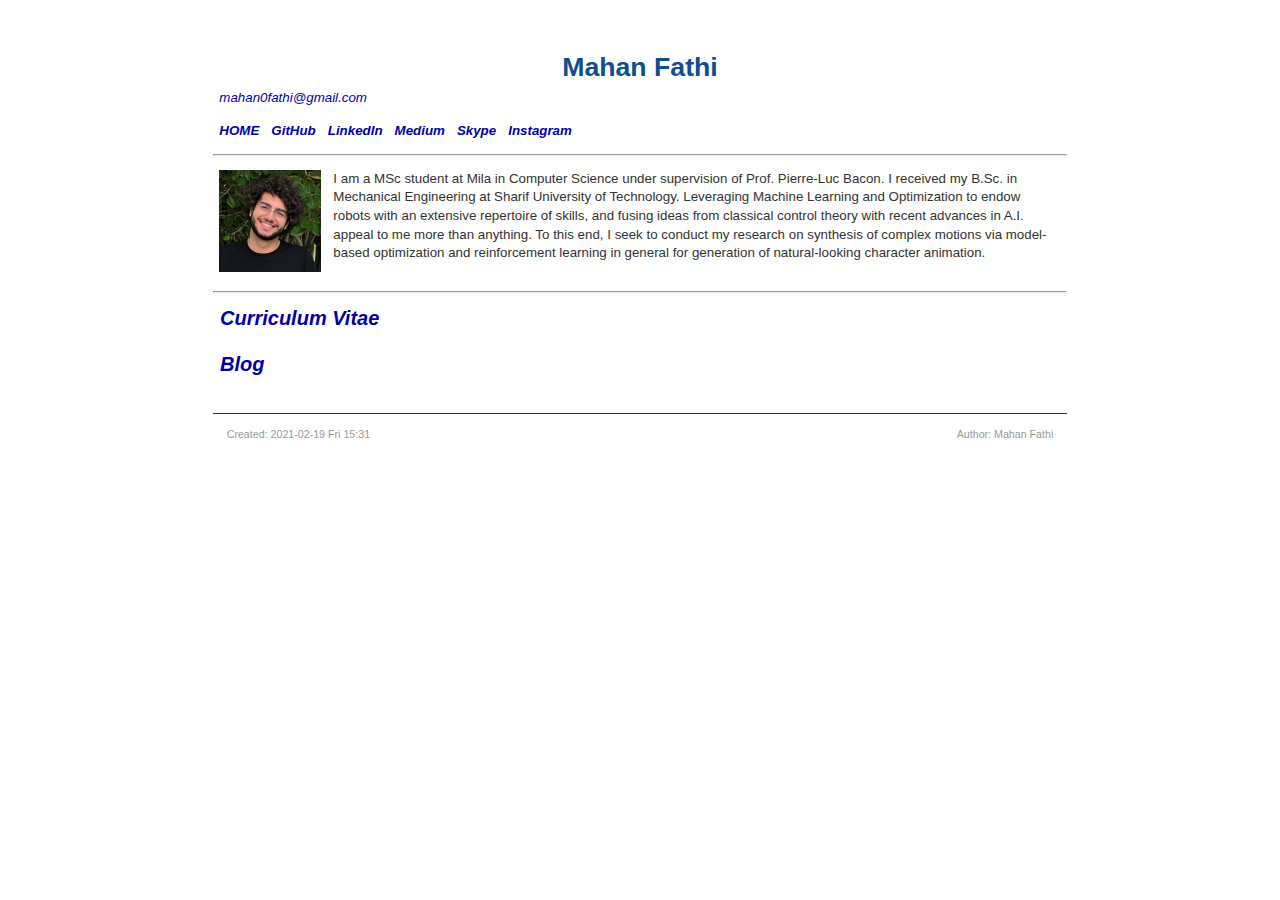
<file: index.html>
<?xml version="1.0" encoding="utf-8"?>
<!DOCTYPE html PUBLIC "-//W3C//DTD XHTML 1.0 Strict//EN"
"http://www.w3.org/TR/xhtml1/DTD/xhtml1-strict.dtd">
<html xmlns="http://www.w3.org/1999/xhtml" lang="en" xml:lang="en">
<head>
<!-- 2021-02-19 Fri 15:31 -->
<meta http-equiv="Content-Type" content="text/html;charset=utf-8" />
<meta name="viewport" content="width=device-width, initial-scale=1" />
<title>Mahan Fathi</title>
<meta name="generator" content="Org mode" />
<meta name="author" content="Mahan Fathi" />
<style type="text/css">
 <!--/*--><![CDATA[/*><!--*/
  .title  { text-align: center;
             margin-bottom: .2em; }
  .subtitle { text-align: center;
              font-size: medium;
              font-weight: bold;
              margin-top:0; }
  .todo   { font-family: monospace; color: red; }
  .done   { font-family: monospace; color: green; }
  .priority { font-family: monospace; color: orange; }
  .tag    { background-color: #eee; font-family: monospace;
            padding: 2px; font-size: 80%; font-weight: normal; }
  .timestamp { color: #bebebe; }
  .timestamp-kwd { color: #5f9ea0; }
  .org-right  { margin-left: auto; margin-right: 0px;  text-align: right; }
  .org-left   { margin-left: 0px;  margin-right: auto; text-align: left; }
  .org-center { margin-left: auto; margin-right: auto; text-align: center; }
  .underline { text-decoration: underline; }
  #postamble p, #preamble p { font-size: 90%; margin: .2em; }
  p.verse { margin-left: 3%; }
  pre {
    border: 1px solid #ccc;
    box-shadow: 3px 3px 3px #eee;
    padding: 8pt;
    font-family: monospace;
    overflow: auto;
    margin: 1.2em;
  }
  pre.src {
    position: relative;
    overflow: visible;
    padding-top: 1.2em;
  }
  pre.src:before {
    display: none;
    position: absolute;
    background-color: white;
    top: -10px;
    right: 10px;
    padding: 3px;
    border: 1px solid black;
  }
  pre.src:hover:before { display: inline;}
  /* Languages per Org manual */
  pre.src-asymptote:before { content: 'Asymptote'; }
  pre.src-awk:before { content: 'Awk'; }
  pre.src-C:before { content: 'C'; }
  /* pre.src-C++ doesn't work in CSS */
  pre.src-clojure:before { content: 'Clojure'; }
  pre.src-css:before { content: 'CSS'; }
  pre.src-D:before { content: 'D'; }
  pre.src-ditaa:before { content: 'ditaa'; }
  pre.src-dot:before { content: 'Graphviz'; }
  pre.src-calc:before { content: 'Emacs Calc'; }
  pre.src-emacs-lisp:before { content: 'Emacs Lisp'; }
  pre.src-fortran:before { content: 'Fortran'; }
  pre.src-gnuplot:before { content: 'gnuplot'; }
  pre.src-haskell:before { content: 'Haskell'; }
  pre.src-hledger:before { content: 'hledger'; }
  pre.src-java:before { content: 'Java'; }
  pre.src-js:before { content: 'Javascript'; }
  pre.src-latex:before { content: 'LaTeX'; }
  pre.src-ledger:before { content: 'Ledger'; }
  pre.src-lisp:before { content: 'Lisp'; }
  pre.src-lilypond:before { content: 'Lilypond'; }
  pre.src-lua:before { content: 'Lua'; }
  pre.src-matlab:before { content: 'MATLAB'; }
  pre.src-mscgen:before { content: 'Mscgen'; }
  pre.src-ocaml:before { content: 'Objective Caml'; }
  pre.src-octave:before { content: 'Octave'; }
  pre.src-org:before { content: 'Org mode'; }
  pre.src-oz:before { content: 'OZ'; }
  pre.src-plantuml:before { content: 'Plantuml'; }
  pre.src-processing:before { content: 'Processing.js'; }
  pre.src-python:before { content: 'Python'; }
  pre.src-R:before { content: 'R'; }
  pre.src-ruby:before { content: 'Ruby'; }
  pre.src-sass:before { content: 'Sass'; }
  pre.src-scheme:before { content: 'Scheme'; }
  pre.src-screen:before { content: 'Gnu Screen'; }
  pre.src-sed:before { content: 'Sed'; }
  pre.src-sh:before { content: 'shell'; }
  pre.src-sql:before { content: 'SQL'; }
  pre.src-sqlite:before { content: 'SQLite'; }
  /* additional languages in org.el's org-babel-load-languages alist */
  pre.src-forth:before { content: 'Forth'; }
  pre.src-io:before { content: 'IO'; }
  pre.src-J:before { content: 'J'; }
  pre.src-makefile:before { content: 'Makefile'; }
  pre.src-maxima:before { content: 'Maxima'; }
  pre.src-perl:before { content: 'Perl'; }
  pre.src-picolisp:before { content: 'Pico Lisp'; }
  pre.src-scala:before { content: 'Scala'; }
  pre.src-shell:before { content: 'Shell Script'; }
  pre.src-ebnf2ps:before { content: 'ebfn2ps'; }
  /* additional language identifiers per "defun org-babel-execute"
       in ob-*.el */
  pre.src-cpp:before  { content: 'C++'; }
  pre.src-abc:before  { content: 'ABC'; }
  pre.src-coq:before  { content: 'Coq'; }
  pre.src-groovy:before  { content: 'Groovy'; }
  /* additional language identifiers from org-babel-shell-names in
     ob-shell.el: ob-shell is the only babel language using a lambda to put
     the execution function name together. */
  pre.src-bash:before  { content: 'bash'; }
  pre.src-csh:before  { content: 'csh'; }
  pre.src-ash:before  { content: 'ash'; }
  pre.src-dash:before  { content: 'dash'; }
  pre.src-ksh:before  { content: 'ksh'; }
  pre.src-mksh:before  { content: 'mksh'; }
  pre.src-posh:before  { content: 'posh'; }
  /* Additional Emacs modes also supported by the LaTeX listings package */
  pre.src-ada:before { content: 'Ada'; }
  pre.src-asm:before { content: 'Assembler'; }
  pre.src-caml:before { content: 'Caml'; }
  pre.src-delphi:before { content: 'Delphi'; }
  pre.src-html:before { content: 'HTML'; }
  pre.src-idl:before { content: 'IDL'; }
  pre.src-mercury:before { content: 'Mercury'; }
  pre.src-metapost:before { content: 'MetaPost'; }
  pre.src-modula-2:before { content: 'Modula-2'; }
  pre.src-pascal:before { content: 'Pascal'; }
  pre.src-ps:before { content: 'PostScript'; }
  pre.src-prolog:before { content: 'Prolog'; }
  pre.src-simula:before { content: 'Simula'; }
  pre.src-tcl:before { content: 'tcl'; }
  pre.src-tex:before { content: 'TeX'; }
  pre.src-plain-tex:before { content: 'Plain TeX'; }
  pre.src-verilog:before { content: 'Verilog'; }
  pre.src-vhdl:before { content: 'VHDL'; }
  pre.src-xml:before { content: 'XML'; }
  pre.src-nxml:before { content: 'XML'; }
  /* add a generic configuration mode; LaTeX export needs an additional
     (add-to-list 'org-latex-listings-langs '(conf " ")) in .emacs */
  pre.src-conf:before { content: 'Configuration File'; }

  table { border-collapse:collapse; }
  caption.t-above { caption-side: top; }
  caption.t-bottom { caption-side: bottom; }
  td, th { vertical-align:top;  }
  th.org-right  { text-align: center;  }
  th.org-left   { text-align: center;   }
  th.org-center { text-align: center; }
  td.org-right  { text-align: right;  }
  td.org-left   { text-align: left;   }
  td.org-center { text-align: center; }
  dt { font-weight: bold; }
  .footpara { display: inline; }
  .footdef  { margin-bottom: 1em; }
  .figure { padding: 1em; }
  .figure p { text-align: center; }
  .equation-container {
    display: table;
    text-align: center;
    width: 100%;
  }
  .equation {
    vertical-align: middle;
  }
  .equation-label {
    display: table-cell;
    text-align: right;
    vertical-align: middle;
  }
  .inlinetask {
    padding: 10px;
    border: 2px solid gray;
    margin: 10px;
    background: #ffffcc;
  }
  #org-div-home-and-up
   { text-align: right; font-size: 70%; white-space: nowrap; }
  textarea { overflow-x: auto; }
  .linenr { font-size: smaller }
  .code-highlighted { background-color: #ffff00; }
  .org-info-js_info-navigation { border-style: none; }
  #org-info-js_console-label
    { font-size: 10px; font-weight: bold; white-space: nowrap; }
  .org-info-js_search-highlight
    { background-color: #ffff00; color: #000000; font-weight: bold; }
  .org-svg { width: 90%; }
  /*]]>*/-->
</style>
<link rel="stylesheet" type="text/css" href="stylesheet.css" />
<script type="text/javascript">
// @license magnet:?xt=urn:btih:1f739d935676111cfff4b4693e3816e664797050&amp;dn=gpl-3.0.txt GPL-v3-or-Later
<!--/*--><![CDATA[/*><!--*/
     function CodeHighlightOn(elem, id)
     {
       var target = document.getElementById(id);
       if(null != target) {
         elem.cacheClassElem = elem.className;
         elem.cacheClassTarget = target.className;
         target.className = "code-highlighted";
         elem.className   = "code-highlighted";
       }
     }
     function CodeHighlightOff(elem, id)
     {
       var target = document.getElementById(id);
       if(elem.cacheClassElem)
         elem.className = elem.cacheClassElem;
       if(elem.cacheClassTarget)
         target.className = elem.cacheClassTarget;
     }
    /*]]>*///-->
// @license-end
</script>
</head>
<body>
<div id="content">
<h1 class="title">Mahan Fathi</h1>
<table border="2" cellspacing="0" cellpadding="6" rules="groups" frame="hsides">


<colgroup>
<col  class="org-left" />
</colgroup>
<tbody>
<tr>
<td class="org-left"><a href="mailto:mahan0fathi@gmail.com">mahan0fathi@gmail.com</a></td>
</tr>
</tbody>
</table>

<table border="2" cellspacing="0" cellpadding="6" rules="groups" frame="hsides">


<colgroup>
<col  class="org-left" />

<col  class="org-left" />

<col  class="org-left" />

<col  class="org-left" />

<col  class="org-left" />

<col  class="org-left" />
</colgroup>
<tbody>
<tr>
<td class="org-left"><a href="https://mahanfathi.github.io/"><b>HOME</b></a></td>
<td class="org-left"><a href="https://github.com/MahanFathi"><b>GitHub</b></a></td>
<td class="org-left"><a href="https://www.linkedin.com/in/mahanfathi/"><b>LinkedIn</b></a></td>
<td class="org-left"><a href="http://medium.com/@mahanfathi"><b>Medium</b></a></td>
<td class="org-left"><a href="https://join.skype.com/invite/i9CZ1i4Jegmb"><b>Skype</b></a></td>
<td class="org-left"><a href="https://www.instagram.com/8iteme/"><b>Instagram</b></a></td>
</tr>
</tbody>
</table>

<hr />

<table border="2" cellspacing="0" cellpadding="6" rules="groups" frame="hsides">


<colgroup>
<col  class="org-left" />

<col  class="org-left" />
</colgroup>
<tbody>
<tr>
<td class="org-left"><img src="./resources/profile_picture.jpg" alt="profile_picture.jpg" /></td>
<td class="org-left">I am a MSc student at Mila in Computer Science under supervision of Prof. Pierre-Luc Bacon. I received my B.Sc. in Mechanical Engineering at Sharif University of Technology. Leveraging Machine Learning and Optimization to endow robots with an extensive repertoire of skills, and fusing ideas from classical control theory with recent advances in A.I. appeal to me more than anything. To this end, I seek to conduct my research on synthesis of complex motions via model-based optimization and reinforcement learning in general for generation of natural-looking character animation.</td>
</tr>
</tbody>
</table>

<hr />

<div id="outline-container-org453521b" class="outline-2">
<h2 id="org453521b"><a href="cv/index.html">Curriculum Vitae</a></h2>
<div class="outline-text-2" id="text-org453521b">
</div>
</div>

<div id="outline-container-orgb69991d" class="outline-2">
<h2 id="orgb69991d"><a href="blog/index.html">Blog</a></h2>
</div>
</div>
<div id="postamble" class="status">
<p class="author">Author: Mahan Fathi</p>
<p class="date">Created: 2021-02-19 Fri 15:31</p>
</div>
</body>
</html>
</file>
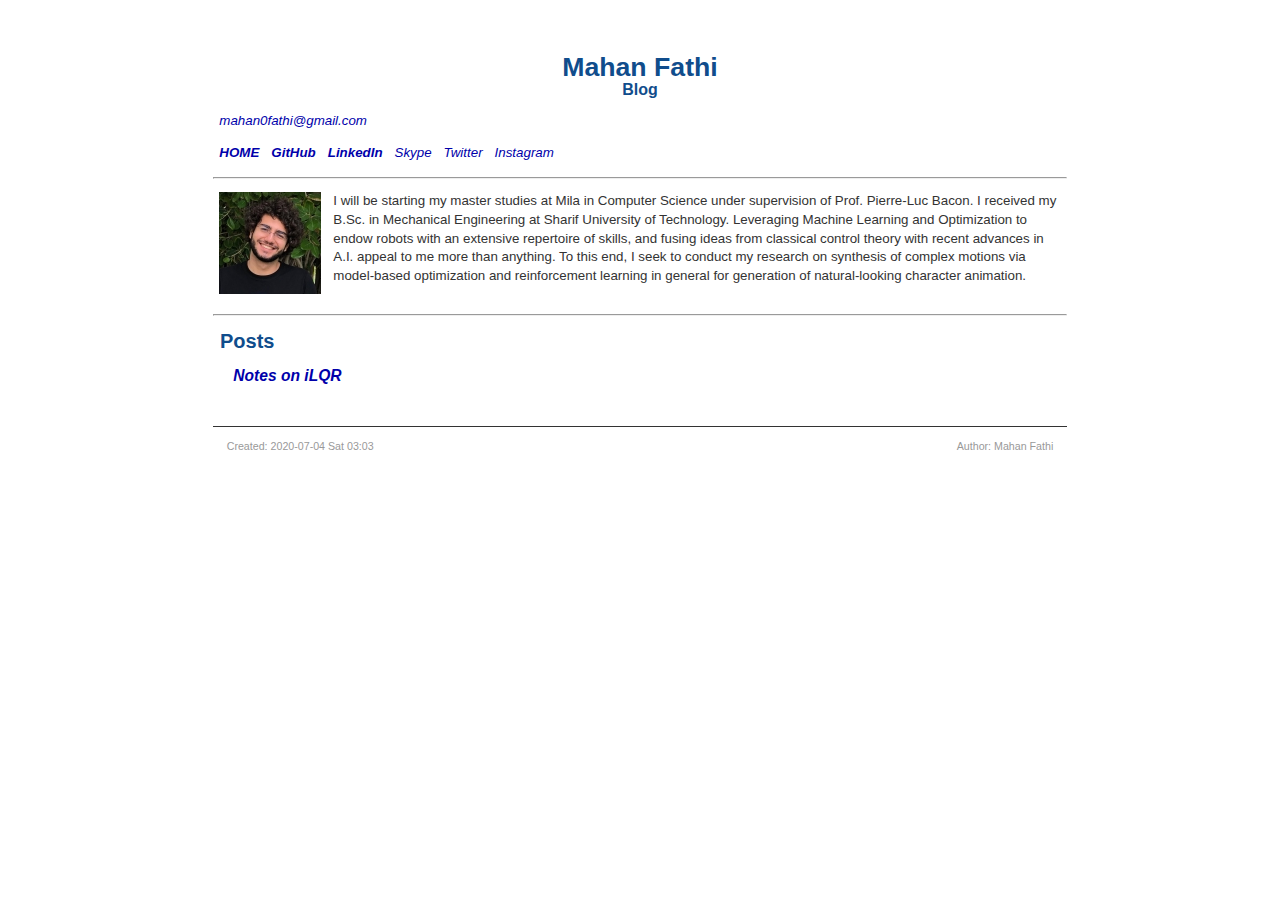
<file: blog/index.html>
<?xml version="1.0" encoding="utf-8"?>
<?xml version="1.0" encoding="utf-8"?>
<!DOCTYPE html PUBLIC "-//W3C//DTD XHTML 1.0 Strict//EN"
"http://www.w3.org/TR/xhtml1/DTD/xhtml1-strict.dtd">
<html xmlns="http://www.w3.org/1999/xhtml" lang="en" xml:lang="en">
<head>
<!-- 2020-07-04 Sat 03:03 -->
<meta http-equiv="Content-Type" content="text/html;charset=utf-8" />
<meta name="viewport" content="width=device-width, initial-scale=1" />
<title>Mahan Fathi</title>
<meta name="generator" content="Org mode" />
<meta name="author" content="Mahan Fathi" />
<style type="text/css">
 <!--/*--><![CDATA[/*><!--*/
  .title  { text-align: center;
             margin-bottom: .2em; }
  .subtitle { text-align: center;
              font-size: medium;
              font-weight: bold;
              margin-top:0; }
  .todo   { font-family: monospace; color: red; }
  .done   { font-family: monospace; color: green; }
  .priority { font-family: monospace; color: orange; }
  .tag    { background-color: #eee; font-family: monospace;
            padding: 2px; font-size: 80%; font-weight: normal; }
  .timestamp { color: #bebebe; }
  .timestamp-kwd { color: #5f9ea0; }
  .org-right  { margin-left: auto; margin-right: 0px;  text-align: right; }
  .org-left   { margin-left: 0px;  margin-right: auto; text-align: left; }
  .org-center { margin-left: auto; margin-right: auto; text-align: center; }
  .underline { text-decoration: underline; }
  #postamble p, #preamble p { font-size: 90%; margin: .2em; }
  p.verse { margin-left: 3%; }
  pre {
    border: 1px solid #ccc;
    box-shadow: 3px 3px 3px #eee;
    padding: 8pt;
    font-family: monospace;
    overflow: auto;
    margin: 1.2em;
  }
  pre.src {
    position: relative;
    overflow: visible;
    padding-top: 1.2em;
  }
  pre.src:before {
    display: none;
    position: absolute;
    background-color: white;
    top: -10px;
    right: 10px;
    padding: 3px;
    border: 1px solid black;
  }
  pre.src:hover:before { display: inline;}
  /* Languages per Org manual */
  pre.src-asymptote:before { content: 'Asymptote'; }
  pre.src-awk:before { content: 'Awk'; }
  pre.src-C:before { content: 'C'; }
  /* pre.src-C++ doesn't work in CSS */
  pre.src-clojure:before { content: 'Clojure'; }
  pre.src-css:before { content: 'CSS'; }
  pre.src-D:before { content: 'D'; }
  pre.src-ditaa:before { content: 'ditaa'; }
  pre.src-dot:before { content: 'Graphviz'; }
  pre.src-calc:before { content: 'Emacs Calc'; }
  pre.src-emacs-lisp:before { content: 'Emacs Lisp'; }
  pre.src-fortran:before { content: 'Fortran'; }
  pre.src-gnuplot:before { content: 'gnuplot'; }
  pre.src-haskell:before { content: 'Haskell'; }
  pre.src-hledger:before { content: 'hledger'; }
  pre.src-java:before { content: 'Java'; }
  pre.src-js:before { content: 'Javascript'; }
  pre.src-latex:before { content: 'LaTeX'; }
  pre.src-ledger:before { content: 'Ledger'; }
  pre.src-lisp:before { content: 'Lisp'; }
  pre.src-lilypond:before { content: 'Lilypond'; }
  pre.src-lua:before { content: 'Lua'; }
  pre.src-matlab:before { content: 'MATLAB'; }
  pre.src-mscgen:before { content: 'Mscgen'; }
  pre.src-ocaml:before { content: 'Objective Caml'; }
  pre.src-octave:before { content: 'Octave'; }
  pre.src-org:before { content: 'Org mode'; }
  pre.src-oz:before { content: 'OZ'; }
  pre.src-plantuml:before { content: 'Plantuml'; }
  pre.src-processing:before { content: 'Processing.js'; }
  pre.src-python:before { content: 'Python'; }
  pre.src-R:before { content: 'R'; }
  pre.src-ruby:before { content: 'Ruby'; }
  pre.src-sass:before { content: 'Sass'; }
  pre.src-scheme:before { content: 'Scheme'; }
  pre.src-screen:before { content: 'Gnu Screen'; }
  pre.src-sed:before { content: 'Sed'; }
  pre.src-sh:before { content: 'shell'; }
  pre.src-sql:before { content: 'SQL'; }
  pre.src-sqlite:before { content: 'SQLite'; }
  /* additional languages in org.el's org-babel-load-languages alist */
  pre.src-forth:before { content: 'Forth'; }
  pre.src-io:before { content: 'IO'; }
  pre.src-J:before { content: 'J'; }
  pre.src-makefile:before { content: 'Makefile'; }
  pre.src-maxima:before { content: 'Maxima'; }
  pre.src-perl:before { content: 'Perl'; }
  pre.src-picolisp:before { content: 'Pico Lisp'; }
  pre.src-scala:before { content: 'Scala'; }
  pre.src-shell:before { content: 'Shell Script'; }
  pre.src-ebnf2ps:before { content: 'ebfn2ps'; }
  /* additional language identifiers per "defun org-babel-execute"
       in ob-*.el */
  pre.src-cpp:before  { content: 'C++'; }
  pre.src-abc:before  { content: 'ABC'; }
  pre.src-coq:before  { content: 'Coq'; }
  pre.src-groovy:before  { content: 'Groovy'; }
  /* additional language identifiers from org-babel-shell-names in
     ob-shell.el: ob-shell is the only babel language using a lambda to put
     the execution function name together. */
  pre.src-bash:before  { content: 'bash'; }
  pre.src-csh:before  { content: 'csh'; }
  pre.src-ash:before  { content: 'ash'; }
  pre.src-dash:before  { content: 'dash'; }
  pre.src-ksh:before  { content: 'ksh'; }
  pre.src-mksh:before  { content: 'mksh'; }
  pre.src-posh:before  { content: 'posh'; }
  /* Additional Emacs modes also supported by the LaTeX listings package */
  pre.src-ada:before { content: 'Ada'; }
  pre.src-asm:before { content: 'Assembler'; }
  pre.src-caml:before { content: 'Caml'; }
  pre.src-delphi:before { content: 'Delphi'; }
  pre.src-html:before { content: 'HTML'; }
  pre.src-idl:before { content: 'IDL'; }
  pre.src-mercury:before { content: 'Mercury'; }
  pre.src-metapost:before { content: 'MetaPost'; }
  pre.src-modula-2:before { content: 'Modula-2'; }
  pre.src-pascal:before { content: 'Pascal'; }
  pre.src-ps:before { content: 'PostScript'; }
  pre.src-prolog:before { content: 'Prolog'; }
  pre.src-simula:before { content: 'Simula'; }
  pre.src-tcl:before { content: 'tcl'; }
  pre.src-tex:before { content: 'TeX'; }
  pre.src-plain-tex:before { content: 'Plain TeX'; }
  pre.src-verilog:before { content: 'Verilog'; }
  pre.src-vhdl:before { content: 'VHDL'; }
  pre.src-xml:before { content: 'XML'; }
  pre.src-nxml:before { content: 'XML'; }
  /* add a generic configuration mode; LaTeX export needs an additional
     (add-to-list 'org-latex-listings-langs '(conf " ")) in .emacs */
  pre.src-conf:before { content: 'Configuration File'; }

  table { border-collapse:collapse; }
  caption.t-above { caption-side: top; }
  caption.t-bottom { caption-side: bottom; }
  td, th { vertical-align:top;  }
  th.org-right  { text-align: center;  }
  th.org-left   { text-align: center;   }
  th.org-center { text-align: center; }
  td.org-right  { text-align: right;  }
  td.org-left   { text-align: left;   }
  td.org-center { text-align: center; }
  dt { font-weight: bold; }
  .footpara { display: inline; }
  .footdef  { margin-bottom: 1em; }
  .figure { padding: 1em; }
  .figure p { text-align: center; }
  .equation-container {
    display: table;
    text-align: center;
    width: 100%;
  }
  .equation {
    vertical-align: middle;
  }
  .equation-label {
    display: table-cell;
    text-align: right;
    vertical-align: middle;
  }
  .inlinetask {
    padding: 10px;
    border: 2px solid gray;
    margin: 10px;
    background: #ffffcc;
  }
  #org-div-home-and-up
   { text-align: right; font-size: 70%; white-space: nowrap; }
  textarea { overflow-x: auto; }
  .linenr { font-size: smaller }
  .code-highlighted { background-color: #ffff00; }
  .org-info-js_info-navigation { border-style: none; }
  #org-info-js_console-label
    { font-size: 10px; font-weight: bold; white-space: nowrap; }
  .org-info-js_search-highlight
    { background-color: #ffff00; color: #000000; font-weight: bold; }
  .org-svg { width: 90%; }
  /*]]>*/-->
</style>
<link rel="stylesheet" type="text/css" href="../stylesheet.css" />
<script type="text/javascript">
// @license magnet:?xt=urn:btih:1f739d935676111cfff4b4693e3816e664797050&amp;dn=gpl-3.0.txt GPL-v3-or-Later
<!--/*--><![CDATA[/*><!--*/
     function CodeHighlightOn(elem, id)
     {
       var target = document.getElementById(id);
       if(null != target) {
         elem.cacheClassElem = elem.className;
         elem.cacheClassTarget = target.className;
         target.className = "code-highlighted";
         elem.className   = "code-highlighted";
       }
     }
     function CodeHighlightOff(elem, id)
     {
       var target = document.getElementById(id);
       if(elem.cacheClassElem)
         elem.className = elem.cacheClassElem;
       if(elem.cacheClassTarget)
         target.className = elem.cacheClassTarget;
     }
    /*]]>*///-->
// @license-end
</script>
</head>
<body>
<div id="content">
<h1 class="title">Mahan Fathi
<br />
<span class="subtitle">Blog</span>
</h1>
<table border="2" cellspacing="0" cellpadding="6" rules="groups" frame="hsides">


<colgroup>
<col  class="org-left" />
</colgroup>
<tbody>
<tr>
<td class="org-left"><a href="mailto:mahan0fathi@gmail.com">mahan0fathi@gmail.com</a></td>
</tr>
</tbody>
</table>

<table border="2" cellspacing="0" cellpadding="6" rules="groups" frame="hsides">


<colgroup>
<col  class="org-left" />

<col  class="org-left" />

<col  class="org-left" />

<col  class="org-left" />

<col  class="org-left" />

<col  class="org-left" />
</colgroup>
<tbody>
<tr>
<td class="org-left"><a href="https://mahanfathi.github.io/"><b>HOME</b></a></td>
<td class="org-left"><a href="https://github.com/MahanFathi"><b>GitHub</b></a></td>
<td class="org-left"><a href="https://www.linkedin.com/in/mahanfathi/"><b>LinkedIn</b></a></td>
<td class="org-left"><a href="https://join.skype.com/invite/i9CZ1i4Jegmb">Skype</a></td>
<td class="org-left"><a href="https://twitter.com/vforvaricocele">Twitter</a></td>
<td class="org-left"><a href="https://www.instagram.com/8iteme/">Instagram</a></td>
</tr>
</tbody>
</table>

<hr />

<table border="2" cellspacing="0" cellpadding="6" rules="groups" frame="hsides">


<colgroup>
<col  class="org-left" />

<col  class="org-left" />
</colgroup>
<tbody>
<tr>
<td class="org-left"><img src="../resources/profile_picture.jpg" alt="profile_picture.jpg" /></td>
<td class="org-left">I will be starting my master studies at Mila in Computer Science under supervision of Prof. Pierre-Luc Bacon. I received my B.Sc. in Mechanical Engineering at Sharif University of Technology. Leveraging Machine Learning and Optimization to endow robots with an extensive repertoire of skills, and fusing ideas from classical control theory with recent advances in A.I. appeal to me more than anything. To this end, I seek to conduct my research on synthesis of complex motions via model-based optimization and reinforcement learning in general for generation of natural-looking character animation.</td>
</tr>
</tbody>
</table>

<hr />

<div id="outline-container-org6a1dd0c" class="outline-2">
<h2 id="org6a1dd0c">Posts</h2>
<div class="outline-text-2" id="text-org6a1dd0c">
</div>
<div id="outline-container-orgd1aed77" class="outline-3">
<h3 id="orgd1aed77"><a href="ilqr/index.html">Notes on iLQR</a></h3>
</div>
</div>
</div>
<div id="postamble" class="status">
<p class="author">Author: Mahan Fathi</p>
<p class="date">Created: 2020-07-04 Sat 03:03</p>
</div>
</body>
</html>
</file>
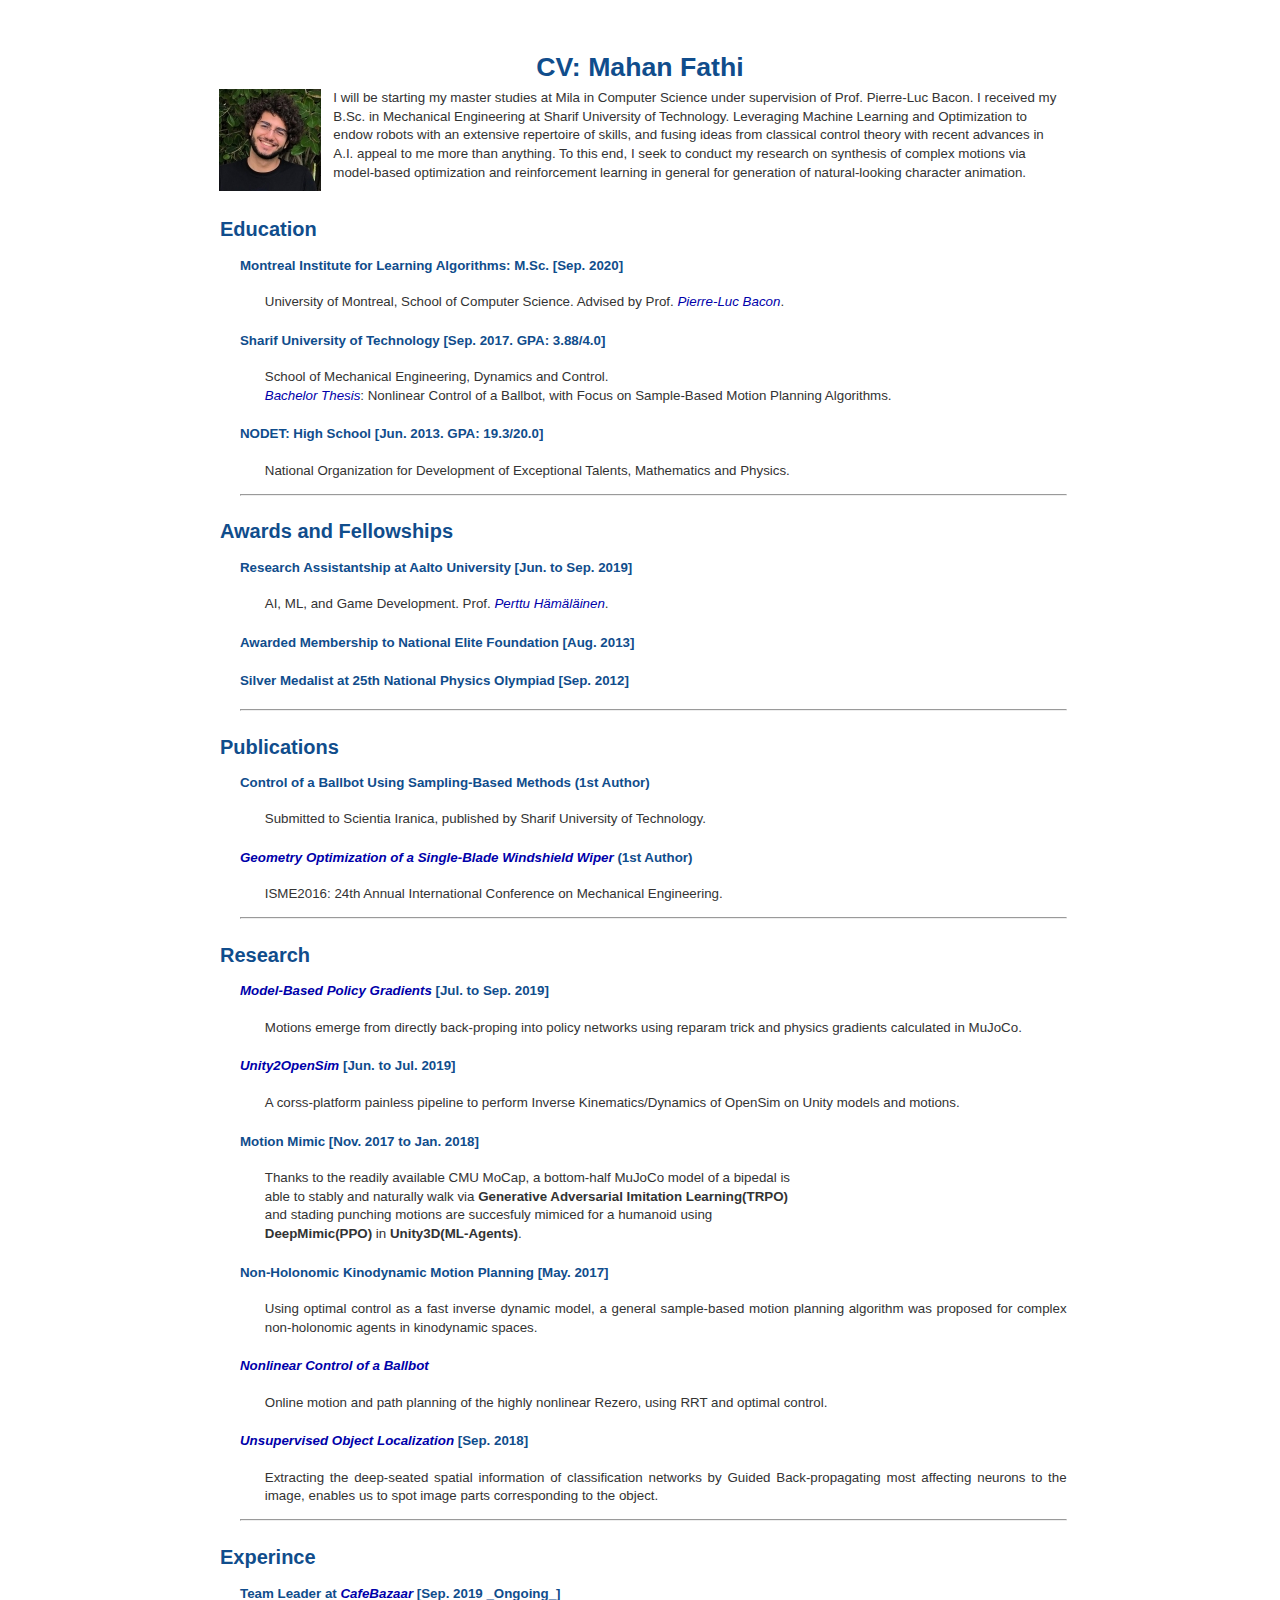
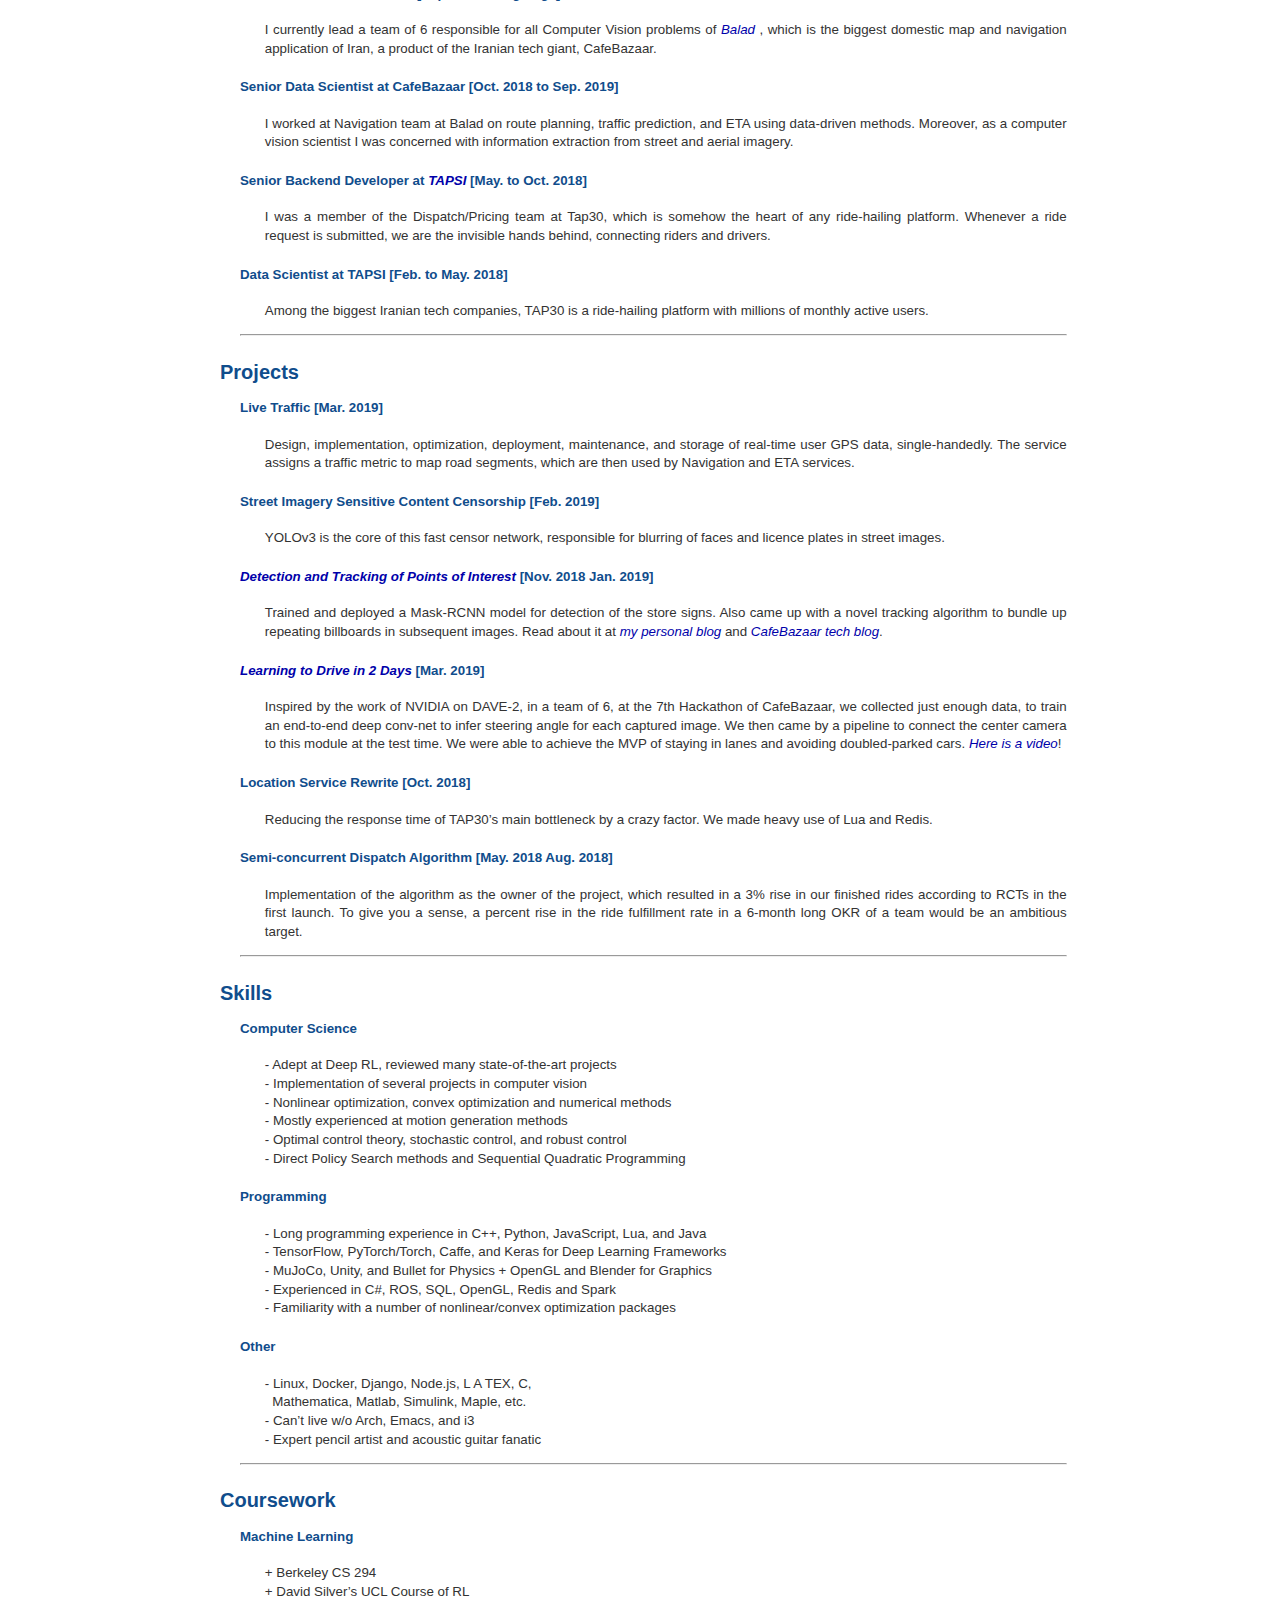
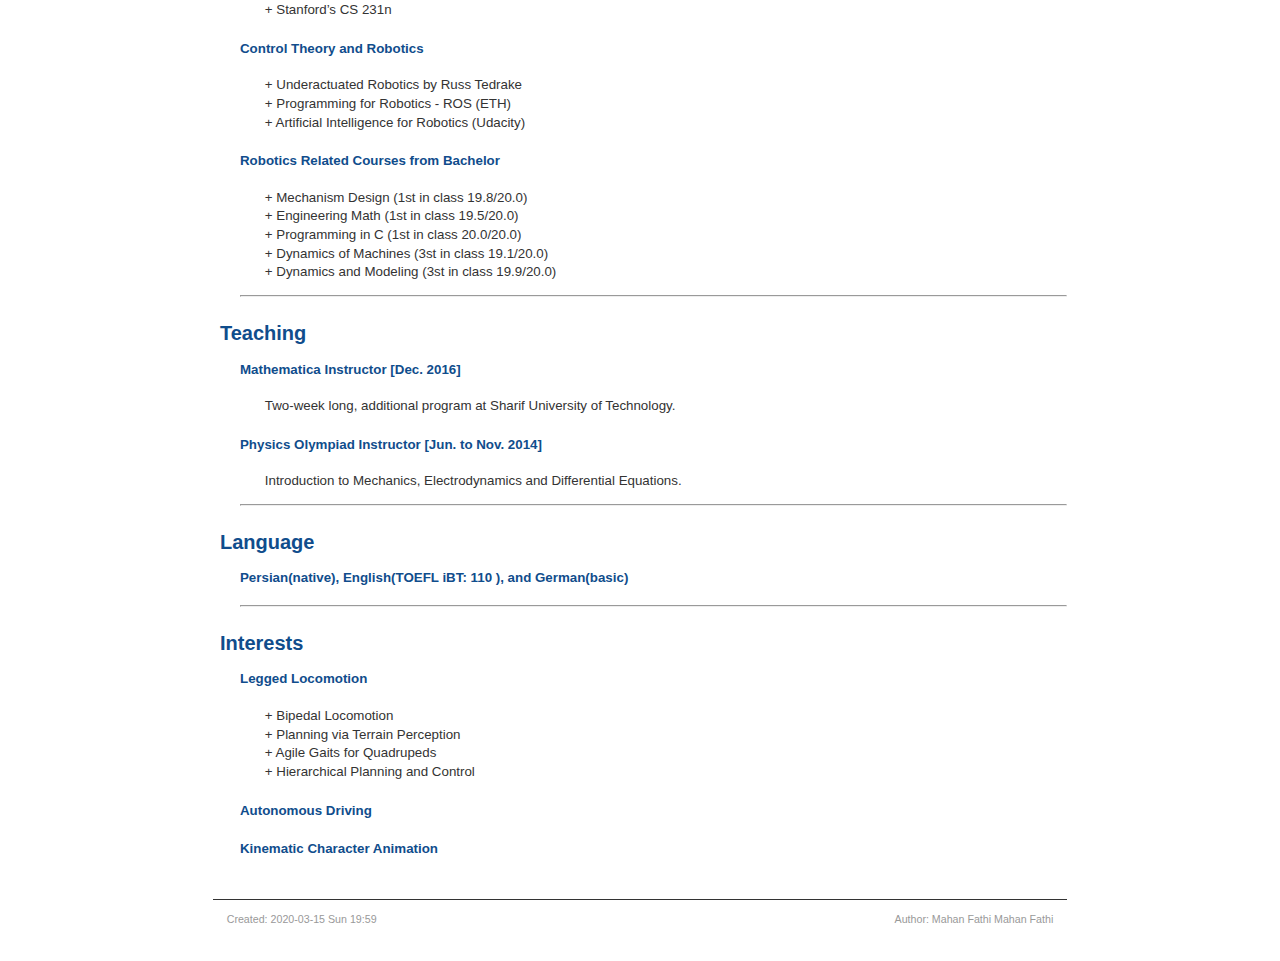
<file: cv/index.html>
<?xml version="1.0" encoding="utf-8"?>
<?xml version="1.0" encoding="utf-8"?>
<!DOCTYPE html PUBLIC "-//W3C//DTD XHTML 1.0 Strict//EN"
"http://www.w3.org/TR/xhtml1/DTD/xhtml1-strict.dtd">
<html xmlns="http://www.w3.org/1999/xhtml" lang="en" xml:lang="en">
<head>
<!-- 2020-03-15 Sun 19:59 -->
<meta http-equiv="Content-Type" content="text/html;charset=utf-8" />
<meta name="viewport" content="width=device-width, initial-scale=1" />
<title>CV: Mahan Fathi</title>
<meta name="generator" content="Org mode" />
<meta name="author" content="Mahan Fathi Mahan Fathi" />
<style type="text/css">
 <!--/*--><![CDATA[/*><!--*/
  .title  { text-align: center;
             margin-bottom: .2em; }
  .subtitle { text-align: center;
              font-size: medium;
              font-weight: bold;
              margin-top:0; }
  .todo   { font-family: monospace; color: red; }
  .done   { font-family: monospace; color: green; }
  .priority { font-family: monospace; color: orange; }
  .tag    { background-color: #eee; font-family: monospace;
            padding: 2px; font-size: 80%; font-weight: normal; }
  .timestamp { color: #bebebe; }
  .timestamp-kwd { color: #5f9ea0; }
  .org-right  { margin-left: auto; margin-right: 0px;  text-align: right; }
  .org-left   { margin-left: 0px;  margin-right: auto; text-align: left; }
  .org-center { margin-left: auto; margin-right: auto; text-align: center; }
  .underline { text-decoration: underline; }
  #postamble p, #preamble p { font-size: 90%; margin: .2em; }
  p.verse { margin-left: 3%; }
  pre {
    border: 1px solid #ccc;
    box-shadow: 3px 3px 3px #eee;
    padding: 8pt;
    font-family: monospace;
    overflow: auto;
    margin: 1.2em;
  }
  pre.src {
    position: relative;
    overflow: visible;
    padding-top: 1.2em;
  }
  pre.src:before {
    display: none;
    position: absolute;
    background-color: white;
    top: -10px;
    right: 10px;
    padding: 3px;
    border: 1px solid black;
  }
  pre.src:hover:before { display: inline;}
  /* Languages per Org manual */
  pre.src-asymptote:before { content: 'Asymptote'; }
  pre.src-awk:before { content: 'Awk'; }
  pre.src-C:before { content: 'C'; }
  /* pre.src-C++ doesn't work in CSS */
  pre.src-clojure:before { content: 'Clojure'; }
  pre.src-css:before { content: 'CSS'; }
  pre.src-D:before { content: 'D'; }
  pre.src-ditaa:before { content: 'ditaa'; }
  pre.src-dot:before { content: 'Graphviz'; }
  pre.src-calc:before { content: 'Emacs Calc'; }
  pre.src-emacs-lisp:before { content: 'Emacs Lisp'; }
  pre.src-fortran:before { content: 'Fortran'; }
  pre.src-gnuplot:before { content: 'gnuplot'; }
  pre.src-haskell:before { content: 'Haskell'; }
  pre.src-hledger:before { content: 'hledger'; }
  pre.src-java:before { content: 'Java'; }
  pre.src-js:before { content: 'Javascript'; }
  pre.src-latex:before { content: 'LaTeX'; }
  pre.src-ledger:before { content: 'Ledger'; }
  pre.src-lisp:before { content: 'Lisp'; }
  pre.src-lilypond:before { content: 'Lilypond'; }
  pre.src-lua:before { content: 'Lua'; }
  pre.src-matlab:before { content: 'MATLAB'; }
  pre.src-mscgen:before { content: 'Mscgen'; }
  pre.src-ocaml:before { content: 'Objective Caml'; }
  pre.src-octave:before { content: 'Octave'; }
  pre.src-org:before { content: 'Org mode'; }
  pre.src-oz:before { content: 'OZ'; }
  pre.src-plantuml:before { content: 'Plantuml'; }
  pre.src-processing:before { content: 'Processing.js'; }
  pre.src-python:before { content: 'Python'; }
  pre.src-R:before { content: 'R'; }
  pre.src-ruby:before { content: 'Ruby'; }
  pre.src-sass:before { content: 'Sass'; }
  pre.src-scheme:before { content: 'Scheme'; }
  pre.src-screen:before { content: 'Gnu Screen'; }
  pre.src-sed:before { content: 'Sed'; }
  pre.src-sh:before { content: 'shell'; }
  pre.src-sql:before { content: 'SQL'; }
  pre.src-sqlite:before { content: 'SQLite'; }
  /* additional languages in org.el's org-babel-load-languages alist */
  pre.src-forth:before { content: 'Forth'; }
  pre.src-io:before { content: 'IO'; }
  pre.src-J:before { content: 'J'; }
  pre.src-makefile:before { content: 'Makefile'; }
  pre.src-maxima:before { content: 'Maxima'; }
  pre.src-perl:before { content: 'Perl'; }
  pre.src-picolisp:before { content: 'Pico Lisp'; }
  pre.src-scala:before { content: 'Scala'; }
  pre.src-shell:before { content: 'Shell Script'; }
  pre.src-ebnf2ps:before { content: 'ebfn2ps'; }
  /* additional language identifiers per "defun org-babel-execute"
       in ob-*.el */
  pre.src-cpp:before  { content: 'C++'; }
  pre.src-abc:before  { content: 'ABC'; }
  pre.src-coq:before  { content: 'Coq'; }
  pre.src-groovy:before  { content: 'Groovy'; }
  /* additional language identifiers from org-babel-shell-names in
     ob-shell.el: ob-shell is the only babel language using a lambda to put
     the execution function name together. */
  pre.src-bash:before  { content: 'bash'; }
  pre.src-csh:before  { content: 'csh'; }
  pre.src-ash:before  { content: 'ash'; }
  pre.src-dash:before  { content: 'dash'; }
  pre.src-ksh:before  { content: 'ksh'; }
  pre.src-mksh:before  { content: 'mksh'; }
  pre.src-posh:before  { content: 'posh'; }
  /* Additional Emacs modes also supported by the LaTeX listings package */
  pre.src-ada:before { content: 'Ada'; }
  pre.src-asm:before { content: 'Assembler'; }
  pre.src-caml:before { content: 'Caml'; }
  pre.src-delphi:before { content: 'Delphi'; }
  pre.src-html:before { content: 'HTML'; }
  pre.src-idl:before { content: 'IDL'; }
  pre.src-mercury:before { content: 'Mercury'; }
  pre.src-metapost:before { content: 'MetaPost'; }
  pre.src-modula-2:before { content: 'Modula-2'; }
  pre.src-pascal:before { content: 'Pascal'; }
  pre.src-ps:before { content: 'PostScript'; }
  pre.src-prolog:before { content: 'Prolog'; }
  pre.src-simula:before { content: 'Simula'; }
  pre.src-tcl:before { content: 'tcl'; }
  pre.src-tex:before { content: 'TeX'; }
  pre.src-plain-tex:before { content: 'Plain TeX'; }
  pre.src-verilog:before { content: 'Verilog'; }
  pre.src-vhdl:before { content: 'VHDL'; }
  pre.src-xml:before { content: 'XML'; }
  pre.src-nxml:before { content: 'XML'; }
  /* add a generic configuration mode; LaTeX export needs an additional
     (add-to-list 'org-latex-listings-langs '(conf " ")) in .emacs */
  pre.src-conf:before { content: 'Configuration File'; }

  table { border-collapse:collapse; }
  caption.t-above { caption-side: top; }
  caption.t-bottom { caption-side: bottom; }
  td, th { vertical-align:top;  }
  th.org-right  { text-align: center;  }
  th.org-left   { text-align: center;   }
  th.org-center { text-align: center; }
  td.org-right  { text-align: right;  }
  td.org-left   { text-align: left;   }
  td.org-center { text-align: center; }
  dt { font-weight: bold; }
  .footpara { display: inline; }
  .footdef  { margin-bottom: 1em; }
  .figure { padding: 1em; }
  .figure p { text-align: center; }
  .equation-container {
    display: table;
    text-align: center;
    width: 100%;
  }
  .equation {
    vertical-align: middle;
  }
  .equation-label {
    display: table-cell;
    text-align: right;
    vertical-align: middle;
  }
  .inlinetask {
    padding: 10px;
    border: 2px solid gray;
    margin: 10px;
    background: #ffffcc;
  }
  #org-div-home-and-up
   { text-align: right; font-size: 70%; white-space: nowrap; }
  textarea { overflow-x: auto; }
  .linenr { font-size: smaller }
  .code-highlighted { background-color: #ffff00; }
  .org-info-js_info-navigation { border-style: none; }
  #org-info-js_console-label
    { font-size: 10px; font-weight: bold; white-space: nowrap; }
  .org-info-js_search-highlight
    { background-color: #ffff00; color: #000000; font-weight: bold; }
  .org-svg { width: 90%; }
  /*]]>*/-->
</style>
<link rel="stylesheet" type="text/css" href="../stylesheet.css" />
<script type="text/javascript">
/*
@licstart  The following is the entire license notice for the
JavaScript code in this tag.

Copyright (C) 2012-2019 Free Software Foundation, Inc.

The JavaScript code in this tag is free software: you can
redistribute it and/or modify it under the terms of the GNU
General Public License (GNU GPL) as published by the Free Software
Foundation, either version 3 of the License, or (at your option)
any later version.  The code is distributed WITHOUT ANY WARRANTY;
without even the implied warranty of MERCHANTABILITY or FITNESS
FOR A PARTICULAR PURPOSE.  See the GNU GPL for more details.

As additional permission under GNU GPL version 3 section 7, you
may distribute non-source (e.g., minimized or compacted) forms of
that code without the copy of the GNU GPL normally required by
section 4, provided you include this license notice and a URL
through which recipients can access the Corresponding Source.


@licend  The above is the entire license notice
for the JavaScript code in this tag.
*/
<!--/*--><![CDATA[/*><!--*/
 function CodeHighlightOn(elem, id)
 {
   var target = document.getElementById(id);
   if(null != target) {
     elem.cacheClassElem = elem.className;
     elem.cacheClassTarget = target.className;
     target.className = "code-highlighted";
     elem.className   = "code-highlighted";
   }
 }
 function CodeHighlightOff(elem, id)
 {
   var target = document.getElementById(id);
   if(elem.cacheClassElem)
     elem.className = elem.cacheClassElem;
   if(elem.cacheClassTarget)
     target.className = elem.cacheClassTarget;
 }
/*]]>*///-->
</script>
</head>
<body>
<div id="content">
<h1 class="title">CV: Mahan Fathi</h1>
<table border="2" cellspacing="0" cellpadding="6" rules="groups" frame="hsides">


<colgroup>
<col  class="org-left" />

<col  class="org-left" />
</colgroup>
<tbody>
<tr>
<td class="org-left"><img src="../resources/profile_picture.jpg" alt="profile_picture.jpg" /></td>
<td class="org-left">I will be starting my master studies at Mila in Computer Science under supervision of Prof. Pierre-Luc Bacon. I received my B.Sc. in Mechanical Engineering at Sharif University of Technology. Leveraging Machine Learning and Optimization to endow robots with an extensive repertoire of skills, and fusing ideas from classical control theory with recent advances in A.I. appeal to me more than anything. To this end, I seek to conduct my research on synthesis of complex motions via model-based optimization and reinforcement learning in general for generation of natural-looking character animation.</td>
</tr>
</tbody>
</table>


<div id="outline-container-orgb25a607" class="outline-2">
<h2 id="orgb25a607">Education</h2>
<div class="outline-text-2" id="text-orgb25a607">
</div>
<div id="outline-container-org651adc5" class="outline-4">
<h4 id="org651adc5">Montreal Institute for Learning Algorithms: M.Sc. [Sep. 2020]</h4>
<div class="outline-text-4" id="text-org651adc5">
<p class="verse">
University of Montreal, School of Computer Science. Advised by Prof. <a href="http://pierrelucbacon.com/">Pierre-Luc Bacon</a>.<br />
</p>
</div>
</div>
<div id="outline-container-org277a033" class="outline-4">
<h4 id="org277a033">Sharif University of Technology [Sep. 2017. GPA: 3.88/4.0]</h4>
<div class="outline-text-4" id="text-org277a033">
<p class="verse">
School of Mechanical Engineering, Dynamics and Control.<br />
<a href="http://www.openthesis.org/document/view/603263_0.pdf">Bachelor Thesis</a>: Nonlinear Control of a Ballbot, with Focus on Sample-Based Motion Planning Algorithms.<br />
</p>
</div>
</div>
<div id="outline-container-org00eaf05" class="outline-4">
<h4 id="org00eaf05">NODET: High School [Jun. 2013. GPA: 19.3/20.0]</h4>
<div class="outline-text-4" id="text-org00eaf05">
<p class="verse">
National Organization for Development of Exceptional Talents, Mathematics and Physics.<br />
</p>

<hr />
</div>
</div>
</div>

<div id="outline-container-orgeb97f51" class="outline-2">
<h2 id="orgeb97f51">Awards and Fellowships</h2>
<div class="outline-text-2" id="text-orgeb97f51">
</div>
<div id="outline-container-org9f0b9da" class="outline-4">
<h4 id="org9f0b9da">Research Assistantship at Aalto University [Jun. to Sep. 2019]</h4>
<div class="outline-text-4" id="text-org9f0b9da">
<p class="verse">
AI, ML, and Game Development. Prof. <a href="http://perttu.info/">Perttu Hämäläinen</a>.<br />
</p>
</div>
</div>
<div id="outline-container-org4b9129b" class="outline-4">
<h4 id="org4b9129b">Awarded Membership to National Elite Foundation [Aug. 2013]</h4>
</div>
<div id="outline-container-orge538bc4" class="outline-4">
<h4 id="orge538bc4">Silver Medalist at 25th National Physics Olympiad [Sep. 2012]</h4>
<div class="outline-text-4" id="text-orge538bc4">
<hr />
</div>
</div>
</div>

<div id="outline-container-orgc5a836e" class="outline-2">
<h2 id="orgc5a836e">Publications</h2>
<div class="outline-text-2" id="text-orgc5a836e">
</div>
<div id="outline-container-org62283ed" class="outline-4">
<h4 id="org62283ed">Control of a Ballbot Using Sampling-Based Methods (1st Author)</h4>
<div class="outline-text-4" id="text-org62283ed">
<p class="verse">
Submitted to Scientia Iranica, published by Sharif University of Technology.<br />
</p>
</div>
</div>
<div id="outline-container-org2177f0c" class="outline-4">
<h4 id="org2177f0c"><a href="https://www.civilica.com/Paper-ISME24-ISME24_657.html">Geometry Optimization of a Single-Blade Windshield Wiper</a> (1st Author)</h4>
<div class="outline-text-4" id="text-org2177f0c">
<p class="verse">
ISME2016: 24th Annual International Conference on Mechanical Engineering.<br />
</p>

<hr />
</div>
</div>
</div>

<div id="outline-container-orgb9f6edb" class="outline-2">
<h2 id="orgb9f6edb">Research</h2>
<div class="outline-text-2" id="text-orgb9f6edb">
</div>
<div id="outline-container-org80738b5" class="outline-4">
<h4 id="org80738b5"><a href="https://github.com/MahanFathi/Model-Based-RL">Model-Based Policy Gradients</a> [Jul. to Sep. 2019]</h4>
<div class="outline-text-4" id="text-org80738b5">
<p class="verse">
Motions emerge from directly back-proping into policy networks using reparam trick and physics gradients calculated in MuJoCo.<br />
</p>
</div>
</div>
<div id="outline-container-orgf443ab7" class="outline-4">
<h4 id="orgf443ab7"><a href="https://github.com/MahanFathi/Unity2OpenSim">Unity2OpenSim</a> [Jun. to Jul. 2019]</h4>
<div class="outline-text-4" id="text-orgf443ab7">
<p class="verse">
A corss-platform painless pipeline to perform Inverse Kinematics/Dynamics of OpenSim on Unity models and motions.<br />
</p>
</div>
</div>
<div id="outline-container-org207c8e4" class="outline-4">
<h4 id="org207c8e4">Motion Mimic [Nov. 2017 to Jan. 2018]</h4>
<div class="outline-text-4" id="text-org207c8e4">
<p class="verse">
Thanks to the readily available CMU MoCap, a bottom-half MuJoCo model of a bipedal is<br />
able to stably and naturally walk via <b>Generative Adversarial Imitation Learning(TRPO)</b><br />
and stading punching motions are succesfuly mimiced for a humanoid using<br />
<b>DeepMimic(PPO)</b> in <b>Unity3D(ML-Agents)</b>.<br />
</p>
</div>
</div>
<div id="outline-container-org6978cfb" class="outline-4">
<h4 id="org6978cfb">Non-Holonomic Kinodynamic Motion Planning [May. 2017]</h4>
<div class="outline-text-4" id="text-org6978cfb">
<p class="verse">
Using optimal control as a fast inverse dynamic model, a general sample-based motion planning algorithm was proposed for complex non-holonomic agents in kinodynamic spaces.<br />
</p>
</div>
</div>
<div id="outline-container-org9d44533" class="outline-4">
<h4 id="org9d44533"><a href="http://www.openthesis.org/document/view/603263_0.pdf">Nonlinear Control of a Ballbot</a></h4>
<div class="outline-text-4" id="text-org9d44533">
<p class="verse">
Online motion and path planning of the highly nonlinear Rezero, using RRT and optimal control.<br />
</p>
</div>
</div>
<div id="outline-container-org95913f8" class="outline-4">
<h4 id="org95913f8"><a href="https://www.slideshare.net/slideshow/embed_code/key/wyRKZKDDHxy1AF">Unsupervised Object Localization</a> [Sep. 2018]</h4>
<div class="outline-text-4" id="text-org95913f8">
<p class="verse">
Extracting the deep-seated spatial information of classification networks by Guided Back-propagating most affecting neurons to the image, enables us to spot image parts corresponding to the object.<br />
</p>

<hr />
</div>
</div>
</div>

<div id="outline-container-org583eba2" class="outline-2">
<h2 id="org583eba2">Experince</h2>
<div class="outline-text-2" id="text-org583eba2">
</div>
<div id="outline-container-orgddab673" class="outline-4">
<h4 id="orgddab673">Team Leader at <a href="https://cafebazaar.ir/?l=en">CafeBazaar</a> [Sep. 2019 _Ongoing_]</h4>
<div class="outline-text-4" id="text-orgddab673">
<p class="verse">
I currently lead a team of 6 responsible for all Computer Vision problems of <a href="https://balad.ir/about">Balad</a> , which is the biggest domestic map and navigation application of Iran, a product of the Iranian tech giant, CafeBazaar.<br />
</p>
</div>
</div>
<div id="outline-container-orga25b11f" class="outline-4">
<h4 id="orga25b11f">Senior Data Scientist at CafeBazaar [Oct. 2018 to Sep. 2019]</h4>
<div class="outline-text-4" id="text-orga25b11f">
<p class="verse">
I worked at Navigation team at Balad on route planning, traffic prediction, and ETA using data-driven methods. Moreover, as a computer vision scientist I was concerned with information extraction from street and aerial imagery.<br />
</p>
</div>
</div>
<div id="outline-container-org852d219" class="outline-4">
<h4 id="org852d219">Senior Backend Developer at <a href="https://tapsi.ir/">TAPSI</a> [May. to Oct. 2018]</h4>
<div class="outline-text-4" id="text-org852d219">
<p class="verse">
I was a member of the Dispatch/Pricing team at Tap30, which is somehow the heart of any ride-hailing platform. Whenever a ride request is submitted, we are the invisible hands behind, connecting riders and drivers.<br />
</p>
</div>
</div>
<div id="outline-container-org594165a" class="outline-4">
<h4 id="org594165a">Data Scientist at TAPSI [Feb. to May. 2018]</h4>
<div class="outline-text-4" id="text-org594165a">
<p class="verse">
Among the biggest Iranian tech companies, TAP30 is a ride-hailing platform with millions of monthly active users.<br />
</p>

<hr />
</div>
</div>
</div>

<div id="outline-container-org0f60660" class="outline-2">
<h2 id="org0f60660">Projects</h2>
<div class="outline-text-2" id="text-org0f60660">
</div>
<div id="outline-container-orgc9153c7" class="outline-4">
<h4 id="orgc9153c7">Live Traffic [Mar. 2019]</h4>
<div class="outline-text-4" id="text-orgc9153c7">
<p class="verse">
Design, implementation, optimization, deployment, maintenance, and storage of real-time user GPS data, single-handedly. The service assigns a traffic metric to map road segments, which are then used by Navigation and ETA services.<br />
</p>
</div>
</div>
<div id="outline-container-org2dc94b1" class="outline-4">
<h4 id="org2dc94b1">Street Imagery Sensitive Content Censorship [Feb. 2019]</h4>
<div class="outline-text-4" id="text-org2dc94b1">
<p class="verse">
YOLOv3 is the core of this fast censor network, responsible for blurring of faces and licence plates in street images.<br />
</p>
</div>
</div>
<div id="outline-container-org0e11900" class="outline-4">
<h4 id="org0e11900"><a href="https://blog.usejournal.com/collecting-a-nations-points-of-interest-computer-vision-to-the-rescue-41026053bdf6">Detection and Tracking of Points of Interest</a> [Nov. 2018 Jan. 2019]</h4>
<div class="outline-text-4" id="text-org0e11900">
<p class="verse">
Trained and deployed a Mask-RCNN model for detection of the store signs. Also came up with a novel tracking algorithm to bundle up repeating billboards in subsequent images. Read about it at <a href="https://blog.usejournal.com/collecting-a-nations-points-of-interest-computer-vision-to-the-rescue-41026053bdf6">my personal blog</a> and <a href="http://vrgl.ir/jBg3J">CafeBazaar tech blog</a>.<br />
</p>
</div>
</div>
<div id="outline-container-orgb99e79e" class="outline-4">
<h4 id="orgb99e79e"><a href="https://github.com/MahanFathi/end2end-self-driving-car">Learning to Drive in 2 Days</a> [Mar. 2019]</h4>
<div class="outline-text-4" id="text-orgb99e79e">
<p class="verse">
Inspired by the work of NVIDIA on DAVE-2, in a team of 6, at the 7th Hackathon of CafeBazaar, we collected just enough data, to train an end-to-end deep conv-net to infer steering angle for each captured image. We then came by a pipeline to connect the center camera to this module at the test time. We were able to achieve the MVP of staying in lanes and avoiding doubled-parked cars. <a href="https://vimeo.com/371631581">Here is a video</a>!<br />
</p>
</div>
</div>
<div id="outline-container-org56c399d" class="outline-4">
<h4 id="org56c399d">Location Service Rewrite [Oct. 2018]</h4>
<div class="outline-text-4" id="text-org56c399d">
<p class="verse">
Reducing the response time of TAP30’s main bottleneck by a crazy factor. We made heavy use of Lua and Redis.<br />
</p>
</div>
</div>
<div id="outline-container-orgc7076ab" class="outline-4">
<h4 id="orgc7076ab">Semi-concurrent Dispatch Algorithm [May. 2018 Aug. 2018]</h4>
<div class="outline-text-4" id="text-orgc7076ab">
<p class="verse">
Implementation of the algorithm as the owner of the project, which resulted in a 3% rise in our finished rides according to RCTs in the first launch. To give you a sense, a percent rise in the ride fulfillment rate in a 6-month long OKR of a team would be an ambitious target.<br />
</p>

<hr />
</div>
</div>
</div>

<div id="outline-container-org22570b3" class="outline-2">
<h2 id="org22570b3">Skills</h2>
<div class="outline-text-2" id="text-org22570b3">
</div>
<div id="outline-container-orgdbd6e81" class="outline-4">
<h4 id="orgdbd6e81">Computer Science</h4>
<div class="outline-text-4" id="text-orgdbd6e81">
<p class="verse">
- Adept at Deep RL, reviewed many state-of-the-art projects<br />
- Implementation of several projects in computer vision<br />
- Nonlinear optimization, convex optimization and numerical methods<br />
- Mostly experienced at motion generation methods<br />
- Optimal control theory, stochastic control, and robust control<br />
- Direct Policy Search methods and Sequential Quadratic Programming<br />
</p>
</div>
</div>
<div id="outline-container-org59f561b" class="outline-4">
<h4 id="org59f561b">Programming</h4>
<div class="outline-text-4" id="text-org59f561b">
<p class="verse">
- Long programming experience in C++, Python, JavaScript, Lua, and Java<br />
- TensorFlow, PyTorch/Torch, Caffe, and Keras for Deep Learning Frameworks<br />
- MuJoCo, Unity, and Bullet for Physics + OpenGL and Blender for Graphics<br />
- Experienced in C#, ROS, SQL, OpenGL, Redis and Spark<br />
- Familiarity with a number of nonlinear/convex optimization packages<br />
</p>
</div>
</div>
<div id="outline-container-orgcf79e18" class="outline-4">
<h4 id="orgcf79e18">Other</h4>
<div class="outline-text-4" id="text-orgcf79e18">
<p class="verse">
- Linux, Docker, Django, Node.js, L A TEX, C, <br />
&#xa0;&#xa0;Mathematica, Matlab, Simulink, Maple, etc.<br />
- Can’t live w/o Arch, Emacs, and i3<br />
- Expert pencil artist and acoustic guitar fanatic<br />
</p>

<hr />
</div>
</div>
</div>

<div id="outline-container-orge782847" class="outline-2">
<h2 id="orge782847">Coursework</h2>
<div class="outline-text-2" id="text-orge782847">
</div>
<div id="outline-container-orgabbbb7d" class="outline-4">
<h4 id="orgabbbb7d">Machine Learning</h4>
<div class="outline-text-4" id="text-orgabbbb7d">
<p class="verse">
+ Berkeley CS 294<br />
+ David Silver&rsquo;s UCL Course of RL<br />
+ Stanford&rsquo;s CS 231n<br />
</p>
</div>
</div>
<div id="outline-container-orgc854fe2" class="outline-4">
<h4 id="orgc854fe2">Control Theory and Robotics</h4>
<div class="outline-text-4" id="text-orgc854fe2">
<p class="verse">
+ Underactuated Robotics by Russ Tedrake<br />
+ Programming for Robotics - ROS (ETH)<br />
+ Artificial Intelligence for Robotics (Udacity)<br />
</p>
</div>
</div>
<div id="outline-container-orgb2ad40a" class="outline-4">
<h4 id="orgb2ad40a">Robotics Related Courses from Bachelor</h4>
<div class="outline-text-4" id="text-orgb2ad40a">
<p class="verse">
+ Mechanism Design (1st in class 19.8/20.0)<br />
+ Engineering Math (1st in class 19.5/20.0)<br />
+ Programming in C (1st in class 20.0/20.0)<br />
+ Dynamics of Machines (3st in class 19.1/20.0)<br />
+ Dynamics and Modeling (3st in class 19.9/20.0)<br />
</p>

<hr />
</div>
</div>
</div>

<div id="outline-container-org7b6341f" class="outline-2">
<h2 id="org7b6341f">Teaching</h2>
<div class="outline-text-2" id="text-org7b6341f">
</div>
<div id="outline-container-org37b20ec" class="outline-4">
<h4 id="org37b20ec">Mathematica Instructor [Dec. 2016]</h4>
<div class="outline-text-4" id="text-org37b20ec">
<p class="verse">
Two-week long, additional program at Sharif University of Technology.<br />
</p>
</div>
</div>
<div id="outline-container-orgea832e9" class="outline-4">
<h4 id="orgea832e9">Physics Olympiad Instructor [Jun. to Nov. 2014]</h4>
<div class="outline-text-4" id="text-orgea832e9">
<p class="verse">
Introduction to Mechanics, Electrodynamics and Differential Equations.<br />
</p>

<hr />
</div>
</div>
</div>

<div id="outline-container-org25fd35e" class="outline-2">
<h2 id="org25fd35e">Language</h2>
<div class="outline-text-2" id="text-org25fd35e">
</div>
<div id="outline-container-org95cf591" class="outline-4">
<h4 id="org95cf591">Persian(native), English(TOEFL iBT: 110 ), and German(basic)</h4>
<div class="outline-text-4" id="text-org95cf591">
<hr />
</div>
</div>
</div>

<div id="outline-container-org89d77a9" class="outline-2">
<h2 id="org89d77a9">Interests</h2>
<div class="outline-text-2" id="text-org89d77a9">
</div>
<div id="outline-container-org42b5138" class="outline-4">
<h4 id="org42b5138">Legged Locomotion</h4>
<div class="outline-text-4" id="text-org42b5138">
<p class="verse">
+ Bipedal Locomotion<br />
+ Planning via Terrain Perception<br />
+ Agile Gaits for Quadrupeds<br />
+ Hierarchical Planning and Control<br />
</p>
</div>
</div>
<div id="outline-container-orgb9eec61" class="outline-4">
<h4 id="orgb9eec61">Autonomous Driving</h4>
</div>
<div id="outline-container-orga35b28e" class="outline-4">
<h4 id="orga35b28e">Kinematic Character Animation</h4>
</div>
</div>
</div>
<div id="postamble" class="status">
<p class="author">Author: Mahan Fathi Mahan Fathi</p>
<p class="date">Created: 2020-03-15 Sun 19:59</p>
</div>
</body>
</html>
</file>
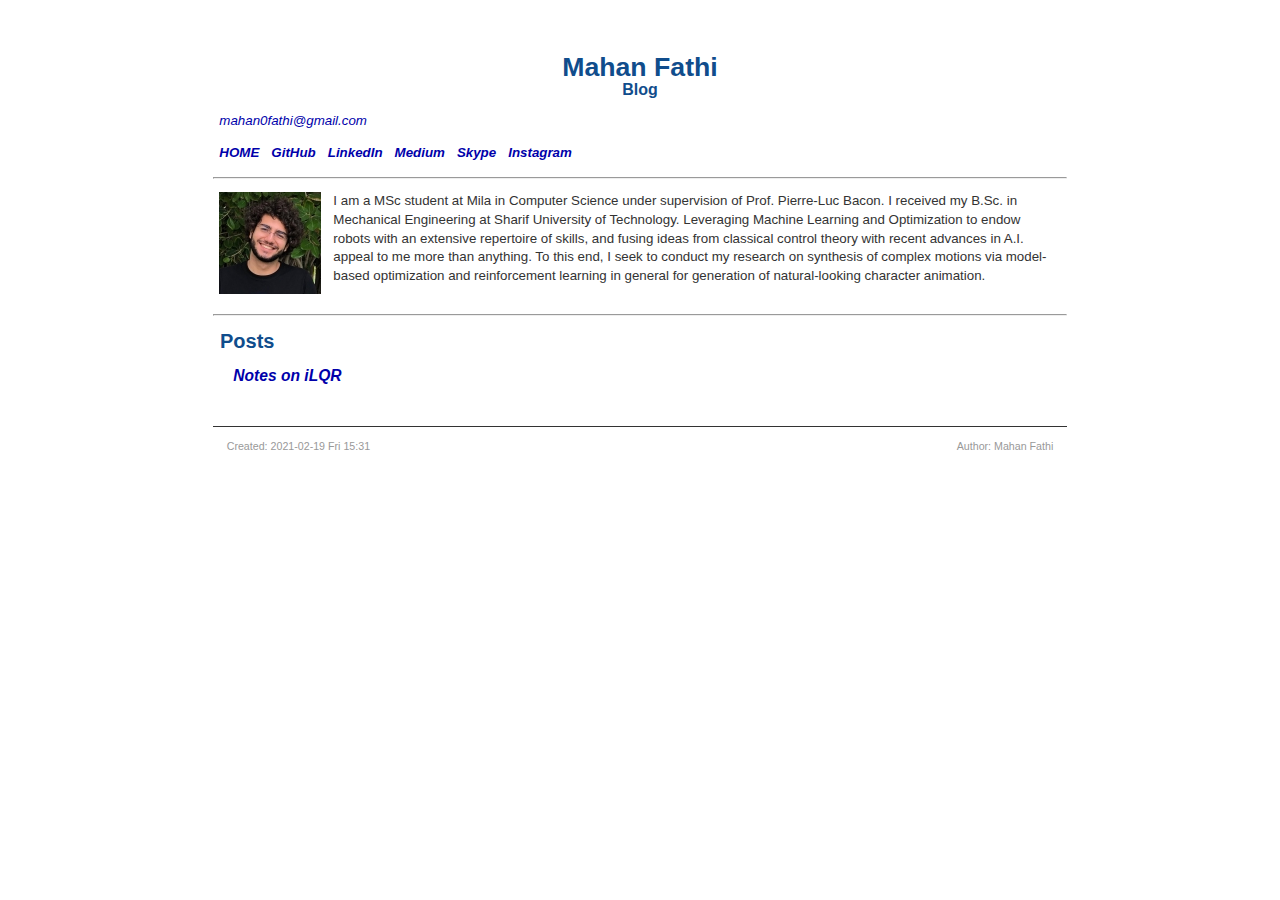
<file: old/blog/index.html>
<?xml version="1.0" encoding="utf-8"?>
<!DOCTYPE html PUBLIC "-//W3C//DTD XHTML 1.0 Strict//EN"
"http://www.w3.org/TR/xhtml1/DTD/xhtml1-strict.dtd">
<html xmlns="http://www.w3.org/1999/xhtml" lang="en" xml:lang="en">
<head>
<!-- 2021-02-19 Fri 15:31 -->
<meta http-equiv="Content-Type" content="text/html;charset=utf-8" />
<meta name="viewport" content="width=device-width, initial-scale=1" />
<title>Mahan Fathi</title>
<meta name="generator" content="Org mode" />
<meta name="author" content="Mahan Fathi" />
<style type="text/css">
 <!--/*--><![CDATA[/*><!--*/
  .title  { text-align: center;
             margin-bottom: .2em; }
  .subtitle { text-align: center;
              font-size: medium;
              font-weight: bold;
              margin-top:0; }
  .todo   { font-family: monospace; color: red; }
  .done   { font-family: monospace; color: green; }
  .priority { font-family: monospace; color: orange; }
  .tag    { background-color: #eee; font-family: monospace;
            padding: 2px; font-size: 80%; font-weight: normal; }
  .timestamp { color: #bebebe; }
  .timestamp-kwd { color: #5f9ea0; }
  .org-right  { margin-left: auto; margin-right: 0px;  text-align: right; }
  .org-left   { margin-left: 0px;  margin-right: auto; text-align: left; }
  .org-center { margin-left: auto; margin-right: auto; text-align: center; }
  .underline { text-decoration: underline; }
  #postamble p, #preamble p { font-size: 90%; margin: .2em; }
  p.verse { margin-left: 3%; }
  pre {
    border: 1px solid #ccc;
    box-shadow: 3px 3px 3px #eee;
    padding: 8pt;
    font-family: monospace;
    overflow: auto;
    margin: 1.2em;
  }
  pre.src {
    position: relative;
    overflow: visible;
    padding-top: 1.2em;
  }
  pre.src:before {
    display: none;
    position: absolute;
    background-color: white;
    top: -10px;
    right: 10px;
    padding: 3px;
    border: 1px solid black;
  }
  pre.src:hover:before { display: inline;}
  /* Languages per Org manual */
  pre.src-asymptote:before { content: 'Asymptote'; }
  pre.src-awk:before { content: 'Awk'; }
  pre.src-C:before { content: 'C'; }
  /* pre.src-C++ doesn't work in CSS */
  pre.src-clojure:before { content: 'Clojure'; }
  pre.src-css:before { content: 'CSS'; }
  pre.src-D:before { content: 'D'; }
  pre.src-ditaa:before { content: 'ditaa'; }
  pre.src-dot:before { content: 'Graphviz'; }
  pre.src-calc:before { content: 'Emacs Calc'; }
  pre.src-emacs-lisp:before { content: 'Emacs Lisp'; }
  pre.src-fortran:before { content: 'Fortran'; }
  pre.src-gnuplot:before { content: 'gnuplot'; }
  pre.src-haskell:before { content: 'Haskell'; }
  pre.src-hledger:before { content: 'hledger'; }
  pre.src-java:before { content: 'Java'; }
  pre.src-js:before { content: 'Javascript'; }
  pre.src-latex:before { content: 'LaTeX'; }
  pre.src-ledger:before { content: 'Ledger'; }
  pre.src-lisp:before { content: 'Lisp'; }
  pre.src-lilypond:before { content: 'Lilypond'; }
  pre.src-lua:before { content: 'Lua'; }
  pre.src-matlab:before { content: 'MATLAB'; }
  pre.src-mscgen:before { content: 'Mscgen'; }
  pre.src-ocaml:before { content: 'Objective Caml'; }
  pre.src-octave:before { content: 'Octave'; }
  pre.src-org:before { content: 'Org mode'; }
  pre.src-oz:before { content: 'OZ'; }
  pre.src-plantuml:before { content: 'Plantuml'; }
  pre.src-processing:before { content: 'Processing.js'; }
  pre.src-python:before { content: 'Python'; }
  pre.src-R:before { content: 'R'; }
  pre.src-ruby:before { content: 'Ruby'; }
  pre.src-sass:before { content: 'Sass'; }
  pre.src-scheme:before { content: 'Scheme'; }
  pre.src-screen:before { content: 'Gnu Screen'; }
  pre.src-sed:before { content: 'Sed'; }
  pre.src-sh:before { content: 'shell'; }
  pre.src-sql:before { content: 'SQL'; }
  pre.src-sqlite:before { content: 'SQLite'; }
  /* additional languages in org.el's org-babel-load-languages alist */
  pre.src-forth:before { content: 'Forth'; }
  pre.src-io:before { content: 'IO'; }
  pre.src-J:before { content: 'J'; }
  pre.src-makefile:before { content: 'Makefile'; }
  pre.src-maxima:before { content: 'Maxima'; }
  pre.src-perl:before { content: 'Perl'; }
  pre.src-picolisp:before { content: 'Pico Lisp'; }
  pre.src-scala:before { content: 'Scala'; }
  pre.src-shell:before { content: 'Shell Script'; }
  pre.src-ebnf2ps:before { content: 'ebfn2ps'; }
  /* additional language identifiers per "defun org-babel-execute"
       in ob-*.el */
  pre.src-cpp:before  { content: 'C++'; }
  pre.src-abc:before  { content: 'ABC'; }
  pre.src-coq:before  { content: 'Coq'; }
  pre.src-groovy:before  { content: 'Groovy'; }
  /* additional language identifiers from org-babel-shell-names in
     ob-shell.el: ob-shell is the only babel language using a lambda to put
     the execution function name together. */
  pre.src-bash:before  { content: 'bash'; }
  pre.src-csh:before  { content: 'csh'; }
  pre.src-ash:before  { content: 'ash'; }
  pre.src-dash:before  { content: 'dash'; }
  pre.src-ksh:before  { content: 'ksh'; }
  pre.src-mksh:before  { content: 'mksh'; }
  pre.src-posh:before  { content: 'posh'; }
  /* Additional Emacs modes also supported by the LaTeX listings package */
  pre.src-ada:before { content: 'Ada'; }
  pre.src-asm:before { content: 'Assembler'; }
  pre.src-caml:before { content: 'Caml'; }
  pre.src-delphi:before { content: 'Delphi'; }
  pre.src-html:before { content: 'HTML'; }
  pre.src-idl:before { content: 'IDL'; }
  pre.src-mercury:before { content: 'Mercury'; }
  pre.src-metapost:before { content: 'MetaPost'; }
  pre.src-modula-2:before { content: 'Modula-2'; }
  pre.src-pascal:before { content: 'Pascal'; }
  pre.src-ps:before { content: 'PostScript'; }
  pre.src-prolog:before { content: 'Prolog'; }
  pre.src-simula:before { content: 'Simula'; }
  pre.src-tcl:before { content: 'tcl'; }
  pre.src-tex:before { content: 'TeX'; }
  pre.src-plain-tex:before { content: 'Plain TeX'; }
  pre.src-verilog:before { content: 'Verilog'; }
  pre.src-vhdl:before { content: 'VHDL'; }
  pre.src-xml:before { content: 'XML'; }
  pre.src-nxml:before { content: 'XML'; }
  /* add a generic configuration mode; LaTeX export needs an additional
     (add-to-list 'org-latex-listings-langs '(conf " ")) in .emacs */
  pre.src-conf:before { content: 'Configuration File'; }

  table { border-collapse:collapse; }
  caption.t-above { caption-side: top; }
  caption.t-bottom { caption-side: bottom; }
  td, th { vertical-align:top;  }
  th.org-right  { text-align: center;  }
  th.org-left   { text-align: center;   }
  th.org-center { text-align: center; }
  td.org-right  { text-align: right;  }
  td.org-left   { text-align: left;   }
  td.org-center { text-align: center; }
  dt { font-weight: bold; }
  .footpara { display: inline; }
  .footdef  { margin-bottom: 1em; }
  .figure { padding: 1em; }
  .figure p { text-align: center; }
  .equation-container {
    display: table;
    text-align: center;
    width: 100%;
  }
  .equation {
    vertical-align: middle;
  }
  .equation-label {
    display: table-cell;
    text-align: right;
    vertical-align: middle;
  }
  .inlinetask {
    padding: 10px;
    border: 2px solid gray;
    margin: 10px;
    background: #ffffcc;
  }
  #org-div-home-and-up
   { text-align: right; font-size: 70%; white-space: nowrap; }
  textarea { overflow-x: auto; }
  .linenr { font-size: smaller }
  .code-highlighted { background-color: #ffff00; }
  .org-info-js_info-navigation { border-style: none; }
  #org-info-js_console-label
    { font-size: 10px; font-weight: bold; white-space: nowrap; }
  .org-info-js_search-highlight
    { background-color: #ffff00; color: #000000; font-weight: bold; }
  .org-svg { width: 90%; }
  /*]]>*/-->
</style>
<link rel="stylesheet" type="text/css" href="../stylesheet.css" />
<script type="text/javascript">
// @license magnet:?xt=urn:btih:1f739d935676111cfff4b4693e3816e664797050&amp;dn=gpl-3.0.txt GPL-v3-or-Later
<!--/*--><![CDATA[/*><!--*/
     function CodeHighlightOn(elem, id)
     {
       var target = document.getElementById(id);
       if(null != target) {
         elem.cacheClassElem = elem.className;
         elem.cacheClassTarget = target.className;
         target.className = "code-highlighted";
         elem.className   = "code-highlighted";
       }
     }
     function CodeHighlightOff(elem, id)
     {
       var target = document.getElementById(id);
       if(elem.cacheClassElem)
         elem.className = elem.cacheClassElem;
       if(elem.cacheClassTarget)
         target.className = elem.cacheClassTarget;
     }
    /*]]>*///-->
// @license-end
</script>
</head>
<body>
<div id="content">
<h1 class="title">Mahan Fathi
<br />
<span class="subtitle">Blog</span>
</h1>
<table border="2" cellspacing="0" cellpadding="6" rules="groups" frame="hsides">


<colgroup>
<col  class="org-left" />
</colgroup>
<tbody>
<tr>
<td class="org-left"><a href="mailto:mahan0fathi@gmail.com">mahan0fathi@gmail.com</a></td>
</tr>
</tbody>
</table>

<table border="2" cellspacing="0" cellpadding="6" rules="groups" frame="hsides">


<colgroup>
<col  class="org-left" />

<col  class="org-left" />

<col  class="org-left" />

<col  class="org-left" />

<col  class="org-left" />

<col  class="org-left" />
</colgroup>
<tbody>
<tr>
<td class="org-left"><a href="https://mahanfathi.github.io/"><b>HOME</b></a></td>
<td class="org-left"><a href="https://github.com/MahanFathi"><b>GitHub</b></a></td>
<td class="org-left"><a href="https://www.linkedin.com/in/mahanfathi/"><b>LinkedIn</b></a></td>
<td class="org-left"><a href="http://medium.com/@mahanfathi"><b>Medium</b></a></td>
<td class="org-left"><a href="https://join.skype.com/invite/i9CZ1i4Jegmb"><b>Skype</b></a></td>
<td class="org-left"><a href="https://www.instagram.com/8iteme/"><b>Instagram</b></a></td>
</tr>
</tbody>
</table>

<hr />

<table border="2" cellspacing="0" cellpadding="6" rules="groups" frame="hsides">


<colgroup>
<col  class="org-left" />

<col  class="org-left" />
</colgroup>
<tbody>
<tr>
<td class="org-left"><img src="../resources/profile_picture.jpg" alt="profile_picture.jpg" /></td>
<td class="org-left">I am a MSc student at Mila in Computer Science under supervision of Prof. Pierre-Luc Bacon. I received my B.Sc. in Mechanical Engineering at Sharif University of Technology. Leveraging Machine Learning and Optimization to endow robots with an extensive repertoire of skills, and fusing ideas from classical control theory with recent advances in A.I. appeal to me more than anything. To this end, I seek to conduct my research on synthesis of complex motions via model-based optimization and reinforcement learning in general for generation of natural-looking character animation.</td>
</tr>
</tbody>
</table>

<hr />

<div id="outline-container-orgc2a5700" class="outline-2">
<h2 id="orgc2a5700">Posts</h2>
<div class="outline-text-2" id="text-orgc2a5700">
</div>
<div id="outline-container-orga4f3ed2" class="outline-3">
<h3 id="orga4f3ed2"><a href="ilqr/index.html">Notes on iLQR</a></h3>
</div>
</div>
</div>
<div id="postamble" class="status">
<p class="author">Author: Mahan Fathi</p>
<p class="date">Created: 2021-02-19 Fri 15:31</p>
</div>
</body>
</html>
</file>
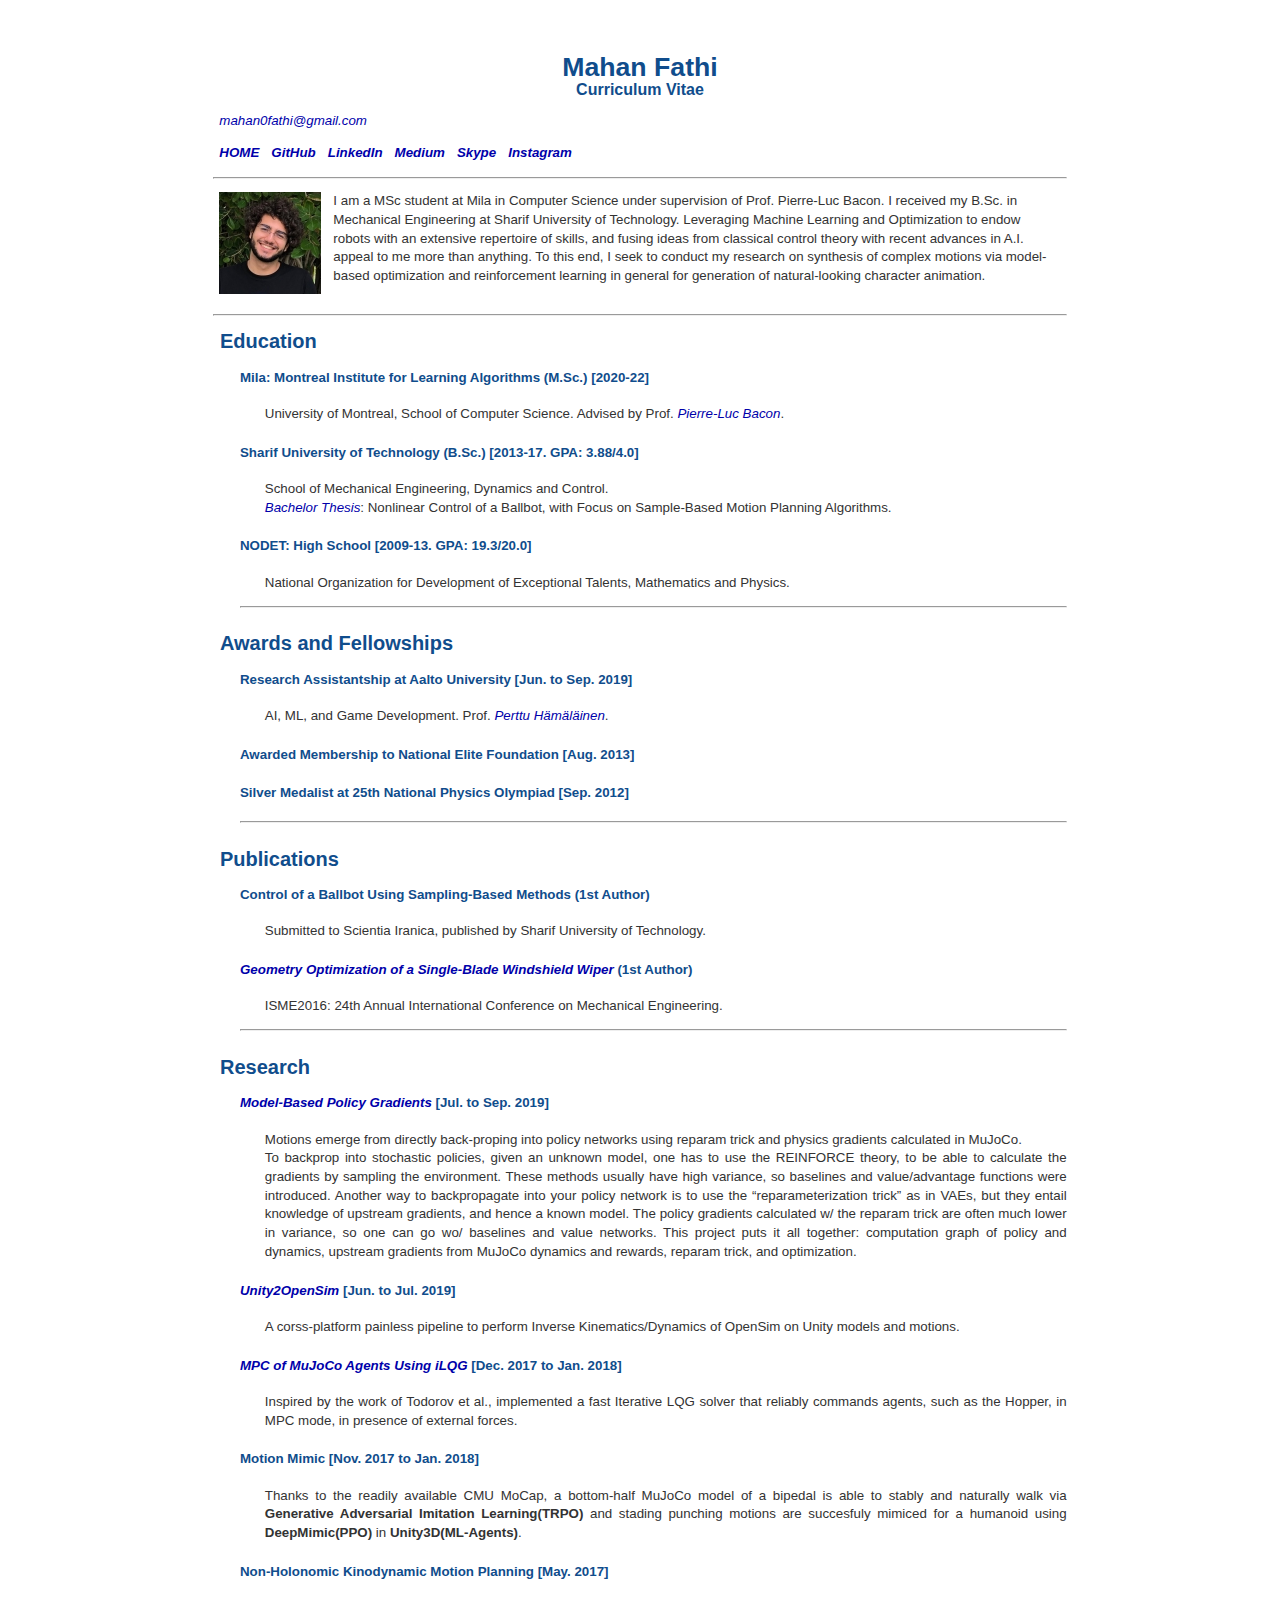
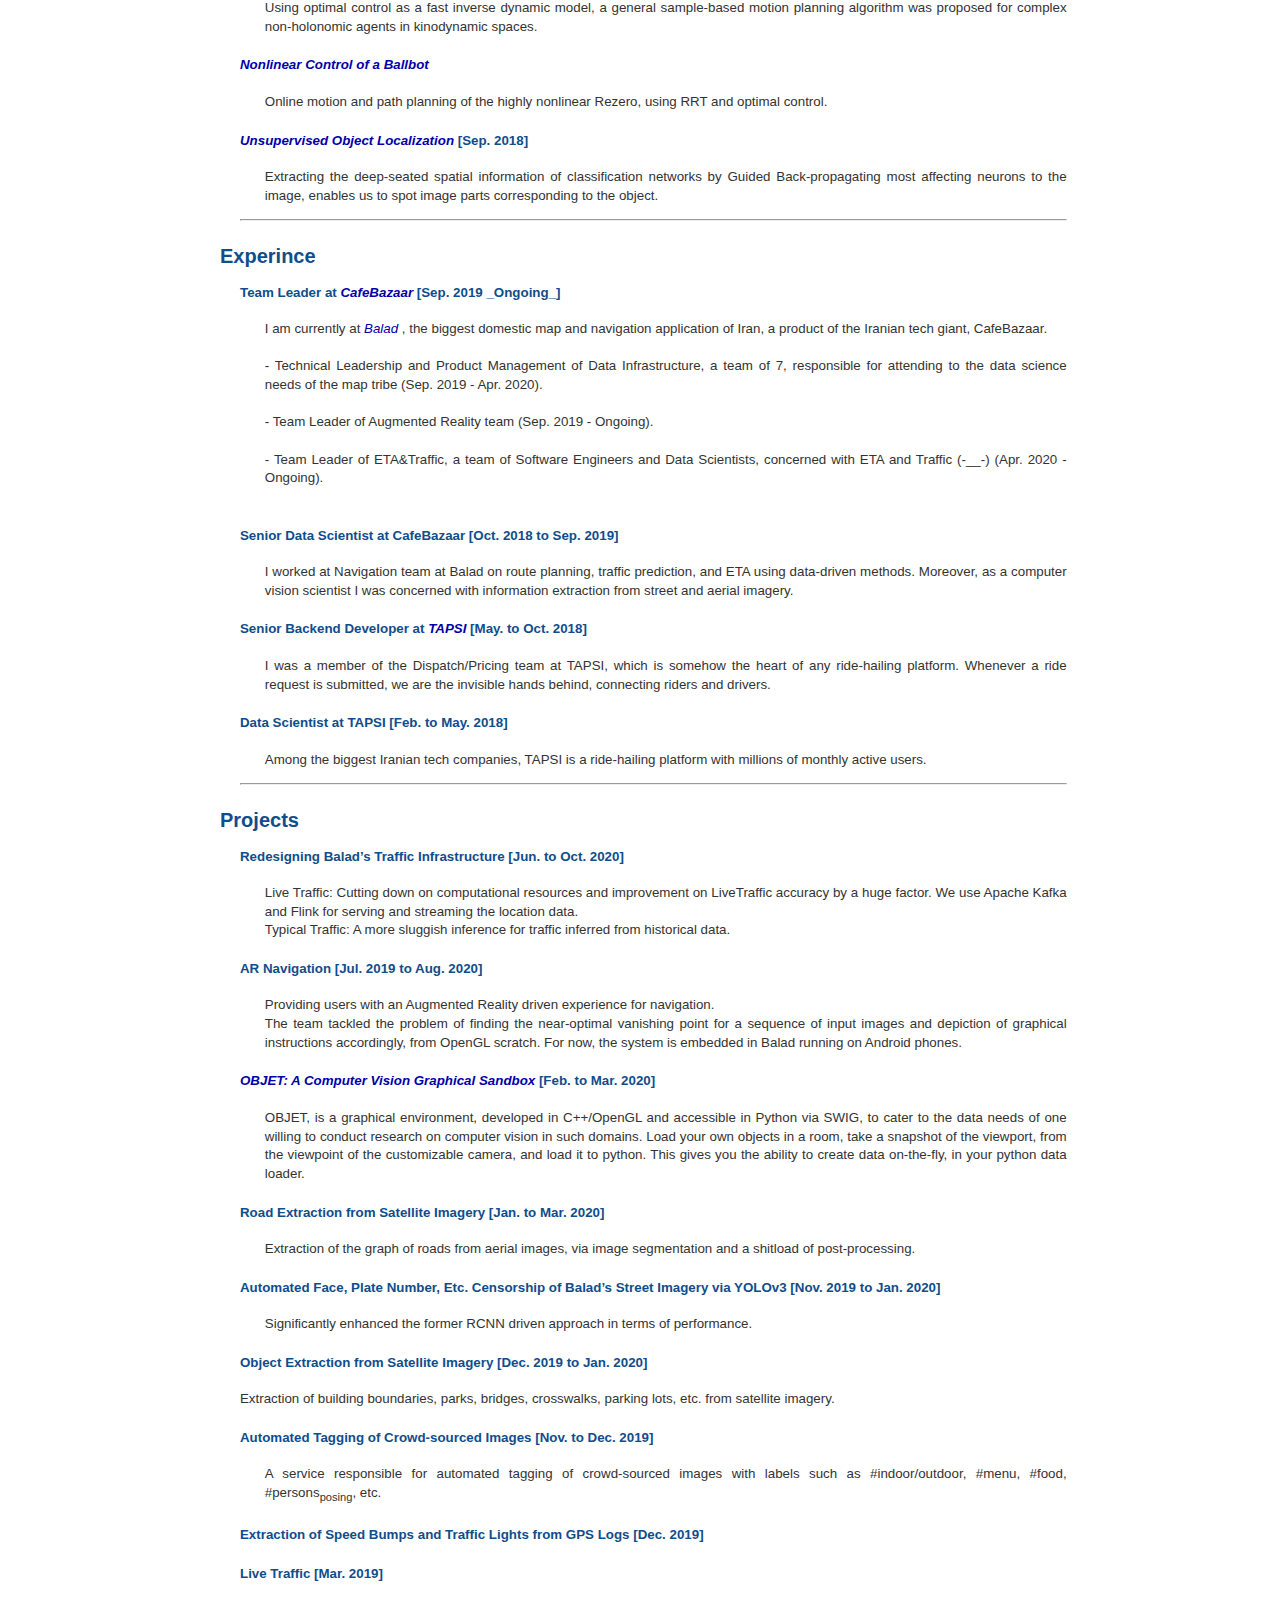
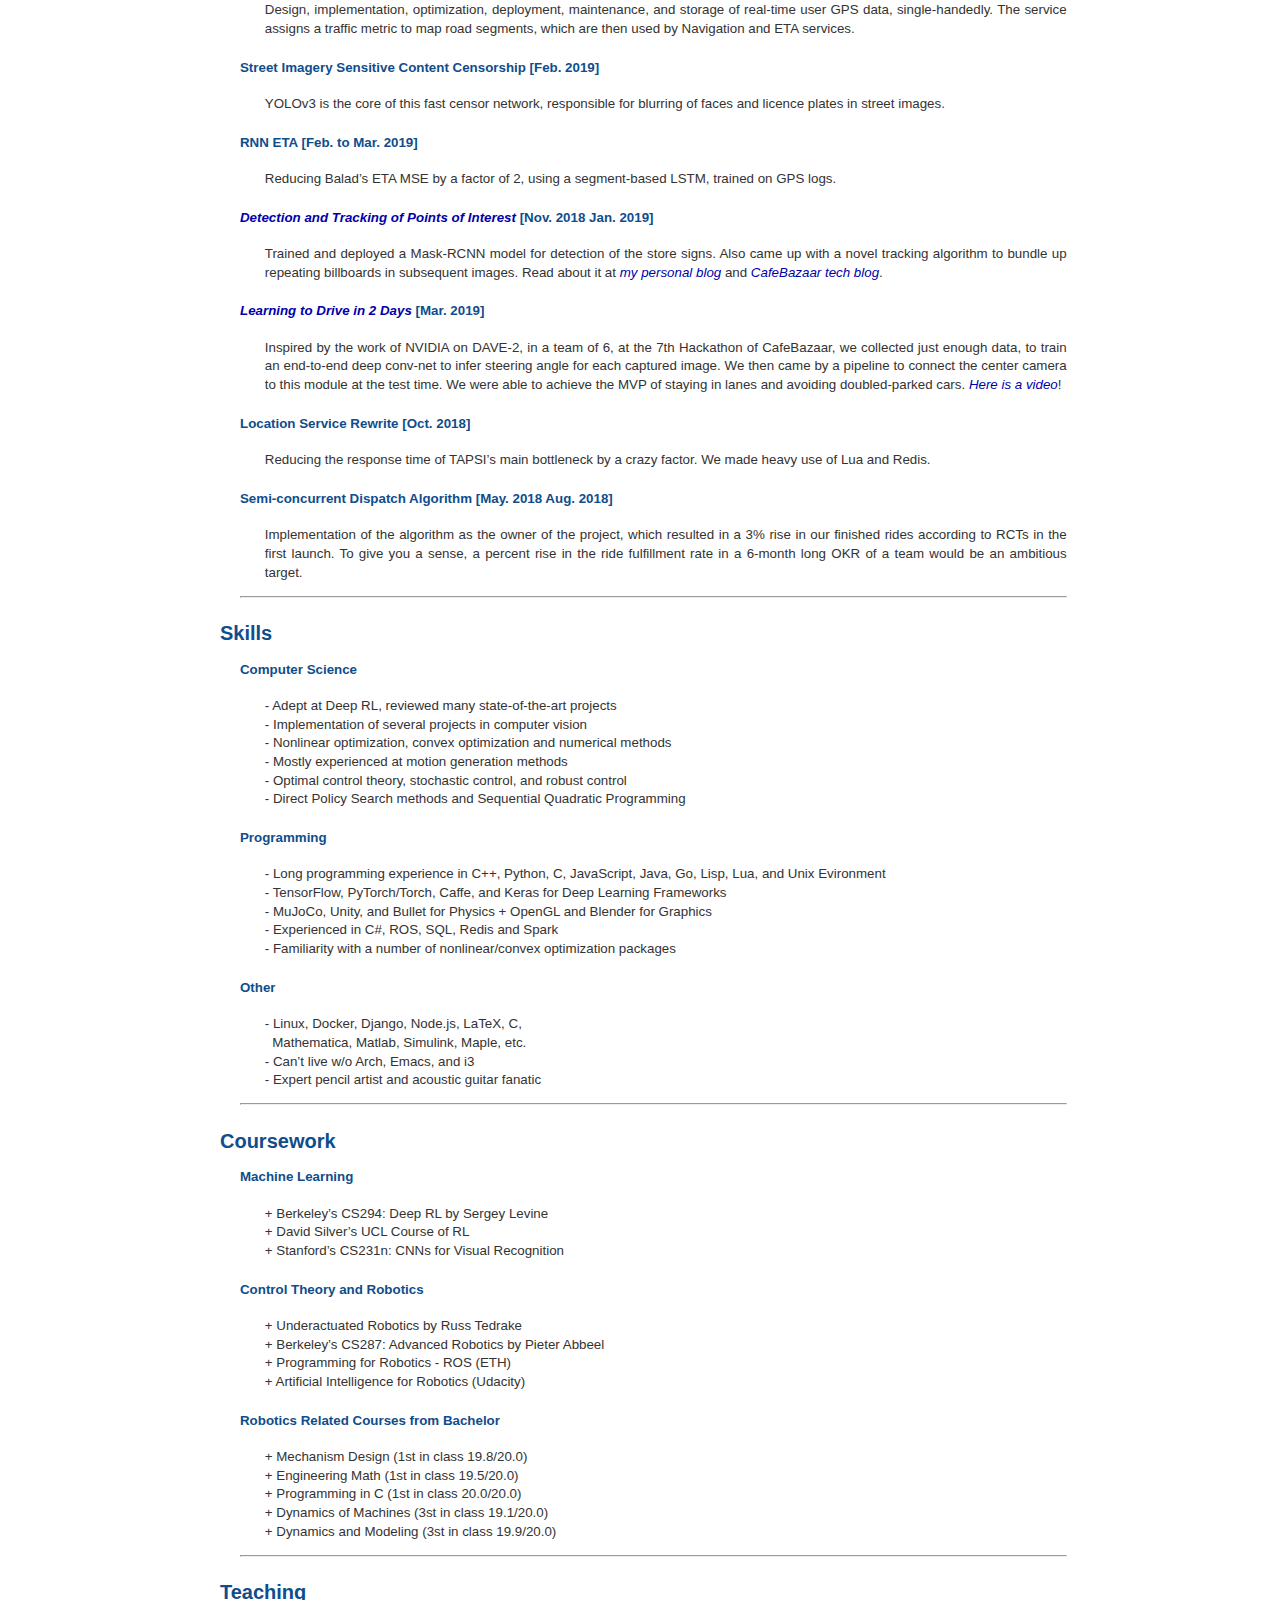
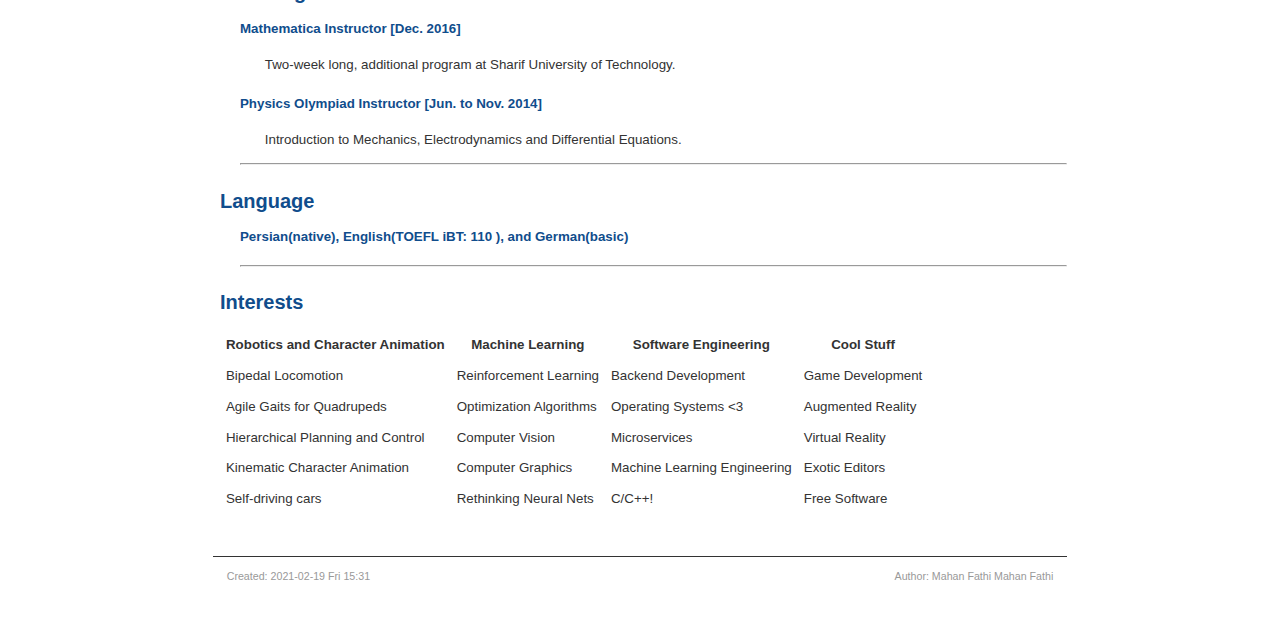
<file: old/cv/index.html>
<?xml version="1.0" encoding="utf-8"?>
<!DOCTYPE html PUBLIC "-//W3C//DTD XHTML 1.0 Strict//EN"
"http://www.w3.org/TR/xhtml1/DTD/xhtml1-strict.dtd">
<html xmlns="http://www.w3.org/1999/xhtml" lang="en" xml:lang="en">
<head>
<!-- 2021-02-19 Fri 15:31 -->
<meta http-equiv="Content-Type" content="text/html;charset=utf-8" />
<meta name="viewport" content="width=device-width, initial-scale=1" />
<title>Mahan Fathi</title>
<meta name="generator" content="Org mode" />
<meta name="author" content="Mahan Fathi Mahan Fathi" />
<style type="text/css">
 <!--/*--><![CDATA[/*><!--*/
  .title  { text-align: center;
             margin-bottom: .2em; }
  .subtitle { text-align: center;
              font-size: medium;
              font-weight: bold;
              margin-top:0; }
  .todo   { font-family: monospace; color: red; }
  .done   { font-family: monospace; color: green; }
  .priority { font-family: monospace; color: orange; }
  .tag    { background-color: #eee; font-family: monospace;
            padding: 2px; font-size: 80%; font-weight: normal; }
  .timestamp { color: #bebebe; }
  .timestamp-kwd { color: #5f9ea0; }
  .org-right  { margin-left: auto; margin-right: 0px;  text-align: right; }
  .org-left   { margin-left: 0px;  margin-right: auto; text-align: left; }
  .org-center { margin-left: auto; margin-right: auto; text-align: center; }
  .underline { text-decoration: underline; }
  #postamble p, #preamble p { font-size: 90%; margin: .2em; }
  p.verse { margin-left: 3%; }
  pre {
    border: 1px solid #ccc;
    box-shadow: 3px 3px 3px #eee;
    padding: 8pt;
    font-family: monospace;
    overflow: auto;
    margin: 1.2em;
  }
  pre.src {
    position: relative;
    overflow: visible;
    padding-top: 1.2em;
  }
  pre.src:before {
    display: none;
    position: absolute;
    background-color: white;
    top: -10px;
    right: 10px;
    padding: 3px;
    border: 1px solid black;
  }
  pre.src:hover:before { display: inline;}
  /* Languages per Org manual */
  pre.src-asymptote:before { content: 'Asymptote'; }
  pre.src-awk:before { content: 'Awk'; }
  pre.src-C:before { content: 'C'; }
  /* pre.src-C++ doesn't work in CSS */
  pre.src-clojure:before { content: 'Clojure'; }
  pre.src-css:before { content: 'CSS'; }
  pre.src-D:before { content: 'D'; }
  pre.src-ditaa:before { content: 'ditaa'; }
  pre.src-dot:before { content: 'Graphviz'; }
  pre.src-calc:before { content: 'Emacs Calc'; }
  pre.src-emacs-lisp:before { content: 'Emacs Lisp'; }
  pre.src-fortran:before { content: 'Fortran'; }
  pre.src-gnuplot:before { content: 'gnuplot'; }
  pre.src-haskell:before { content: 'Haskell'; }
  pre.src-hledger:before { content: 'hledger'; }
  pre.src-java:before { content: 'Java'; }
  pre.src-js:before { content: 'Javascript'; }
  pre.src-latex:before { content: 'LaTeX'; }
  pre.src-ledger:before { content: 'Ledger'; }
  pre.src-lisp:before { content: 'Lisp'; }
  pre.src-lilypond:before { content: 'Lilypond'; }
  pre.src-lua:before { content: 'Lua'; }
  pre.src-matlab:before { content: 'MATLAB'; }
  pre.src-mscgen:before { content: 'Mscgen'; }
  pre.src-ocaml:before { content: 'Objective Caml'; }
  pre.src-octave:before { content: 'Octave'; }
  pre.src-org:before { content: 'Org mode'; }
  pre.src-oz:before { content: 'OZ'; }
  pre.src-plantuml:before { content: 'Plantuml'; }
  pre.src-processing:before { content: 'Processing.js'; }
  pre.src-python:before { content: 'Python'; }
  pre.src-R:before { content: 'R'; }
  pre.src-ruby:before { content: 'Ruby'; }
  pre.src-sass:before { content: 'Sass'; }
  pre.src-scheme:before { content: 'Scheme'; }
  pre.src-screen:before { content: 'Gnu Screen'; }
  pre.src-sed:before { content: 'Sed'; }
  pre.src-sh:before { content: 'shell'; }
  pre.src-sql:before { content: 'SQL'; }
  pre.src-sqlite:before { content: 'SQLite'; }
  /* additional languages in org.el's org-babel-load-languages alist */
  pre.src-forth:before { content: 'Forth'; }
  pre.src-io:before { content: 'IO'; }
  pre.src-J:before { content: 'J'; }
  pre.src-makefile:before { content: 'Makefile'; }
  pre.src-maxima:before { content: 'Maxima'; }
  pre.src-perl:before { content: 'Perl'; }
  pre.src-picolisp:before { content: 'Pico Lisp'; }
  pre.src-scala:before { content: 'Scala'; }
  pre.src-shell:before { content: 'Shell Script'; }
  pre.src-ebnf2ps:before { content: 'ebfn2ps'; }
  /* additional language identifiers per "defun org-babel-execute"
       in ob-*.el */
  pre.src-cpp:before  { content: 'C++'; }
  pre.src-abc:before  { content: 'ABC'; }
  pre.src-coq:before  { content: 'Coq'; }
  pre.src-groovy:before  { content: 'Groovy'; }
  /* additional language identifiers from org-babel-shell-names in
     ob-shell.el: ob-shell is the only babel language using a lambda to put
     the execution function name together. */
  pre.src-bash:before  { content: 'bash'; }
  pre.src-csh:before  { content: 'csh'; }
  pre.src-ash:before  { content: 'ash'; }
  pre.src-dash:before  { content: 'dash'; }
  pre.src-ksh:before  { content: 'ksh'; }
  pre.src-mksh:before  { content: 'mksh'; }
  pre.src-posh:before  { content: 'posh'; }
  /* Additional Emacs modes also supported by the LaTeX listings package */
  pre.src-ada:before { content: 'Ada'; }
  pre.src-asm:before { content: 'Assembler'; }
  pre.src-caml:before { content: 'Caml'; }
  pre.src-delphi:before { content: 'Delphi'; }
  pre.src-html:before { content: 'HTML'; }
  pre.src-idl:before { content: 'IDL'; }
  pre.src-mercury:before { content: 'Mercury'; }
  pre.src-metapost:before { content: 'MetaPost'; }
  pre.src-modula-2:before { content: 'Modula-2'; }
  pre.src-pascal:before { content: 'Pascal'; }
  pre.src-ps:before { content: 'PostScript'; }
  pre.src-prolog:before { content: 'Prolog'; }
  pre.src-simula:before { content: 'Simula'; }
  pre.src-tcl:before { content: 'tcl'; }
  pre.src-tex:before { content: 'TeX'; }
  pre.src-plain-tex:before { content: 'Plain TeX'; }
  pre.src-verilog:before { content: 'Verilog'; }
  pre.src-vhdl:before { content: 'VHDL'; }
  pre.src-xml:before { content: 'XML'; }
  pre.src-nxml:before { content: 'XML'; }
  /* add a generic configuration mode; LaTeX export needs an additional
     (add-to-list 'org-latex-listings-langs '(conf " ")) in .emacs */
  pre.src-conf:before { content: 'Configuration File'; }

  table { border-collapse:collapse; }
  caption.t-above { caption-side: top; }
  caption.t-bottom { caption-side: bottom; }
  td, th { vertical-align:top;  }
  th.org-right  { text-align: center;  }
  th.org-left   { text-align: center;   }
  th.org-center { text-align: center; }
  td.org-right  { text-align: right;  }
  td.org-left   { text-align: left;   }
  td.org-center { text-align: center; }
  dt { font-weight: bold; }
  .footpara { display: inline; }
  .footdef  { margin-bottom: 1em; }
  .figure { padding: 1em; }
  .figure p { text-align: center; }
  .equation-container {
    display: table;
    text-align: center;
    width: 100%;
  }
  .equation {
    vertical-align: middle;
  }
  .equation-label {
    display: table-cell;
    text-align: right;
    vertical-align: middle;
  }
  .inlinetask {
    padding: 10px;
    border: 2px solid gray;
    margin: 10px;
    background: #ffffcc;
  }
  #org-div-home-and-up
   { text-align: right; font-size: 70%; white-space: nowrap; }
  textarea { overflow-x: auto; }
  .linenr { font-size: smaller }
  .code-highlighted { background-color: #ffff00; }
  .org-info-js_info-navigation { border-style: none; }
  #org-info-js_console-label
    { font-size: 10px; font-weight: bold; white-space: nowrap; }
  .org-info-js_search-highlight
    { background-color: #ffff00; color: #000000; font-weight: bold; }
  .org-svg { width: 90%; }
  /*]]>*/-->
</style>
<link rel="stylesheet" type="text/css" href="../stylesheet.css" />
<script type="text/javascript">
// @license magnet:?xt=urn:btih:1f739d935676111cfff4b4693e3816e664797050&amp;dn=gpl-3.0.txt GPL-v3-or-Later
<!--/*--><![CDATA[/*><!--*/
     function CodeHighlightOn(elem, id)
     {
       var target = document.getElementById(id);
       if(null != target) {
         elem.cacheClassElem = elem.className;
         elem.cacheClassTarget = target.className;
         target.className = "code-highlighted";
         elem.className   = "code-highlighted";
       }
     }
     function CodeHighlightOff(elem, id)
     {
       var target = document.getElementById(id);
       if(elem.cacheClassElem)
         elem.className = elem.cacheClassElem;
       if(elem.cacheClassTarget)
         target.className = elem.cacheClassTarget;
     }
    /*]]>*///-->
// @license-end
</script>
</head>
<body>
<div id="content">
<h1 class="title">Mahan Fathi
<br />
<span class="subtitle">Curriculum Vitae</span>
</h1>
<table border="2" cellspacing="0" cellpadding="6" rules="groups" frame="hsides">


<colgroup>
<col  class="org-left" />
</colgroup>
<tbody>
<tr>
<td class="org-left"><a href="mailto:mahan0fathi@gmail.com">mahan0fathi@gmail.com</a></td>
</tr>
</tbody>
</table>

<table border="2" cellspacing="0" cellpadding="6" rules="groups" frame="hsides">


<colgroup>
<col  class="org-left" />

<col  class="org-left" />

<col  class="org-left" />

<col  class="org-left" />

<col  class="org-left" />

<col  class="org-left" />
</colgroup>
<tbody>
<tr>
<td class="org-left"><a href="https://mahanfathi.github.io/"><b>HOME</b></a></td>
<td class="org-left"><a href="https://github.com/MahanFathi"><b>GitHub</b></a></td>
<td class="org-left"><a href="https://www.linkedin.com/in/mahanfathi/"><b>LinkedIn</b></a></td>
<td class="org-left"><a href="http://medium.com/@mahanfathi"><b>Medium</b></a></td>
<td class="org-left"><a href="https://join.skype.com/invite/i9CZ1i4Jegmb"><b>Skype</b></a></td>
<td class="org-left"><a href="https://www.instagram.com/8iteme/"><b>Instagram</b></a></td>
</tr>
</tbody>
</table>

<hr />

<table border="2" cellspacing="0" cellpadding="6" rules="groups" frame="hsides">


<colgroup>
<col  class="org-left" />

<col  class="org-left" />
</colgroup>
<tbody>
<tr>
<td class="org-left"><img src="../resources/profile_picture.jpg" alt="profile_picture.jpg" /></td>
<td class="org-left">I am a MSc student at Mila in Computer Science under supervision of Prof. Pierre-Luc Bacon. I received my B.Sc. in Mechanical Engineering at Sharif University of Technology. Leveraging Machine Learning and Optimization to endow robots with an extensive repertoire of skills, and fusing ideas from classical control theory with recent advances in A.I. appeal to me more than anything. To this end, I seek to conduct my research on synthesis of complex motions via model-based optimization and reinforcement learning in general for generation of natural-looking character animation.</td>
</tr>
</tbody>
</table>

<hr />


<div id="outline-container-org727aa92" class="outline-2">
<h2 id="org727aa92">Education</h2>
<div class="outline-text-2" id="text-org727aa92">
</div>
<div id="outline-container-orgfc50c21" class="outline-4">
<h4 id="orgfc50c21">Mila: Montreal Institute for Learning Algorithms (M.Sc.) [2020-22]</h4>
<div class="outline-text-4" id="text-orgfc50c21">
<p class="verse">
University of Montreal, School of Computer Science. Advised by Prof. <a href="http://pierrelucbacon.com/">Pierre-Luc Bacon</a>.<br />
</p>
</div>
</div>
<div id="outline-container-orgc6ce3a3" class="outline-4">
<h4 id="orgc6ce3a3">Sharif University of Technology (B.Sc.) [2013-17. GPA: 3.88/4.0]</h4>
<div class="outline-text-4" id="text-orgc6ce3a3">
<p class="verse">
School of Mechanical Engineering, Dynamics and Control.<br />
<a href="http://www.openthesis.org/document/view/603263_0.pdf">Bachelor Thesis</a>: Nonlinear Control of a Ballbot, with Focus on Sample-Based Motion Planning Algorithms.<br />
</p>
</div>
</div>
<div id="outline-container-org1c42ca9" class="outline-4">
<h4 id="org1c42ca9">NODET: High School [2009-13. GPA: 19.3/20.0]</h4>
<div class="outline-text-4" id="text-org1c42ca9">
<p class="verse">
National Organization for Development of Exceptional Talents, Mathematics and Physics.<br />
</p>

<hr />
</div>
</div>
</div>

<div id="outline-container-org71f537b" class="outline-2">
<h2 id="org71f537b">Awards and Fellowships</h2>
<div class="outline-text-2" id="text-org71f537b">
</div>
<div id="outline-container-org8e191fc" class="outline-4">
<h4 id="org8e191fc">Research Assistantship at Aalto University [Jun. to Sep. 2019]</h4>
<div class="outline-text-4" id="text-org8e191fc">
<p class="verse">
AI, ML, and Game Development. Prof. <a href="http://perttu.info/">Perttu Hämäläinen</a>.<br />
</p>
</div>
</div>
<div id="outline-container-orgacc8db2" class="outline-4">
<h4 id="orgacc8db2">Awarded Membership to National Elite Foundation [Aug. 2013]</h4>
</div>
<div id="outline-container-orgcfc887e" class="outline-4">
<h4 id="orgcfc887e">Silver Medalist at 25th National Physics Olympiad [Sep. 2012]</h4>
<div class="outline-text-4" id="text-orgcfc887e">
<hr />
</div>
</div>
</div>

<div id="outline-container-orged53edd" class="outline-2">
<h2 id="orged53edd">Publications</h2>
<div class="outline-text-2" id="text-orged53edd">
</div>
<div id="outline-container-orgea4d650" class="outline-4">
<h4 id="orgea4d650">Control of a Ballbot Using Sampling-Based Methods (1st Author)</h4>
<div class="outline-text-4" id="text-orgea4d650">
<p class="verse">
Submitted to Scientia Iranica, published by Sharif University of Technology.<br />
</p>
</div>
</div>
<div id="outline-container-org1d809eb" class="outline-4">
<h4 id="org1d809eb"><a href="https://www.civilica.com/Paper-ISME24-ISME24_657.html">Geometry Optimization of a Single-Blade Windshield Wiper</a> (1st Author)</h4>
<div class="outline-text-4" id="text-org1d809eb">
<p class="verse">
ISME2016: 24th Annual International Conference on Mechanical Engineering.<br />
</p>

<hr />
</div>
</div>
</div>

<div id="outline-container-org6ae1d18" class="outline-2">
<h2 id="org6ae1d18">Research</h2>
<div class="outline-text-2" id="text-org6ae1d18">
</div>
<div id="outline-container-org95d3839" class="outline-4">
<h4 id="org95d3839"><a href="https://github.com/MahanFathi/Model-Based-RL">Model-Based Policy Gradients</a> [Jul. to Sep. 2019]</h4>
<div class="outline-text-4" id="text-org95d3839">
<p class="verse">
Motions emerge from directly back-proping into policy networks using reparam trick and physics gradients calculated in MuJoCo.<br />
To backprop into stochastic policies, given an unknown model, one has to use the REINFORCE theory, to be able to calculate the gradients by sampling the environment. These methods usually have high variance, so baselines and value/advantage functions were introduced. Another way to backpropagate into your policy network is to use the “reparameterization trick” as in VAEs, but they entail knowledge of upstream gradients, and hence a known model. The policy gradients calculated w/ the reparam trick are often much lower in variance, so one can go wo/ baselines and value networks. This project puts it all together: computation graph of policy and dynamics, upstream gradients from MuJoCo dynamics and rewards, reparam trick, and optimization.<br />
</p>
</div>
</div>
<div id="outline-container-org6f30f58" class="outline-4">
<h4 id="org6f30f58"><a href="https://github.com/MahanFathi/Unity2OpenSim">Unity2OpenSim</a> [Jun. to Jul. 2019]</h4>
<div class="outline-text-4" id="text-org6f30f58">
<p class="verse">
A corss-platform painless pipeline to perform Inverse Kinematics/Dynamics of OpenSim on Unity models and motions.<br />
</p>
</div>
</div>
<div id="outline-container-org24f8c80" class="outline-4">
<h4 id="org24f8c80"><a href="https://github.com/MahanFathi/iLQG-MuJoCo">MPC of MuJoCo Agents Using iLQG</a> [Dec. 2017 to Jan. 2018]</h4>
<div class="outline-text-4" id="text-org24f8c80">
<p class="verse">
Inspired by the work of Todorov et al., implemented a fast Iterative LQG solver that reliably commands agents, such as the Hopper, in MPC mode, in presence of external forces.<br />
</p>
</div>
</div>
<div id="outline-container-orge9a63c3" class="outline-4">
<h4 id="orge9a63c3">Motion Mimic [Nov. 2017 to Jan. 2018]</h4>
<div class="outline-text-4" id="text-orge9a63c3">
<p class="verse">
Thanks to the readily available CMU MoCap, a bottom-half MuJoCo model of a bipedal is able to stably and naturally walk via <b>Generative Adversarial Imitation Learning(TRPO)</b> and stading punching motions are succesfuly mimiced for a humanoid using <b>DeepMimic(PPO)</b> in <b>Unity3D(ML-Agents)</b>.<br />
</p>
</div>
</div>
<div id="outline-container-org41d45f3" class="outline-4">
<h4 id="org41d45f3">Non-Holonomic Kinodynamic Motion Planning [May. 2017]</h4>
<div class="outline-text-4" id="text-org41d45f3">
<p class="verse">
Using optimal control as a fast inverse dynamic model, a general sample-based motion planning algorithm was proposed for complex non-holonomic agents in kinodynamic spaces.<br />
</p>
</div>
</div>
<div id="outline-container-orgb5133fc" class="outline-4">
<h4 id="orgb5133fc"><a href="http://www.openthesis.org/document/view/603263_0.pdf">Nonlinear Control of a Ballbot</a></h4>
<div class="outline-text-4" id="text-orgb5133fc">
<p class="verse">
Online motion and path planning of the highly nonlinear Rezero, using RRT and optimal control.<br />
</p>
</div>
</div>
<div id="outline-container-orgd377d35" class="outline-4">
<h4 id="orgd377d35"><a href="https://www.slideshare.net/slideshow/embed_code/key/wyRKZKDDHxy1AF">Unsupervised Object Localization</a> [Sep. 2018]</h4>
<div class="outline-text-4" id="text-orgd377d35">
<p class="verse">
Extracting the deep-seated spatial information of classification networks by Guided Back-propagating most affecting neurons to the image, enables us to spot image parts corresponding to the object.<br />
</p>

<hr />
</div>
</div>
</div>

<div id="outline-container-orga804fbb" class="outline-2">
<h2 id="orga804fbb">Experince</h2>
<div class="outline-text-2" id="text-orga804fbb">
</div>
<div id="outline-container-org0ce8e34" class="outline-4">
<h4 id="org0ce8e34">Team Leader at <a href="https://cafebazaar.ir/?l=en">CafeBazaar</a> [Sep. 2019 _Ongoing_]</h4>
<div class="outline-text-4" id="text-org0ce8e34">
<p class="verse">
I am currently at <a href="https://balad.ir/about">Balad</a> , the biggest domestic map and navigation application of Iran, a product of the Iranian tech giant, CafeBazaar.<br />
<br />
- Technical Leadership and Product Management of Data Infrastructure, a team of 7, responsible for attending to the data science needs of the map tribe (Sep. 2019 - Apr. 2020).<br />
<br />
- Team Leader of Augmented Reality team (Sep. 2019 - Ongoing).<br />
<br />
- Team Leader of ETA&amp;Traffic, a team of Software Engineers and Data Scientists, concerned with ETA and Traffic (-__-) (Apr. 2020 - Ongoing).<br />
<br />
</p>
</div>
</div>
<div id="outline-container-org8c59917" class="outline-4">
<h4 id="org8c59917">Senior Data Scientist at CafeBazaar [Oct. 2018 to Sep. 2019]</h4>
<div class="outline-text-4" id="text-org8c59917">
<p class="verse">
I worked at Navigation team at Balad on route planning, traffic prediction, and ETA using data-driven methods. Moreover, as a computer vision scientist I was concerned with information extraction from street and aerial imagery.<br />
</p>
</div>
</div>
<div id="outline-container-orge249e35" class="outline-4">
<h4 id="orge249e35">Senior Backend Developer at <a href="https://tapsi.ir/">TAPSI</a> [May. to Oct. 2018]</h4>
<div class="outline-text-4" id="text-orge249e35">
<p class="verse">
I was a member of the Dispatch/Pricing team at TAPSI, which is somehow the heart of any ride-hailing platform. Whenever a ride request is submitted, we are the invisible hands behind, connecting riders and drivers.<br />
</p>
</div>
</div>
<div id="outline-container-org691092c" class="outline-4">
<h4 id="org691092c">Data Scientist at TAPSI [Feb. to May. 2018]</h4>
<div class="outline-text-4" id="text-org691092c">
<p class="verse">
Among the biggest Iranian tech companies, TAPSI is a ride-hailing platform with millions of monthly active users.<br />
</p>

<hr />
</div>
</div>
</div>

<div id="outline-container-org555bf61" class="outline-2">
<h2 id="org555bf61">Projects</h2>
<div class="outline-text-2" id="text-org555bf61">
</div>
<div id="outline-container-org9ca7178" class="outline-4">
<h4 id="org9ca7178">Redesigning Balad&rsquo;s Traffic Infrastructure [Jun. to Oct. 2020]</h4>
<div class="outline-text-4" id="text-org9ca7178">
<p class="verse">
Live Traffic: Cutting down on computational resources and improvement on LiveTraffic accuracy by a huge factor. We use Apache Kafka and Flink for serving and streaming the location data.<br />
Typical Traffic: A more sluggish inference for traffic inferred from historical data.<br />
</p>
</div>
</div>
<div id="outline-container-org5f3fadf" class="outline-4">
<h4 id="org5f3fadf">AR Navigation [Jul. 2019 to Aug. 2020]</h4>
<div class="outline-text-4" id="text-org5f3fadf">
<p class="verse">
Providing users with an Augmented Reality driven experience for navigation.<br />
The team tackled the problem of finding the near-optimal vanishing point for a sequence of input images and depiction of graphical instructions accordingly, from OpenGL scratch. For now, the system is embedded in Balad running on Android phones.<br />
</p>
</div>
</div>
<div id="outline-container-orgd77fd4e" class="outline-4">
<h4 id="orgd77fd4e"><a href="https://github.com/MahanFathi/OBJET">OBJET: A Computer Vision Graphical Sandbox</a> [Feb. to Mar. 2020]</h4>
<div class="outline-text-4" id="text-orgd77fd4e">
<p class="verse">
OBJET, is a graphical environment, developed in C++/OpenGL and accessible in Python via SWIG, to cater to the data needs of one willing to conduct research on computer vision in such domains. Load your own objects in a room, take a snapshot of the viewport, from the viewpoint of the customizable camera, and load it to python. This gives you the ability to create data on-the-fly, in your python data loader.<br />
</p>
</div>
</div>
<div id="outline-container-orgaf37a16" class="outline-4">
<h4 id="orgaf37a16">Road Extraction from Satellite Imagery [Jan. to Mar. 2020]</h4>
<div class="outline-text-4" id="text-orgaf37a16">
<p class="verse">
Extraction of the graph of roads from aerial images, via image segmentation and a shitload of post-processing.<br />
</p>
</div>
</div>
<div id="outline-container-orgf0334c7" class="outline-4">
<h4 id="orgf0334c7">Automated Face, Plate Number, Etc. Censorship of Balad’s Street Imagery via YOLOv3 [Nov. 2019 to Jan. 2020]</h4>
<div class="outline-text-4" id="text-orgf0334c7">
<p class="verse">
Significantly enhanced the former RCNN driven approach in terms of performance.<br />
</p>
</div>
</div>
<div id="outline-container-org6b0e9b8" class="outline-4">
<h4 id="org6b0e9b8">Object Extraction from Satellite Imagery [Dec. 2019 to Jan. 2020]</h4>
<div class="outline-text-4" id="text-org6b0e9b8">
<p>
Extraction of building boundaries, parks, bridges, crosswalks, parking lots, etc. from satellite imagery.
</p>
</div>
</div>
<div id="outline-container-org334e9bc" class="outline-4">
<h4 id="org334e9bc">Automated Tagging of Crowd-sourced Images [Nov. to Dec. 2019]</h4>
<div class="outline-text-4" id="text-org334e9bc">
<p class="verse">
A service responsible for automated tagging of crowd-sourced images with labels such as #indoor/outdoor, #menu, #food, #persons<sub>posing</sub>, etc.<br />
</p>
</div>
</div>
<div id="outline-container-orgd9c7fed" class="outline-4">
<h4 id="orgd9c7fed">Extraction of Speed Bumps and Traffic Lights from GPS Logs [Dec. 2019]</h4>
</div>
<div id="outline-container-orga5a71f6" class="outline-4">
<h4 id="orga5a71f6">Live Traffic [Mar. 2019]</h4>
<div class="outline-text-4" id="text-orga5a71f6">
<p class="verse">
Design, implementation, optimization, deployment, maintenance, and storage of real-time user GPS data, single-handedly. The service assigns a traffic metric to map road segments, which are then used by Navigation and ETA services.<br />
</p>
</div>
</div>
<div id="outline-container-orgf9fd113" class="outline-4">
<h4 id="orgf9fd113">Street Imagery Sensitive Content Censorship [Feb. 2019]</h4>
<div class="outline-text-4" id="text-orgf9fd113">
<p class="verse">
YOLOv3 is the core of this fast censor network, responsible for blurring of faces and licence plates in street images.<br />
</p>
</div>
</div>
<div id="outline-container-orgf251911" class="outline-4">
<h4 id="orgf251911">RNN ETA [Feb. to Mar. 2019]</h4>
<div class="outline-text-4" id="text-orgf251911">
<p class="verse">
Reducing Balad&rsquo;s ETA MSE by a factor of 2, using a segment-based LSTM, trained on GPS logs.<br />
</p>
</div>
</div>
<div id="outline-container-orga9c990e" class="outline-4">
<h4 id="orga9c990e"><a href="https://blog.usejournal.com/collecting-a-nations-points-of-interest-computer-vision-to-the-rescue-41026053bdf6">Detection and Tracking of Points of Interest</a> [Nov. 2018 Jan. 2019]</h4>
<div class="outline-text-4" id="text-orga9c990e">
<p class="verse">
Trained and deployed a Mask-RCNN model for detection of the store signs. Also came up with a novel tracking algorithm to bundle up repeating billboards in subsequent images. Read about it at <a href="https://blog.usejournal.com/collecting-a-nations-points-of-interest-computer-vision-to-the-rescue-41026053bdf6">my personal blog</a> and <a href="http://vrgl.ir/jBg3J">CafeBazaar tech blog</a>.<br />
</p>
</div>
</div>
<div id="outline-container-org0cef36a" class="outline-4">
<h4 id="org0cef36a"><a href="https://github.com/MahanFathi/end2end-self-driving-car">Learning to Drive in 2 Days</a> [Mar. 2019]</h4>
<div class="outline-text-4" id="text-org0cef36a">
<p class="verse">
Inspired by the work of NVIDIA on DAVE-2, in a team of 6, at the 7th Hackathon of CafeBazaar, we collected just enough data, to train an end-to-end deep conv-net to infer steering angle for each captured image. We then came by a pipeline to connect the center camera to this module at the test time. We were able to achieve the MVP of staying in lanes and avoiding doubled-parked cars. <a href="https://vimeo.com/371631581">Here is a video</a>!<br />
</p>
</div>
</div>
<div id="outline-container-org10a90db" class="outline-4">
<h4 id="org10a90db">Location Service Rewrite [Oct. 2018]</h4>
<div class="outline-text-4" id="text-org10a90db">
<p class="verse">
Reducing the response time of TAPSI’s main bottleneck by a crazy factor. We made heavy use of Lua and Redis.<br />
</p>
</div>
</div>
<div id="outline-container-orgaa1bc36" class="outline-4">
<h4 id="orgaa1bc36">Semi-concurrent Dispatch Algorithm [May. 2018 Aug. 2018]</h4>
<div class="outline-text-4" id="text-orgaa1bc36">
<p class="verse">
Implementation of the algorithm as the owner of the project, which resulted in a 3% rise in our finished rides according to RCTs in the first launch. To give you a sense, a percent rise in the ride fulfillment rate in a 6-month long OKR of a team would be an ambitious target.<br />
</p>

<hr />
</div>
</div>
</div>

<div id="outline-container-org3f4b4b5" class="outline-2">
<h2 id="org3f4b4b5">Skills</h2>
<div class="outline-text-2" id="text-org3f4b4b5">
</div>
<div id="outline-container-org7d322a1" class="outline-4">
<h4 id="org7d322a1">Computer Science</h4>
<div class="outline-text-4" id="text-org7d322a1">
<p class="verse">
- Adept at Deep RL, reviewed many state-of-the-art projects<br />
- Implementation of several projects in computer vision<br />
- Nonlinear optimization, convex optimization and numerical methods<br />
- Mostly experienced at motion generation methods<br />
- Optimal control theory, stochastic control, and robust control<br />
- Direct Policy Search methods and Sequential Quadratic Programming<br />
</p>
</div>
</div>
<div id="outline-container-org789dc98" class="outline-4">
<h4 id="org789dc98">Programming</h4>
<div class="outline-text-4" id="text-org789dc98">
<p class="verse">
- Long programming experience in C++, Python, C, JavaScript, Java, Go, Lisp, Lua, and Unix Evironment<br />
- TensorFlow, PyTorch/Torch, Caffe, and Keras for Deep Learning Frameworks<br />
- MuJoCo, Unity, and Bullet for Physics + OpenGL and Blender for Graphics<br />
- Experienced in C#, ROS, SQL, Redis and Spark<br />
- Familiarity with a number of nonlinear/convex optimization packages<br />
</p>
</div>
</div>
<div id="outline-container-orgfea1287" class="outline-4">
<h4 id="orgfea1287">Other</h4>
<div class="outline-text-4" id="text-orgfea1287">
<p class="verse">
- Linux, Docker, Django, Node.js, LaTeX, C, <br />
&#xa0;&#xa0;Mathematica, Matlab, Simulink, Maple, etc.<br />
- Can’t live w/o Arch, Emacs, and i3<br />
- Expert pencil artist and acoustic guitar fanatic<br />
</p>

<hr />
</div>
</div>
</div>

<div id="outline-container-orgba580ab" class="outline-2">
<h2 id="orgba580ab">Coursework</h2>
<div class="outline-text-2" id="text-orgba580ab">
</div>
<div id="outline-container-org98ea42e" class="outline-4">
<h4 id="org98ea42e">Machine Learning</h4>
<div class="outline-text-4" id="text-org98ea42e">
<p class="verse">
+ Berkeley&rsquo;s CS294: Deep RL by Sergey Levine<br />
+ David Silver&rsquo;s UCL Course of RL<br />
+ Stanford&rsquo;s CS231n: CNNs for Visual Recognition<br />
</p>
</div>
</div>
<div id="outline-container-orge764b5b" class="outline-4">
<h4 id="orge764b5b">Control Theory and Robotics</h4>
<div class="outline-text-4" id="text-orge764b5b">
<p class="verse">
+ Underactuated Robotics by Russ Tedrake<br />
+ Berkeley&rsquo;s CS287: Advanced Robotics by Pieter Abbeel<br />
+ Programming for Robotics - ROS (ETH)<br />
+ Artificial Intelligence for Robotics (Udacity)<br />
</p>
</div>
</div>
<div id="outline-container-org646a74e" class="outline-4">
<h4 id="org646a74e">Robotics Related Courses from Bachelor</h4>
<div class="outline-text-4" id="text-org646a74e">
<p class="verse">
+ Mechanism Design (1st in class 19.8/20.0)<br />
+ Engineering Math (1st in class 19.5/20.0)<br />
+ Programming in C (1st in class 20.0/20.0)<br />
+ Dynamics of Machines (3st in class 19.1/20.0)<br />
+ Dynamics and Modeling (3st in class 19.9/20.0)<br />
</p>

<hr />
</div>
</div>
</div>

<div id="outline-container-org62ae3d3" class="outline-2">
<h2 id="org62ae3d3">Teaching</h2>
<div class="outline-text-2" id="text-org62ae3d3">
</div>
<div id="outline-container-org0750f00" class="outline-4">
<h4 id="org0750f00">Mathematica Instructor [Dec. 2016]</h4>
<div class="outline-text-4" id="text-org0750f00">
<p class="verse">
Two-week long, additional program at Sharif University of Technology.<br />
</p>
</div>
</div>
<div id="outline-container-org8dd11e1" class="outline-4">
<h4 id="org8dd11e1">Physics Olympiad Instructor [Jun. to Nov. 2014]</h4>
<div class="outline-text-4" id="text-org8dd11e1">
<p class="verse">
Introduction to Mechanics, Electrodynamics and Differential Equations.<br />
</p>

<hr />
</div>
</div>
</div>

<div id="outline-container-org9dbbd38" class="outline-2">
<h2 id="org9dbbd38">Language</h2>
<div class="outline-text-2" id="text-org9dbbd38">
</div>
<div id="outline-container-org7b39673" class="outline-4">
<h4 id="org7b39673">Persian(native), English(TOEFL iBT: 110 ), and German(basic)</h4>
<div class="outline-text-4" id="text-org7b39673">
<hr />
</div>
</div>
</div>

<div id="outline-container-org2cffb87" class="outline-2">
<h2 id="org2cffb87">Interests</h2>
<div class="outline-text-2" id="text-org2cffb87">
<table border="2" cellspacing="0" cellpadding="6" rules="groups" frame="hsides">


<colgroup>
<col  class="org-left" />

<col  class="org-left" />

<col  class="org-left" />

<col  class="org-left" />
</colgroup>
<thead>
<tr>
<th scope="col" class="org-left"><b>Robotics and Character Animation</b></th>
<th scope="col" class="org-left"><b>Machine Learning</b></th>
<th scope="col" class="org-left"><b>Software Engineering</b></th>
<th scope="col" class="org-left"><b>Cool Stuff</b></th>
</tr>
</thead>
<tbody>
<tr>
<td class="org-left">Bipedal Locomotion</td>
<td class="org-left">Reinforcement Learning</td>
<td class="org-left">Backend Development</td>
<td class="org-left">Game Development</td>
</tr>

<tr>
<td class="org-left">Agile Gaits for Quadrupeds</td>
<td class="org-left">Optimization Algorithms</td>
<td class="org-left">Operating Systems &lt;3</td>
<td class="org-left">Augmented Reality</td>
</tr>

<tr>
<td class="org-left">Hierarchical Planning and Control</td>
<td class="org-left">Computer Vision</td>
<td class="org-left">Microservices</td>
<td class="org-left">Virtual Reality</td>
</tr>

<tr>
<td class="org-left">Kinematic Character Animation</td>
<td class="org-left">Computer Graphics</td>
<td class="org-left">Machine Learning Engineering</td>
<td class="org-left">Exotic Editors</td>
</tr>

<tr>
<td class="org-left">Self-driving cars</td>
<td class="org-left">Rethinking Neural Nets</td>
<td class="org-left">C/C++!</td>
<td class="org-left">Free Software</td>
</tr>
</tbody>
</table>
</div>
</div>
</div>
<div id="postamble" class="status">
<p class="author">Author: Mahan Fathi Mahan Fathi</p>
<p class="date">Created: 2021-02-19 Fri 15:31</p>
</div>
</body>
</html>
</file>
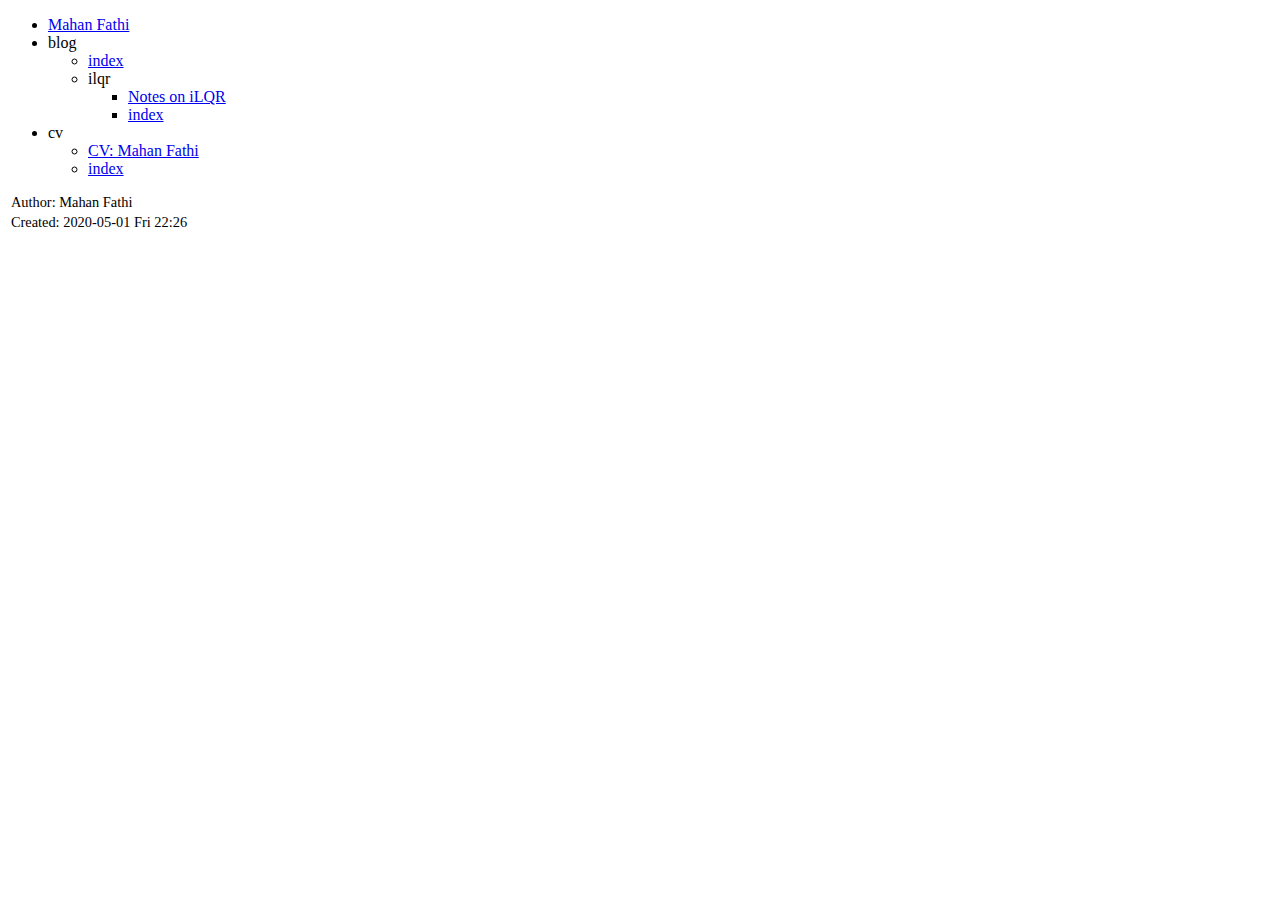
<file: sitemap.html>
<?xml version="1.0" encoding="utf-8"?>
<?xml version="1.0" encoding="utf-8"?>
<!DOCTYPE html PUBLIC "-//W3C//DTD XHTML 1.0 Strict//EN"
"http://www.w3.org/TR/xhtml1/DTD/xhtml1-strict.dtd">
<html xmlns="http://www.w3.org/1999/xhtml" lang="en" xml:lang="en">
<head>
<!-- 2020-05-01 Fri 22:26 -->
<meta http-equiv="Content-Type" content="text/html;charset=utf-8" />
<meta name="viewport" content="width=device-width, initial-scale=1" />
<title>&lrm;</title>
<meta name="generator" content="Org mode" />
<meta name="author" content="Mahan Fathi" />
<style type="text/css">
 <!--/*--><![CDATA[/*><!--*/
  .title  { text-align: center;
             margin-bottom: .2em; }
  .subtitle { text-align: center;
              font-size: medium;
              font-weight: bold;
              margin-top:0; }
  .todo   { font-family: monospace; color: red; }
  .done   { font-family: monospace; color: green; }
  .priority { font-family: monospace; color: orange; }
  .tag    { background-color: #eee; font-family: monospace;
            padding: 2px; font-size: 80%; font-weight: normal; }
  .timestamp { color: #bebebe; }
  .timestamp-kwd { color: #5f9ea0; }
  .org-right  { margin-left: auto; margin-right: 0px;  text-align: right; }
  .org-left   { margin-left: 0px;  margin-right: auto; text-align: left; }
  .org-center { margin-left: auto; margin-right: auto; text-align: center; }
  .underline { text-decoration: underline; }
  #postamble p, #preamble p { font-size: 90%; margin: .2em; }
  p.verse { margin-left: 3%; }
  pre {
    border: 1px solid #ccc;
    box-shadow: 3px 3px 3px #eee;
    padding: 8pt;
    font-family: monospace;
    overflow: auto;
    margin: 1.2em;
  }
  pre.src {
    position: relative;
    overflow: visible;
    padding-top: 1.2em;
  }
  pre.src:before {
    display: none;
    position: absolute;
    background-color: white;
    top: -10px;
    right: 10px;
    padding: 3px;
    border: 1px solid black;
  }
  pre.src:hover:before { display: inline;}
  /* Languages per Org manual */
  pre.src-asymptote:before { content: 'Asymptote'; }
  pre.src-awk:before { content: 'Awk'; }
  pre.src-C:before { content: 'C'; }
  /* pre.src-C++ doesn't work in CSS */
  pre.src-clojure:before { content: 'Clojure'; }
  pre.src-css:before { content: 'CSS'; }
  pre.src-D:before { content: 'D'; }
  pre.src-ditaa:before { content: 'ditaa'; }
  pre.src-dot:before { content: 'Graphviz'; }
  pre.src-calc:before { content: 'Emacs Calc'; }
  pre.src-emacs-lisp:before { content: 'Emacs Lisp'; }
  pre.src-fortran:before { content: 'Fortran'; }
  pre.src-gnuplot:before { content: 'gnuplot'; }
  pre.src-haskell:before { content: 'Haskell'; }
  pre.src-hledger:before { content: 'hledger'; }
  pre.src-java:before { content: 'Java'; }
  pre.src-js:before { content: 'Javascript'; }
  pre.src-latex:before { content: 'LaTeX'; }
  pre.src-ledger:before { content: 'Ledger'; }
  pre.src-lisp:before { content: 'Lisp'; }
  pre.src-lilypond:before { content: 'Lilypond'; }
  pre.src-lua:before { content: 'Lua'; }
  pre.src-matlab:before { content: 'MATLAB'; }
  pre.src-mscgen:before { content: 'Mscgen'; }
  pre.src-ocaml:before { content: 'Objective Caml'; }
  pre.src-octave:before { content: 'Octave'; }
  pre.src-org:before { content: 'Org mode'; }
  pre.src-oz:before { content: 'OZ'; }
  pre.src-plantuml:before { content: 'Plantuml'; }
  pre.src-processing:before { content: 'Processing.js'; }
  pre.src-python:before { content: 'Python'; }
  pre.src-R:before { content: 'R'; }
  pre.src-ruby:before { content: 'Ruby'; }
  pre.src-sass:before { content: 'Sass'; }
  pre.src-scheme:before { content: 'Scheme'; }
  pre.src-screen:before { content: 'Gnu Screen'; }
  pre.src-sed:before { content: 'Sed'; }
  pre.src-sh:before { content: 'shell'; }
  pre.src-sql:before { content: 'SQL'; }
  pre.src-sqlite:before { content: 'SQLite'; }
  /* additional languages in org.el's org-babel-load-languages alist */
  pre.src-forth:before { content: 'Forth'; }
  pre.src-io:before { content: 'IO'; }
  pre.src-J:before { content: 'J'; }
  pre.src-makefile:before { content: 'Makefile'; }
  pre.src-maxima:before { content: 'Maxima'; }
  pre.src-perl:before { content: 'Perl'; }
  pre.src-picolisp:before { content: 'Pico Lisp'; }
  pre.src-scala:before { content: 'Scala'; }
  pre.src-shell:before { content: 'Shell Script'; }
  pre.src-ebnf2ps:before { content: 'ebfn2ps'; }
  /* additional language identifiers per "defun org-babel-execute"
       in ob-*.el */
  pre.src-cpp:before  { content: 'C++'; }
  pre.src-abc:before  { content: 'ABC'; }
  pre.src-coq:before  { content: 'Coq'; }
  pre.src-groovy:before  { content: 'Groovy'; }
  /* additional language identifiers from org-babel-shell-names in
     ob-shell.el: ob-shell is the only babel language using a lambda to put
     the execution function name together. */
  pre.src-bash:before  { content: 'bash'; }
  pre.src-csh:before  { content: 'csh'; }
  pre.src-ash:before  { content: 'ash'; }
  pre.src-dash:before  { content: 'dash'; }
  pre.src-ksh:before  { content: 'ksh'; }
  pre.src-mksh:before  { content: 'mksh'; }
  pre.src-posh:before  { content: 'posh'; }
  /* Additional Emacs modes also supported by the LaTeX listings package */
  pre.src-ada:before { content: 'Ada'; }
  pre.src-asm:before { content: 'Assembler'; }
  pre.src-caml:before { content: 'Caml'; }
  pre.src-delphi:before { content: 'Delphi'; }
  pre.src-html:before { content: 'HTML'; }
  pre.src-idl:before { content: 'IDL'; }
  pre.src-mercury:before { content: 'Mercury'; }
  pre.src-metapost:before { content: 'MetaPost'; }
  pre.src-modula-2:before { content: 'Modula-2'; }
  pre.src-pascal:before { content: 'Pascal'; }
  pre.src-ps:before { content: 'PostScript'; }
  pre.src-prolog:before { content: 'Prolog'; }
  pre.src-simula:before { content: 'Simula'; }
  pre.src-tcl:before { content: 'tcl'; }
  pre.src-tex:before { content: 'TeX'; }
  pre.src-plain-tex:before { content: 'Plain TeX'; }
  pre.src-verilog:before { content: 'Verilog'; }
  pre.src-vhdl:before { content: 'VHDL'; }
  pre.src-xml:before { content: 'XML'; }
  pre.src-nxml:before { content: 'XML'; }
  /* add a generic configuration mode; LaTeX export needs an additional
     (add-to-list 'org-latex-listings-langs '(conf " ")) in .emacs */
  pre.src-conf:before { content: 'Configuration File'; }

  table { border-collapse:collapse; }
  caption.t-above { caption-side: top; }
  caption.t-bottom { caption-side: bottom; }
  td, th { vertical-align:top;  }
  th.org-right  { text-align: center;  }
  th.org-left   { text-align: center;   }
  th.org-center { text-align: center; }
  td.org-right  { text-align: right;  }
  td.org-left   { text-align: left;   }
  td.org-center { text-align: center; }
  dt { font-weight: bold; }
  .footpara { display: inline; }
  .footdef  { margin-bottom: 1em; }
  .figure { padding: 1em; }
  .figure p { text-align: center; }
  .equation-container {
    display: table;
    text-align: center;
    width: 100%;
  }
  .equation {
    vertical-align: middle;
  }
  .equation-label {
    display: table-cell;
    text-align: right;
    vertical-align: middle;
  }
  .inlinetask {
    padding: 10px;
    border: 2px solid gray;
    margin: 10px;
    background: #ffffcc;
  }
  #org-div-home-and-up
   { text-align: right; font-size: 70%; white-space: nowrap; }
  textarea { overflow-x: auto; }
  .linenr { font-size: smaller }
  .code-highlighted { background-color: #ffff00; }
  .org-info-js_info-navigation { border-style: none; }
  #org-info-js_console-label
    { font-size: 10px; font-weight: bold; white-space: nowrap; }
  .org-info-js_search-highlight
    { background-color: #ffff00; color: #000000; font-weight: bold; }
  .org-svg { width: 90%; }
  /*]]>*/-->
</style>
<script type="text/javascript">
// @license magnet:?xt=urn:btih:1f739d935676111cfff4b4693e3816e664797050&amp;dn=gpl-3.0.txt GPL-v3-or-Later
<!--/*--><![CDATA[/*><!--*/
     function CodeHighlightOn(elem, id)
     {
       var target = document.getElementById(id);
       if(null != target) {
         elem.cacheClassElem = elem.className;
         elem.cacheClassTarget = target.className;
         target.className = "code-highlighted";
         elem.className   = "code-highlighted";
       }
     }
     function CodeHighlightOff(elem, id)
     {
       var target = document.getElementById(id);
       if(elem.cacheClassElem)
         elem.className = elem.cacheClassElem;
       if(elem.cacheClassTarget)
         target.className = elem.cacheClassTarget;
     }
    /*]]>*///-->
// @license-end
</script>
</head>
<body>
<div id="content">
<ul class="org-ul">
<li><a href="index.html">Mahan Fathi</a></li>
<li>blog
<ul class="org-ul">
<li><a href="blog/index.html">index</a></li>
<li>ilqr
<ul class="org-ul">
<li><a href="blog/ilqr/ilqr.html">Notes on iLQR</a></li>
<li><a href="blog/ilqr/index.html">index</a></li>
</ul></li>
</ul></li>
<li>cv
<ul class="org-ul">
<li><a href="cv/cv.html">CV: Mahan Fathi</a></li>
<li><a href="cv/index.html">index</a></li>
</ul></li>
</ul>
</div>
<div id="postamble" class="status">
<p class="author">Author: Mahan Fathi</p>
<p class="date">Created: 2020-05-01 Fri 22:26</p>
</div>
</body>
</html>
</file>
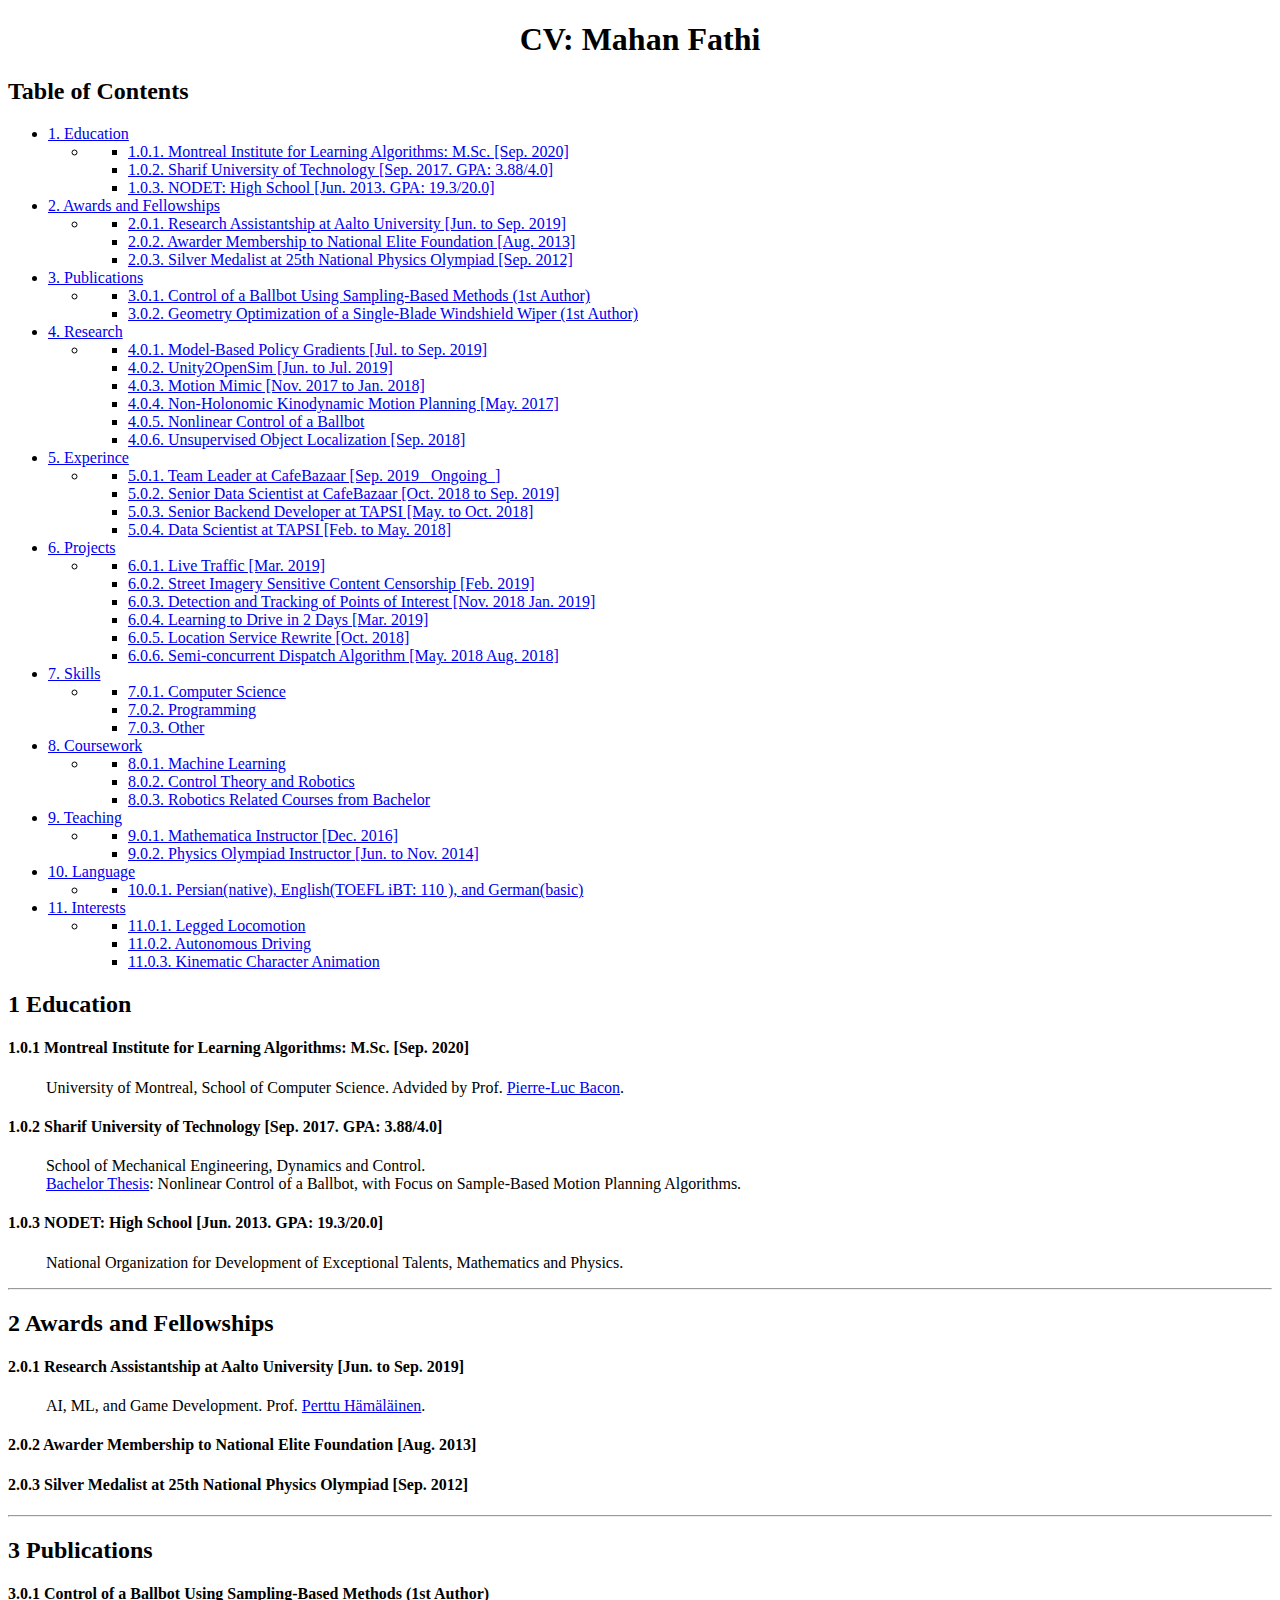
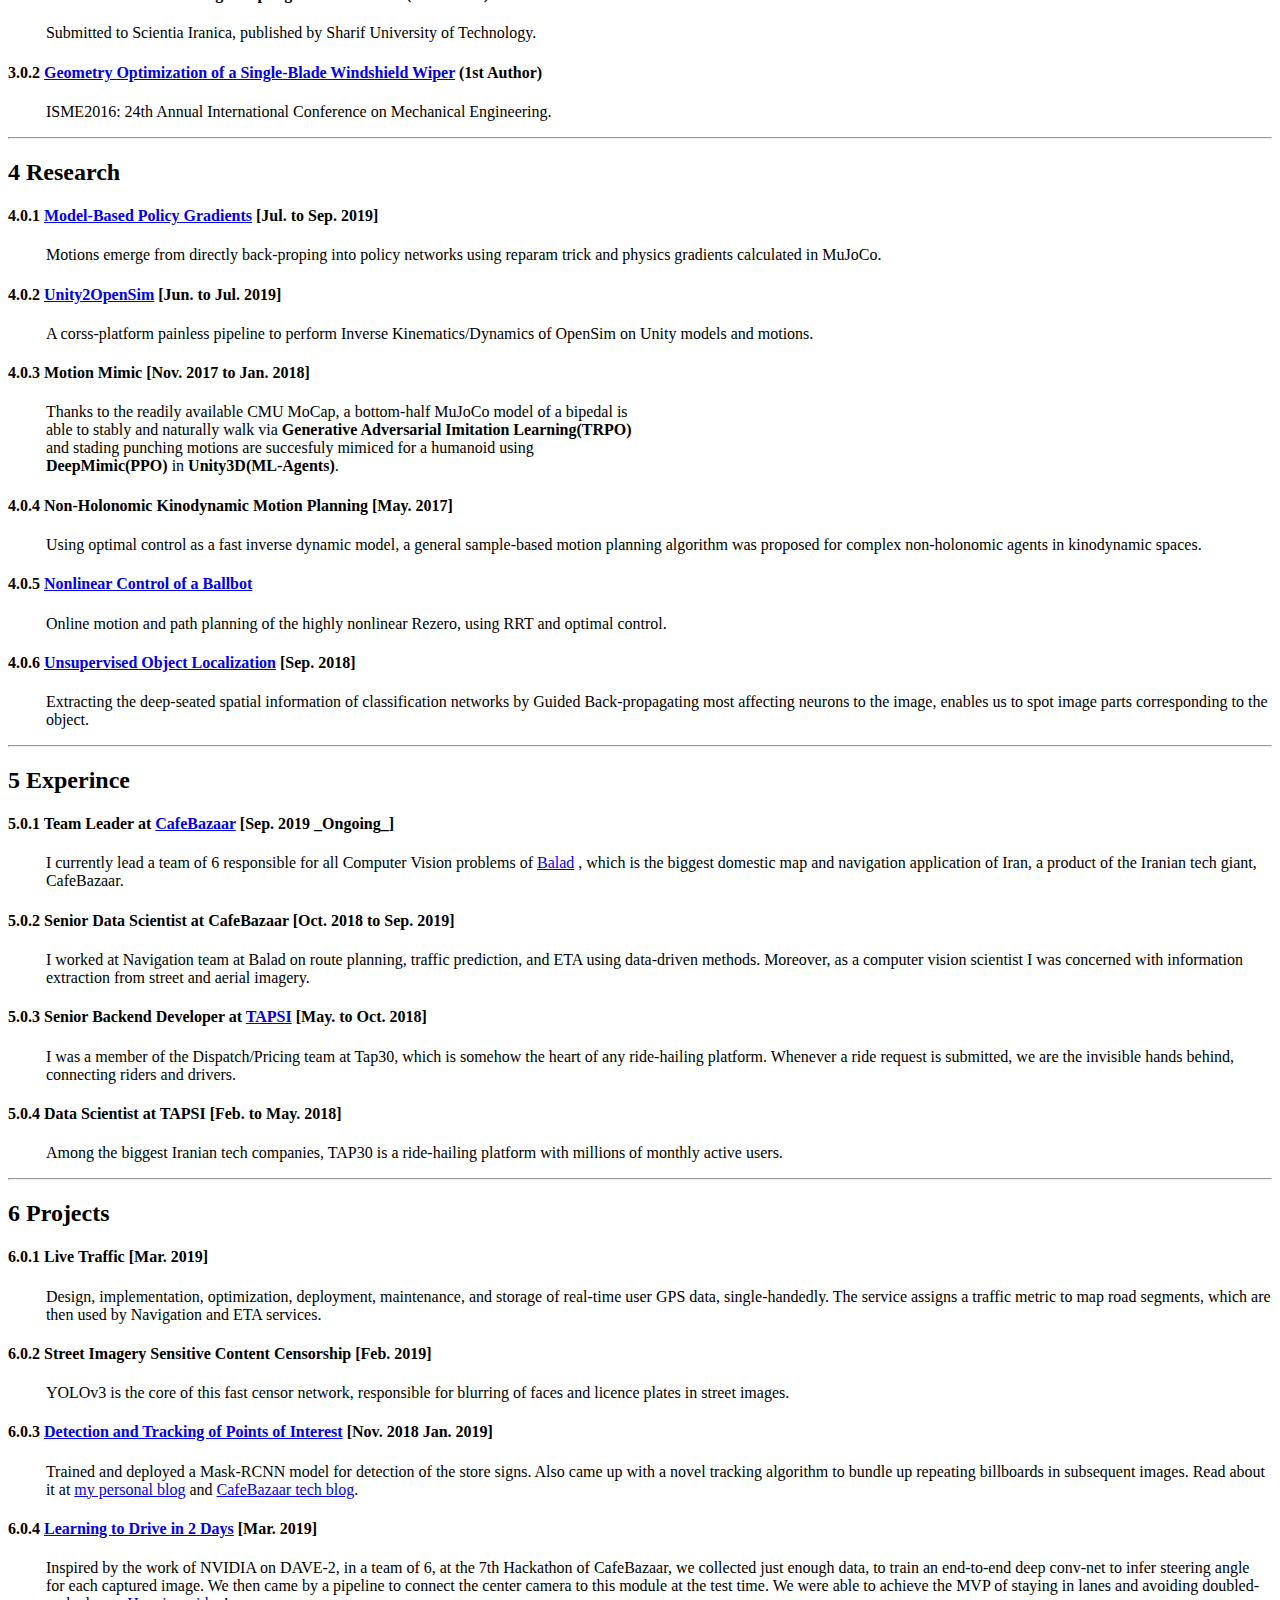
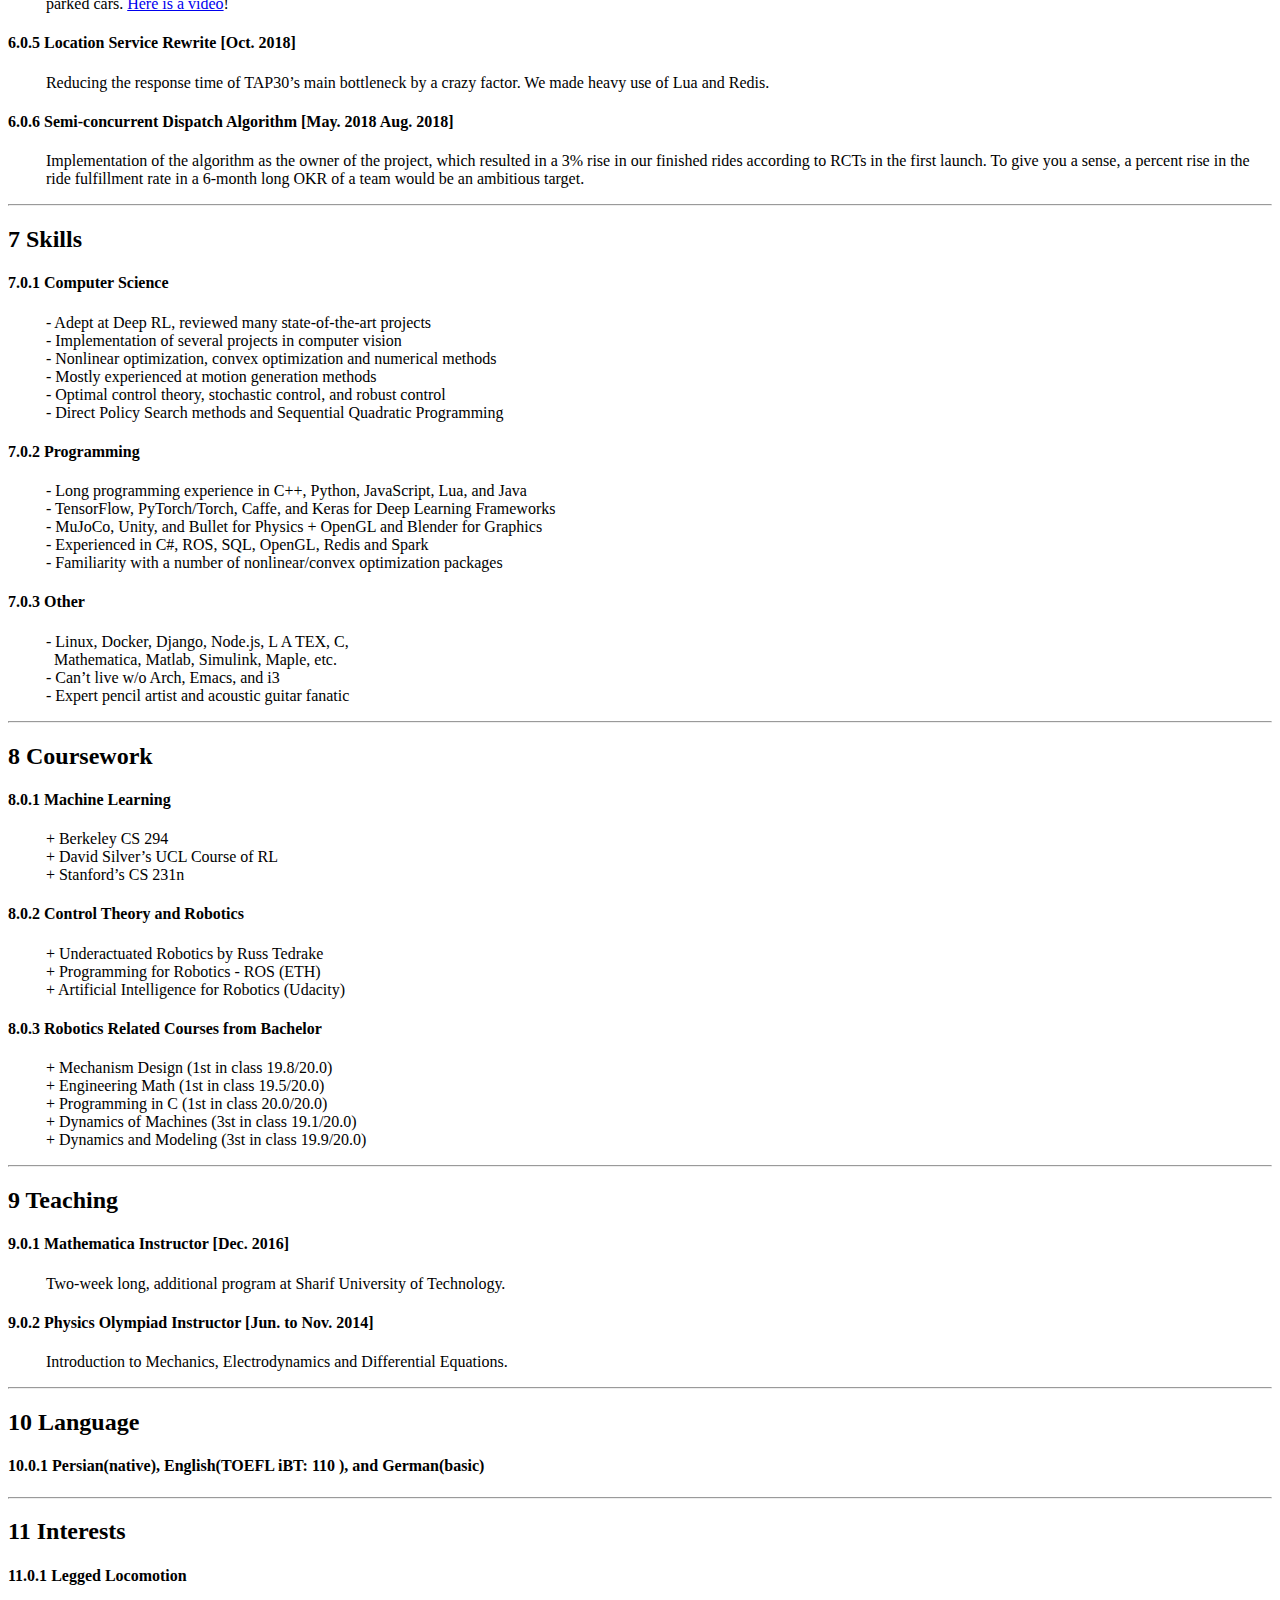
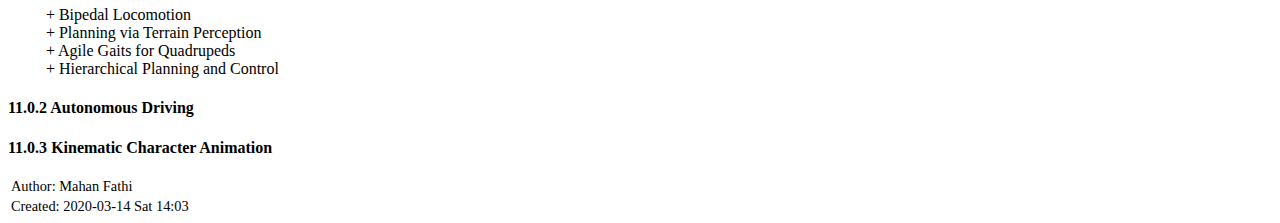
<file: cv/cv.html>
<?xml version="1.0" encoding="utf-8"?>
<?xml version="1.0" encoding="utf-8"?>
<!DOCTYPE html PUBLIC "-//W3C//DTD XHTML 1.0 Strict//EN"
"http://www.w3.org/TR/xhtml1/DTD/xhtml1-strict.dtd">
<html xmlns="http://www.w3.org/1999/xhtml" lang="en" xml:lang="en">
<head>
<!-- 2020-03-14 Sat 14:03 -->
<meta http-equiv="Content-Type" content="text/html;charset=utf-8" />
<meta name="viewport" content="width=device-width, initial-scale=1" />
<title>CV: Mahan Fathi</title>
<meta name="generator" content="Org mode" />
<meta name="author" content="Mahan Fathi" />
<style type="text/css">
 <!--/*--><![CDATA[/*><!--*/
  .title  { text-align: center;
             margin-bottom: .2em; }
  .subtitle { text-align: center;
              font-size: medium;
              font-weight: bold;
              margin-top:0; }
  .todo   { font-family: monospace; color: red; }
  .done   { font-family: monospace; color: green; }
  .priority { font-family: monospace; color: orange; }
  .tag    { background-color: #eee; font-family: monospace;
            padding: 2px; font-size: 80%; font-weight: normal; }
  .timestamp { color: #bebebe; }
  .timestamp-kwd { color: #5f9ea0; }
  .org-right  { margin-left: auto; margin-right: 0px;  text-align: right; }
  .org-left   { margin-left: 0px;  margin-right: auto; text-align: left; }
  .org-center { margin-left: auto; margin-right: auto; text-align: center; }
  .underline { text-decoration: underline; }
  #postamble p, #preamble p { font-size: 90%; margin: .2em; }
  p.verse { margin-left: 3%; }
  pre {
    border: 1px solid #ccc;
    box-shadow: 3px 3px 3px #eee;
    padding: 8pt;
    font-family: monospace;
    overflow: auto;
    margin: 1.2em;
  }
  pre.src {
    position: relative;
    overflow: visible;
    padding-top: 1.2em;
  }
  pre.src:before {
    display: none;
    position: absolute;
    background-color: white;
    top: -10px;
    right: 10px;
    padding: 3px;
    border: 1px solid black;
  }
  pre.src:hover:before { display: inline;}
  /* Languages per Org manual */
  pre.src-asymptote:before { content: 'Asymptote'; }
  pre.src-awk:before { content: 'Awk'; }
  pre.src-C:before { content: 'C'; }
  /* pre.src-C++ doesn't work in CSS */
  pre.src-clojure:before { content: 'Clojure'; }
  pre.src-css:before { content: 'CSS'; }
  pre.src-D:before { content: 'D'; }
  pre.src-ditaa:before { content: 'ditaa'; }
  pre.src-dot:before { content: 'Graphviz'; }
  pre.src-calc:before { content: 'Emacs Calc'; }
  pre.src-emacs-lisp:before { content: 'Emacs Lisp'; }
  pre.src-fortran:before { content: 'Fortran'; }
  pre.src-gnuplot:before { content: 'gnuplot'; }
  pre.src-haskell:before { content: 'Haskell'; }
  pre.src-hledger:before { content: 'hledger'; }
  pre.src-java:before { content: 'Java'; }
  pre.src-js:before { content: 'Javascript'; }
  pre.src-latex:before { content: 'LaTeX'; }
  pre.src-ledger:before { content: 'Ledger'; }
  pre.src-lisp:before { content: 'Lisp'; }
  pre.src-lilypond:before { content: 'Lilypond'; }
  pre.src-lua:before { content: 'Lua'; }
  pre.src-matlab:before { content: 'MATLAB'; }
  pre.src-mscgen:before { content: 'Mscgen'; }
  pre.src-ocaml:before { content: 'Objective Caml'; }
  pre.src-octave:before { content: 'Octave'; }
  pre.src-org:before { content: 'Org mode'; }
  pre.src-oz:before { content: 'OZ'; }
  pre.src-plantuml:before { content: 'Plantuml'; }
  pre.src-processing:before { content: 'Processing.js'; }
  pre.src-python:before { content: 'Python'; }
  pre.src-R:before { content: 'R'; }
  pre.src-ruby:before { content: 'Ruby'; }
  pre.src-sass:before { content: 'Sass'; }
  pre.src-scheme:before { content: 'Scheme'; }
  pre.src-screen:before { content: 'Gnu Screen'; }
  pre.src-sed:before { content: 'Sed'; }
  pre.src-sh:before { content: 'shell'; }
  pre.src-sql:before { content: 'SQL'; }
  pre.src-sqlite:before { content: 'SQLite'; }
  /* additional languages in org.el's org-babel-load-languages alist */
  pre.src-forth:before { content: 'Forth'; }
  pre.src-io:before { content: 'IO'; }
  pre.src-J:before { content: 'J'; }
  pre.src-makefile:before { content: 'Makefile'; }
  pre.src-maxima:before { content: 'Maxima'; }
  pre.src-perl:before { content: 'Perl'; }
  pre.src-picolisp:before { content: 'Pico Lisp'; }
  pre.src-scala:before { content: 'Scala'; }
  pre.src-shell:before { content: 'Shell Script'; }
  pre.src-ebnf2ps:before { content: 'ebfn2ps'; }
  /* additional language identifiers per "defun org-babel-execute"
       in ob-*.el */
  pre.src-cpp:before  { content: 'C++'; }
  pre.src-abc:before  { content: 'ABC'; }
  pre.src-coq:before  { content: 'Coq'; }
  pre.src-groovy:before  { content: 'Groovy'; }
  /* additional language identifiers from org-babel-shell-names in
     ob-shell.el: ob-shell is the only babel language using a lambda to put
     the execution function name together. */
  pre.src-bash:before  { content: 'bash'; }
  pre.src-csh:before  { content: 'csh'; }
  pre.src-ash:before  { content: 'ash'; }
  pre.src-dash:before  { content: 'dash'; }
  pre.src-ksh:before  { content: 'ksh'; }
  pre.src-mksh:before  { content: 'mksh'; }
  pre.src-posh:before  { content: 'posh'; }
  /* Additional Emacs modes also supported by the LaTeX listings package */
  pre.src-ada:before { content: 'Ada'; }
  pre.src-asm:before { content: 'Assembler'; }
  pre.src-caml:before { content: 'Caml'; }
  pre.src-delphi:before { content: 'Delphi'; }
  pre.src-html:before { content: 'HTML'; }
  pre.src-idl:before { content: 'IDL'; }
  pre.src-mercury:before { content: 'Mercury'; }
  pre.src-metapost:before { content: 'MetaPost'; }
  pre.src-modula-2:before { content: 'Modula-2'; }
  pre.src-pascal:before { content: 'Pascal'; }
  pre.src-ps:before { content: 'PostScript'; }
  pre.src-prolog:before { content: 'Prolog'; }
  pre.src-simula:before { content: 'Simula'; }
  pre.src-tcl:before { content: 'tcl'; }
  pre.src-tex:before { content: 'TeX'; }
  pre.src-plain-tex:before { content: 'Plain TeX'; }
  pre.src-verilog:before { content: 'Verilog'; }
  pre.src-vhdl:before { content: 'VHDL'; }
  pre.src-xml:before { content: 'XML'; }
  pre.src-nxml:before { content: 'XML'; }
  /* add a generic configuration mode; LaTeX export needs an additional
     (add-to-list 'org-latex-listings-langs '(conf " ")) in .emacs */
  pre.src-conf:before { content: 'Configuration File'; }

  table { border-collapse:collapse; }
  caption.t-above { caption-side: top; }
  caption.t-bottom { caption-side: bottom; }
  td, th { vertical-align:top;  }
  th.org-right  { text-align: center;  }
  th.org-left   { text-align: center;   }
  th.org-center { text-align: center; }
  td.org-right  { text-align: right;  }
  td.org-left   { text-align: left;   }
  td.org-center { text-align: center; }
  dt { font-weight: bold; }
  .footpara { display: inline; }
  .footdef  { margin-bottom: 1em; }
  .figure { padding: 1em; }
  .figure p { text-align: center; }
  .equation-container {
    display: table;
    text-align: center;
    width: 100%;
  }
  .equation {
    vertical-align: middle;
  }
  .equation-label {
    display: table-cell;
    text-align: right;
    vertical-align: middle;
  }
  .inlinetask {
    padding: 10px;
    border: 2px solid gray;
    margin: 10px;
    background: #ffffcc;
  }
  #org-div-home-and-up
   { text-align: right; font-size: 70%; white-space: nowrap; }
  textarea { overflow-x: auto; }
  .linenr { font-size: smaller }
  .code-highlighted { background-color: #ffff00; }
  .org-info-js_info-navigation { border-style: none; }
  #org-info-js_console-label
    { font-size: 10px; font-weight: bold; white-space: nowrap; }
  .org-info-js_search-highlight
    { background-color: #ffff00; color: #000000; font-weight: bold; }
  .org-svg { width: 90%; }
  /*]]>*/-->
</style>
<script type="text/javascript">
/*
@licstart  The following is the entire license notice for the
JavaScript code in this tag.

Copyright (C) 2012-2019 Free Software Foundation, Inc.

The JavaScript code in this tag is free software: you can
redistribute it and/or modify it under the terms of the GNU
General Public License (GNU GPL) as published by the Free Software
Foundation, either version 3 of the License, or (at your option)
any later version.  The code is distributed WITHOUT ANY WARRANTY;
without even the implied warranty of MERCHANTABILITY or FITNESS
FOR A PARTICULAR PURPOSE.  See the GNU GPL for more details.

As additional permission under GNU GPL version 3 section 7, you
may distribute non-source (e.g., minimized or compacted) forms of
that code without the copy of the GNU GPL normally required by
section 4, provided you include this license notice and a URL
through which recipients can access the Corresponding Source.


@licend  The above is the entire license notice
for the JavaScript code in this tag.
*/
<!--/*--><![CDATA[/*><!--*/
 function CodeHighlightOn(elem, id)
 {
   var target = document.getElementById(id);
   if(null != target) {
     elem.cacheClassElem = elem.className;
     elem.cacheClassTarget = target.className;
     target.className = "code-highlighted";
     elem.className   = "code-highlighted";
   }
 }
 function CodeHighlightOff(elem, id)
 {
   var target = document.getElementById(id);
   if(elem.cacheClassElem)
     elem.className = elem.cacheClassElem;
   if(elem.cacheClassTarget)
     target.className = elem.cacheClassTarget;
 }
/*]]>*///-->
</script>
</head>
<body>
<div id="content">
<h1 class="title">CV: Mahan Fathi</h1>
<div id="table-of-contents">
<h2>Table of Contents</h2>
<div id="text-table-of-contents">
<ul>
<li><a href="#orgfed7989">1. Education</a>
<ul>
<li>
<ul>
<li><a href="#org1ca0b3c">1.0.1. Montreal Institute for Learning Algorithms: M.Sc. [Sep. 2020]</a></li>
<li><a href="#org4dc9877">1.0.2. Sharif University of Technology [Sep. 2017. GPA: 3.88/4.0]</a></li>
<li><a href="#org4688902">1.0.3. NODET: High School [Jun. 2013. GPA: 19.3/20.0]</a></li>
</ul>
</li>
</ul>
</li>
<li><a href="#org82521c1">2. Awards and Fellowships</a>
<ul>
<li>
<ul>
<li><a href="#org78436bd">2.0.1. Research Assistantship at Aalto University [Jun. to Sep. 2019]</a></li>
<li><a href="#orgc102f77">2.0.2. Awarder Membership to National Elite Foundation [Aug. 2013]</a></li>
<li><a href="#org5bbdc0a">2.0.3. Silver Medalist at 25th National Physics Olympiad [Sep. 2012]</a></li>
</ul>
</li>
</ul>
</li>
<li><a href="#org7dab2b2">3. Publications</a>
<ul>
<li>
<ul>
<li><a href="#orge481ebc">3.0.1. Control of a Ballbot Using Sampling-Based Methods (1st Author)</a></li>
<li><a href="#org7e1ee19">3.0.2. Geometry Optimization of a Single-Blade Windshield Wiper (1st Author)</a></li>
</ul>
</li>
</ul>
</li>
<li><a href="#org500de67">4. Research</a>
<ul>
<li>
<ul>
<li><a href="#orga3905c4">4.0.1. Model-Based Policy Gradients [Jul. to Sep. 2019]</a></li>
<li><a href="#org2279e8b">4.0.2. Unity2OpenSim [Jun. to Jul. 2019]</a></li>
<li><a href="#org3c403ae">4.0.3. Motion Mimic [Nov. 2017 to Jan. 2018]</a></li>
<li><a href="#orgef44696">4.0.4. Non-Holonomic Kinodynamic Motion Planning [May. 2017]</a></li>
<li><a href="#orgd48a679">4.0.5. Nonlinear Control of a Ballbot</a></li>
<li><a href="#orgc82dea5">4.0.6. Unsupervised Object Localization [Sep. 2018]</a></li>
</ul>
</li>
</ul>
</li>
<li><a href="#orgdff941c">5. Experince</a>
<ul>
<li>
<ul>
<li><a href="#org43e5614">5.0.1. Team Leader at CafeBazaar [Sep. 2019 _Ongoing_]</a></li>
<li><a href="#org391a75f">5.0.2. Senior Data Scientist at CafeBazaar [Oct. 2018 to Sep. 2019]</a></li>
<li><a href="#orgd974bd7">5.0.3. Senior Backend Developer at TAPSI [May. to Oct. 2018]</a></li>
<li><a href="#org42e271b">5.0.4. Data Scientist at TAPSI [Feb. to May. 2018]</a></li>
</ul>
</li>
</ul>
</li>
<li><a href="#org9b99461">6. Projects</a>
<ul>
<li>
<ul>
<li><a href="#org51a990d">6.0.1. Live Traffic [Mar. 2019]</a></li>
<li><a href="#org4d23aef">6.0.2. Street Imagery Sensitive Content Censorship [Feb. 2019]</a></li>
<li><a href="#orgd435b3d">6.0.3. Detection and Tracking of Points of Interest [Nov. 2018 Jan. 2019]</a></li>
<li><a href="#orgd8d839a">6.0.4. Learning to Drive in 2 Days [Mar. 2019]</a></li>
<li><a href="#orgb83ec52">6.0.5. Location Service Rewrite [Oct. 2018]</a></li>
<li><a href="#org84414b1">6.0.6. Semi-concurrent Dispatch Algorithm [May. 2018 Aug. 2018]</a></li>
</ul>
</li>
</ul>
</li>
<li><a href="#org4b5f5f3">7. Skills</a>
<ul>
<li>
<ul>
<li><a href="#org7149dd4">7.0.1. Computer Science</a></li>
<li><a href="#orgd333207">7.0.2. Programming</a></li>
<li><a href="#org988e251">7.0.3. Other</a></li>
</ul>
</li>
</ul>
</li>
<li><a href="#org360b9ff">8. Coursework</a>
<ul>
<li>
<ul>
<li><a href="#orga1fb05c">8.0.1. Machine Learning</a></li>
<li><a href="#orgb940bce">8.0.2. Control Theory and Robotics</a></li>
<li><a href="#org26cf391">8.0.3. Robotics Related Courses from Bachelor</a></li>
</ul>
</li>
</ul>
</li>
<li><a href="#org46f8c7c">9. Teaching</a>
<ul>
<li>
<ul>
<li><a href="#orge561d34">9.0.1. Mathematica Instructor [Dec. 2016]</a></li>
<li><a href="#orgbce8f6e">9.0.2. Physics Olympiad Instructor [Jun. to Nov. 2014]</a></li>
</ul>
</li>
</ul>
</li>
<li><a href="#org1d4ee3d">10. Language</a>
<ul>
<li>
<ul>
<li><a href="#orgda5805f">10.0.1. Persian(native), English(TOEFL iBT: 110 ), and German(basic)</a></li>
</ul>
</li>
</ul>
</li>
<li><a href="#orgbdae704">11. Interests</a>
<ul>
<li>
<ul>
<li><a href="#org2c9c37b">11.0.1. Legged Locomotion</a></li>
<li><a href="#org7ec2369">11.0.2. Autonomous Driving</a></li>
<li><a href="#org3e35807">11.0.3. Kinematic Character Animation</a></li>
</ul>
</li>
</ul>
</li>
</ul>
</div>
</div>


<div id="outline-container-orgfed7989" class="outline-2">
<h2 id="orgfed7989"><span class="section-number-2">1</span> Education</h2>
<div class="outline-text-2" id="text-1">
</div>
<div id="outline-container-org1ca0b3c" class="outline-4">
<h4 id="org1ca0b3c"><span class="section-number-4">1.0.1</span> Montreal Institute for Learning Algorithms: M.Sc. [Sep. 2020]</h4>
<div class="outline-text-4" id="text-1-0-1">
<p class="verse">
University of Montreal, School of Computer Science. Advided by Prof. <a href="http://pierrelucbacon.com/">Pierre-Luc Bacon</a>.<br />
</p>
</div>
</div>
<div id="outline-container-org4dc9877" class="outline-4">
<h4 id="org4dc9877"><span class="section-number-4">1.0.2</span> Sharif University of Technology [Sep. 2017. GPA: 3.88/4.0]</h4>
<div class="outline-text-4" id="text-1-0-2">
<p class="verse">
School of Mechanical Engineering, Dynamics and Control.<br />
<a href="http://www.openthesis.org/document/view/603263_0.pdf">Bachelor Thesis</a>: Nonlinear Control of a Ballbot, with Focus on Sample-Based Motion Planning Algorithms.<br />
</p>
</div>
</div>
<div id="outline-container-org4688902" class="outline-4">
<h4 id="org4688902"><span class="section-number-4">1.0.3</span> NODET: High School [Jun. 2013. GPA: 19.3/20.0]</h4>
<div class="outline-text-4" id="text-1-0-3">
<p class="verse">
National Organization for Development of Exceptional Talents, Mathematics and Physics.<br />
</p>

<hr />
</div>
</div>
</div>

<div id="outline-container-org82521c1" class="outline-2">
<h2 id="org82521c1"><span class="section-number-2">2</span> Awards and Fellowships</h2>
<div class="outline-text-2" id="text-2">
</div>
<div id="outline-container-org78436bd" class="outline-4">
<h4 id="org78436bd"><span class="section-number-4">2.0.1</span> Research Assistantship at Aalto University [Jun. to Sep. 2019]</h4>
<div class="outline-text-4" id="text-2-0-1">
<p class="verse">
AI, ML, and Game Development. Prof. <a href="http://perttu.info/">Perttu Hämäläinen</a>.<br />
</p>
</div>
</div>
<div id="outline-container-orgc102f77" class="outline-4">
<h4 id="orgc102f77"><span class="section-number-4">2.0.2</span> Awarder Membership to National Elite Foundation [Aug. 2013]</h4>
</div>
<div id="outline-container-org5bbdc0a" class="outline-4">
<h4 id="org5bbdc0a"><span class="section-number-4">2.0.3</span> Silver Medalist at 25th National Physics Olympiad [Sep. 2012]</h4>
<div class="outline-text-4" id="text-2-0-3">
<hr />
</div>
</div>
</div>

<div id="outline-container-org7dab2b2" class="outline-2">
<h2 id="org7dab2b2"><span class="section-number-2">3</span> Publications</h2>
<div class="outline-text-2" id="text-3">
</div>
<div id="outline-container-orge481ebc" class="outline-4">
<h4 id="orge481ebc"><span class="section-number-4">3.0.1</span> Control of a Ballbot Using Sampling-Based Methods (1st Author)</h4>
<div class="outline-text-4" id="text-3-0-1">
<p class="verse">
Submitted to Scientia Iranica, published by Sharif University of Technology.<br />
</p>
</div>
</div>
<div id="outline-container-org7e1ee19" class="outline-4">
<h4 id="org7e1ee19"><span class="section-number-4">3.0.2</span> <a href="https://www.civilica.com/Paper-ISME24-ISME24_657.html">Geometry Optimization of a Single-Blade Windshield Wiper</a> (1st Author)</h4>
<div class="outline-text-4" id="text-3-0-2">
<p class="verse">
ISME2016: 24th Annual International Conference on Mechanical Engineering.<br />
</p>

<hr />
</div>
</div>
</div>

<div id="outline-container-org500de67" class="outline-2">
<h2 id="org500de67"><span class="section-number-2">4</span> Research</h2>
<div class="outline-text-2" id="text-4">
</div>
<div id="outline-container-orga3905c4" class="outline-4">
<h4 id="orga3905c4"><span class="section-number-4">4.0.1</span> <a href="https://github.com/MahanFathi/Model-Based-RL">Model-Based Policy Gradients</a> [Jul. to Sep. 2019]</h4>
<div class="outline-text-4" id="text-4-0-1">
<p class="verse">
Motions emerge from directly back-proping into policy networks using reparam trick and physics gradients calculated in MuJoCo.<br />
</p>
</div>
</div>
<div id="outline-container-org2279e8b" class="outline-4">
<h4 id="org2279e8b"><span class="section-number-4">4.0.2</span> <a href="https://github.com/MahanFathi/Unity2OpenSim">Unity2OpenSim</a> [Jun. to Jul. 2019]</h4>
<div class="outline-text-4" id="text-4-0-2">
<p class="verse">
A corss-platform painless pipeline to perform Inverse Kinematics/Dynamics of OpenSim on Unity models and motions.<br />
</p>
</div>
</div>
<div id="outline-container-org3c403ae" class="outline-4">
<h4 id="org3c403ae"><span class="section-number-4">4.0.3</span> Motion Mimic [Nov. 2017 to Jan. 2018]</h4>
<div class="outline-text-4" id="text-4-0-3">
<p class="verse">
Thanks to the readily available CMU MoCap, a bottom-half MuJoCo model of a bipedal is<br />
able to stably and naturally walk via <b>Generative Adversarial Imitation Learning(TRPO)</b><br />
and stading punching motions are succesfuly mimiced for a humanoid using<br />
<b>DeepMimic(PPO)</b> in <b>Unity3D(ML-Agents)</b>.<br />
</p>
</div>
</div>
<div id="outline-container-orgef44696" class="outline-4">
<h4 id="orgef44696"><span class="section-number-4">4.0.4</span> Non-Holonomic Kinodynamic Motion Planning [May. 2017]</h4>
<div class="outline-text-4" id="text-4-0-4">
<p class="verse">
Using optimal control as a fast inverse dynamic model, a general sample-based motion planning algorithm was proposed for complex non-holonomic agents in kinodynamic spaces.<br />
</p>
</div>
</div>
<div id="outline-container-orgd48a679" class="outline-4">
<h4 id="orgd48a679"><span class="section-number-4">4.0.5</span> <a href="http://www.openthesis.org/document/view/603263_0.pdf">Nonlinear Control of a Ballbot</a></h4>
<div class="outline-text-4" id="text-4-0-5">
<p class="verse">
Online motion and path planning of the highly nonlinear Rezero, using RRT and optimal control.<br />
</p>
</div>
</div>
<div id="outline-container-orgc82dea5" class="outline-4">
<h4 id="orgc82dea5"><span class="section-number-4">4.0.6</span> <a href="https://www.slideshare.net/slideshow/embed_code/key/wyRKZKDDHxy1AF">Unsupervised Object Localization</a> [Sep. 2018]</h4>
<div class="outline-text-4" id="text-4-0-6">
<p class="verse">
Extracting the deep-seated spatial information of classification networks by Guided Back-propagating most affecting neurons to the image, enables us to spot image parts corresponding to the object.<br />
</p>

<hr />
</div>
</div>
</div>

<div id="outline-container-orgdff941c" class="outline-2">
<h2 id="orgdff941c"><span class="section-number-2">5</span> Experince</h2>
<div class="outline-text-2" id="text-5">
</div>
<div id="outline-container-org43e5614" class="outline-4">
<h4 id="org43e5614"><span class="section-number-4">5.0.1</span> Team Leader at <a href="https://cafebazaar.ir/?l=en">CafeBazaar</a> [Sep. 2019 _Ongoing_]</h4>
<div class="outline-text-4" id="text-5-0-1">
<p class="verse">
I currently lead a team of 6 responsible for all Computer Vision problems of <a href="https://balad.ir/about">Balad</a> , which is the biggest domestic map and navigation application of Iran, a product of the Iranian tech giant, CafeBazaar.<br />
</p>
</div>
</div>
<div id="outline-container-org391a75f" class="outline-4">
<h4 id="org391a75f"><span class="section-number-4">5.0.2</span> Senior Data Scientist at CafeBazaar [Oct. 2018 to Sep. 2019]</h4>
<div class="outline-text-4" id="text-5-0-2">
<p class="verse">
I worked at Navigation team at Balad on route planning, traffic prediction, and ETA using data-driven methods. Moreover, as a computer vision scientist I was concerned with information extraction from street and aerial imagery.<br />
</p>
</div>
</div>
<div id="outline-container-orgd974bd7" class="outline-4">
<h4 id="orgd974bd7"><span class="section-number-4">5.0.3</span> Senior Backend Developer at <a href="https://tapsi.ir/">TAPSI</a> [May. to Oct. 2018]</h4>
<div class="outline-text-4" id="text-5-0-3">
<p class="verse">
I was a member of the Dispatch/Pricing team at Tap30, which is somehow the heart of any ride-hailing platform. Whenever a ride request is submitted, we are the invisible hands behind, connecting riders and drivers.<br />
</p>
</div>
</div>
<div id="outline-container-org42e271b" class="outline-4">
<h4 id="org42e271b"><span class="section-number-4">5.0.4</span> Data Scientist at TAPSI [Feb. to May. 2018]</h4>
<div class="outline-text-4" id="text-5-0-4">
<p class="verse">
Among the biggest Iranian tech companies, TAP30 is a ride-hailing platform with millions of monthly active users.<br />
</p>

<hr />
</div>
</div>
</div>

<div id="outline-container-org9b99461" class="outline-2">
<h2 id="org9b99461"><span class="section-number-2">6</span> Projects</h2>
<div class="outline-text-2" id="text-6">
</div>
<div id="outline-container-org51a990d" class="outline-4">
<h4 id="org51a990d"><span class="section-number-4">6.0.1</span> Live Traffic [Mar. 2019]</h4>
<div class="outline-text-4" id="text-6-0-1">
<p class="verse">
Design, implementation, optimization, deployment, maintenance, and storage of real-time user GPS data, single-handedly. The service assigns a traffic metric to map road segments, which are then used by Navigation and ETA services.<br />
</p>
</div>
</div>
<div id="outline-container-org4d23aef" class="outline-4">
<h4 id="org4d23aef"><span class="section-number-4">6.0.2</span> Street Imagery Sensitive Content Censorship [Feb. 2019]</h4>
<div class="outline-text-4" id="text-6-0-2">
<p class="verse">
YOLOv3 is the core of this fast censor network, responsible for blurring of faces and licence plates in street images.<br />
</p>
</div>
</div>
<div id="outline-container-orgd435b3d" class="outline-4">
<h4 id="orgd435b3d"><span class="section-number-4">6.0.3</span> <a href="https://blog.usejournal.com/collecting-a-nations-points-of-interest-computer-vision-to-the-rescue-41026053bdf6">Detection and Tracking of Points of Interest</a> [Nov. 2018 Jan. 2019]</h4>
<div class="outline-text-4" id="text-6-0-3">
<p class="verse">
Trained and deployed a Mask-RCNN model for detection of the store signs. Also came up with a novel tracking algorithm to bundle up repeating billboards in subsequent images. Read about it at <a href="https://blog.usejournal.com/collecting-a-nations-points-of-interest-computer-vision-to-the-rescue-41026053bdf6">my personal blog</a> and <a href="http://vrgl.ir/jBg3J">CafeBazaar tech blog</a>.<br />
</p>
</div>
</div>
<div id="outline-container-orgd8d839a" class="outline-4">
<h4 id="orgd8d839a"><span class="section-number-4">6.0.4</span> <a href="https://github.com/MahanFathi/end2end-self-driving-car">Learning to Drive in 2 Days</a> [Mar. 2019]</h4>
<div class="outline-text-4" id="text-6-0-4">
<p class="verse">
Inspired by the work of NVIDIA on DAVE-2, in a team of 6, at the 7th Hackathon of CafeBazaar, we collected just enough data, to train an end-to-end deep conv-net to infer steering angle for each captured image. We then came by a pipeline to connect the center camera to this module at the test time. We were able to achieve the MVP of staying in lanes and avoiding doubled-parked cars. <a href="https://vimeo.com/371631581">Here is a video</a>!<br />
</p>
</div>
</div>
<div id="outline-container-orgb83ec52" class="outline-4">
<h4 id="orgb83ec52"><span class="section-number-4">6.0.5</span> Location Service Rewrite [Oct. 2018]</h4>
<div class="outline-text-4" id="text-6-0-5">
<p class="verse">
Reducing the response time of TAP30’s main bottleneck by a crazy factor. We made heavy use of Lua and Redis.<br />
</p>
</div>
</div>
<div id="outline-container-org84414b1" class="outline-4">
<h4 id="org84414b1"><span class="section-number-4">6.0.6</span> Semi-concurrent Dispatch Algorithm [May. 2018 Aug. 2018]</h4>
<div class="outline-text-4" id="text-6-0-6">
<p class="verse">
Implementation of the algorithm as the owner of the project, which resulted in a 3% rise in our finished rides according to RCTs in the first launch. To give you a sense, a percent rise in the ride fulfillment rate in a 6-month long OKR of a team would be an ambitious target.<br />
</p>

<hr />
</div>
</div>
</div>

<div id="outline-container-org4b5f5f3" class="outline-2">
<h2 id="org4b5f5f3"><span class="section-number-2">7</span> Skills</h2>
<div class="outline-text-2" id="text-7">
</div>
<div id="outline-container-org7149dd4" class="outline-4">
<h4 id="org7149dd4"><span class="section-number-4">7.0.1</span> Computer Science</h4>
<div class="outline-text-4" id="text-7-0-1">
<p class="verse">
- Adept at Deep RL, reviewed many state-of-the-art projects<br />
- Implementation of several projects in computer vision<br />
- Nonlinear optimization, convex optimization and numerical methods<br />
- Mostly experienced at motion generation methods<br />
- Optimal control theory, stochastic control, and robust control<br />
- Direct Policy Search methods and Sequential Quadratic Programming<br />
</p>
</div>
</div>
<div id="outline-container-orgd333207" class="outline-4">
<h4 id="orgd333207"><span class="section-number-4">7.0.2</span> Programming</h4>
<div class="outline-text-4" id="text-7-0-2">
<p class="verse">
- Long programming experience in C++, Python, JavaScript, Lua, and Java<br />
- TensorFlow, PyTorch/Torch, Caffe, and Keras for Deep Learning Frameworks<br />
- MuJoCo, Unity, and Bullet for Physics + OpenGL and Blender for Graphics<br />
- Experienced in C#, ROS, SQL, OpenGL, Redis and Spark<br />
- Familiarity with a number of nonlinear/convex optimization packages<br />
</p>
</div>
</div>
<div id="outline-container-org988e251" class="outline-4">
<h4 id="org988e251"><span class="section-number-4">7.0.3</span> Other</h4>
<div class="outline-text-4" id="text-7-0-3">
<p class="verse">
- Linux, Docker, Django, Node.js, L A TEX, C, <br />
&#xa0;&#xa0;Mathematica, Matlab, Simulink, Maple, etc.<br />
- Can’t live w/o Arch, Emacs, and i3<br />
- Expert pencil artist and acoustic guitar fanatic<br />
</p>

<hr />
</div>
</div>
</div>

<div id="outline-container-org360b9ff" class="outline-2">
<h2 id="org360b9ff"><span class="section-number-2">8</span> Coursework</h2>
<div class="outline-text-2" id="text-8">
</div>
<div id="outline-container-orga1fb05c" class="outline-4">
<h4 id="orga1fb05c"><span class="section-number-4">8.0.1</span> Machine Learning</h4>
<div class="outline-text-4" id="text-8-0-1">
<p class="verse">
+ Berkeley CS 294<br />
+ David Silver&rsquo;s UCL Course of RL<br />
+ Stanford&rsquo;s CS 231n<br />
</p>
</div>
</div>
<div id="outline-container-orgb940bce" class="outline-4">
<h4 id="orgb940bce"><span class="section-number-4">8.0.2</span> Control Theory and Robotics</h4>
<div class="outline-text-4" id="text-8-0-2">
<p class="verse">
+ Underactuated Robotics by Russ Tedrake<br />
+ Programming for Robotics - ROS (ETH)<br />
+ Artificial Intelligence for Robotics (Udacity)<br />
</p>
</div>
</div>
<div id="outline-container-org26cf391" class="outline-4">
<h4 id="org26cf391"><span class="section-number-4">8.0.3</span> Robotics Related Courses from Bachelor</h4>
<div class="outline-text-4" id="text-8-0-3">
<p class="verse">
+ Mechanism Design (1st in class 19.8/20.0)<br />
+ Engineering Math (1st in class 19.5/20.0)<br />
+ Programming in C (1st in class 20.0/20.0)<br />
+ Dynamics of Machines (3st in class 19.1/20.0)<br />
+ Dynamics and Modeling (3st in class 19.9/20.0)<br />
</p>

<hr />
</div>
</div>
</div>

<div id="outline-container-org46f8c7c" class="outline-2">
<h2 id="org46f8c7c"><span class="section-number-2">9</span> Teaching</h2>
<div class="outline-text-2" id="text-9">
</div>
<div id="outline-container-orge561d34" class="outline-4">
<h4 id="orge561d34"><span class="section-number-4">9.0.1</span> Mathematica Instructor [Dec. 2016]</h4>
<div class="outline-text-4" id="text-9-0-1">
<p class="verse">
Two-week long, additional program at Sharif University of Technology.<br />
</p>
</div>
</div>
<div id="outline-container-orgbce8f6e" class="outline-4">
<h4 id="orgbce8f6e"><span class="section-number-4">9.0.2</span> Physics Olympiad Instructor [Jun. to Nov. 2014]</h4>
<div class="outline-text-4" id="text-9-0-2">
<p class="verse">
Introduction to Mechanics, Electrodynamics and Differential Equations.<br />
</p>

<hr />
</div>
</div>
</div>

<div id="outline-container-org1d4ee3d" class="outline-2">
<h2 id="org1d4ee3d"><span class="section-number-2">10</span> Language</h2>
<div class="outline-text-2" id="text-10">
</div>
<div id="outline-container-orgda5805f" class="outline-4">
<h4 id="orgda5805f"><span class="section-number-4">10.0.1</span> Persian(native), English(TOEFL iBT: 110 ), and German(basic)</h4>
<div class="outline-text-4" id="text-10-0-1">
<hr />
</div>
</div>
</div>

<div id="outline-container-orgbdae704" class="outline-2">
<h2 id="orgbdae704"><span class="section-number-2">11</span> Interests</h2>
<div class="outline-text-2" id="text-11">
</div>
<div id="outline-container-org2c9c37b" class="outline-4">
<h4 id="org2c9c37b"><span class="section-number-4">11.0.1</span> Legged Locomotion</h4>
<div class="outline-text-4" id="text-11-0-1">
<p class="verse">
+ Bipedal Locomotion<br />
+ Planning via Terrain Perception<br />
+ Agile Gaits for Quadrupeds<br />
+ Hierarchical Planning and Control<br />
</p>
</div>
</div>
<div id="outline-container-org7ec2369" class="outline-4">
<h4 id="org7ec2369"><span class="section-number-4">11.0.2</span> Autonomous Driving</h4>
</div>
<div id="outline-container-org3e35807" class="outline-4">
<h4 id="org3e35807"><span class="section-number-4">11.0.3</span> Kinematic Character Animation</h4>
</div>
</div>
</div>
<div id="postamble" class="status">
<p class="author">Author: Mahan Fathi</p>
<p class="date">Created: 2020-03-14 Sat 14:03</p>
</div>
</body>
</html>
</file>
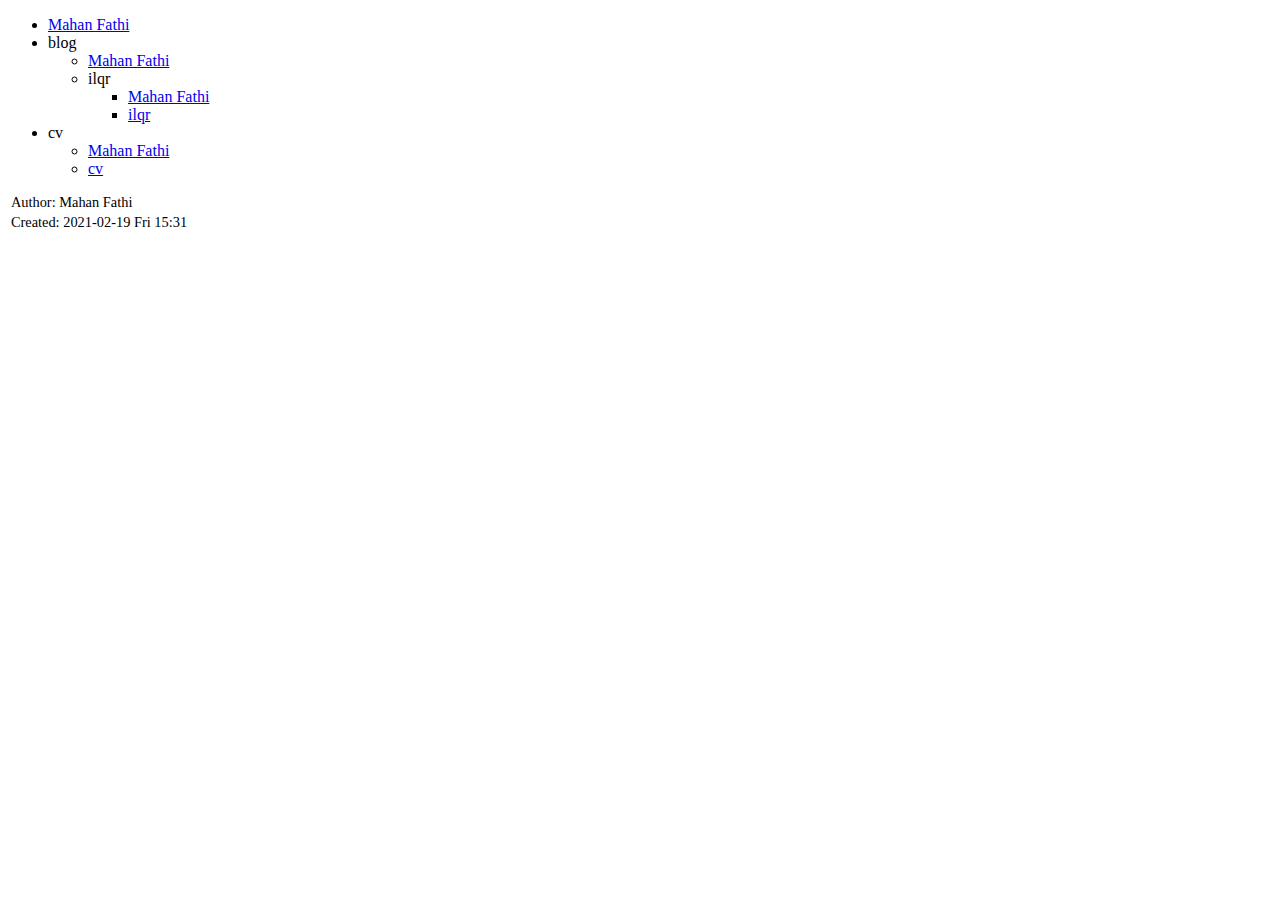
<file: old/sitemap.html>
<?xml version="1.0" encoding="utf-8"?>
<!DOCTYPE html PUBLIC "-//W3C//DTD XHTML 1.0 Strict//EN"
"http://www.w3.org/TR/xhtml1/DTD/xhtml1-strict.dtd">
<html xmlns="http://www.w3.org/1999/xhtml" lang="en" xml:lang="en">
<head>
<!-- 2021-02-19 Fri 15:31 -->
<meta http-equiv="Content-Type" content="text/html;charset=utf-8" />
<meta name="viewport" content="width=device-width, initial-scale=1" />
<title>&lrm;</title>
<meta name="generator" content="Org mode" />
<meta name="author" content="Mahan Fathi" />
<style type="text/css">
 <!--/*--><![CDATA[/*><!--*/
  .title  { text-align: center;
             margin-bottom: .2em; }
  .subtitle { text-align: center;
              font-size: medium;
              font-weight: bold;
              margin-top:0; }
  .todo   { font-family: monospace; color: red; }
  .done   { font-family: monospace; color: green; }
  .priority { font-family: monospace; color: orange; }
  .tag    { background-color: #eee; font-family: monospace;
            padding: 2px; font-size: 80%; font-weight: normal; }
  .timestamp { color: #bebebe; }
  .timestamp-kwd { color: #5f9ea0; }
  .org-right  { margin-left: auto; margin-right: 0px;  text-align: right; }
  .org-left   { margin-left: 0px;  margin-right: auto; text-align: left; }
  .org-center { margin-left: auto; margin-right: auto; text-align: center; }
  .underline { text-decoration: underline; }
  #postamble p, #preamble p { font-size: 90%; margin: .2em; }
  p.verse { margin-left: 3%; }
  pre {
    border: 1px solid #ccc;
    box-shadow: 3px 3px 3px #eee;
    padding: 8pt;
    font-family: monospace;
    overflow: auto;
    margin: 1.2em;
  }
  pre.src {
    position: relative;
    overflow: visible;
    padding-top: 1.2em;
  }
  pre.src:before {
    display: none;
    position: absolute;
    background-color: white;
    top: -10px;
    right: 10px;
    padding: 3px;
    border: 1px solid black;
  }
  pre.src:hover:before { display: inline;}
  /* Languages per Org manual */
  pre.src-asymptote:before { content: 'Asymptote'; }
  pre.src-awk:before { content: 'Awk'; }
  pre.src-C:before { content: 'C'; }
  /* pre.src-C++ doesn't work in CSS */
  pre.src-clojure:before { content: 'Clojure'; }
  pre.src-css:before { content: 'CSS'; }
  pre.src-D:before { content: 'D'; }
  pre.src-ditaa:before { content: 'ditaa'; }
  pre.src-dot:before { content: 'Graphviz'; }
  pre.src-calc:before { content: 'Emacs Calc'; }
  pre.src-emacs-lisp:before { content: 'Emacs Lisp'; }
  pre.src-fortran:before { content: 'Fortran'; }
  pre.src-gnuplot:before { content: 'gnuplot'; }
  pre.src-haskell:before { content: 'Haskell'; }
  pre.src-hledger:before { content: 'hledger'; }
  pre.src-java:before { content: 'Java'; }
  pre.src-js:before { content: 'Javascript'; }
  pre.src-latex:before { content: 'LaTeX'; }
  pre.src-ledger:before { content: 'Ledger'; }
  pre.src-lisp:before { content: 'Lisp'; }
  pre.src-lilypond:before { content: 'Lilypond'; }
  pre.src-lua:before { content: 'Lua'; }
  pre.src-matlab:before { content: 'MATLAB'; }
  pre.src-mscgen:before { content: 'Mscgen'; }
  pre.src-ocaml:before { content: 'Objective Caml'; }
  pre.src-octave:before { content: 'Octave'; }
  pre.src-org:before { content: 'Org mode'; }
  pre.src-oz:before { content: 'OZ'; }
  pre.src-plantuml:before { content: 'Plantuml'; }
  pre.src-processing:before { content: 'Processing.js'; }
  pre.src-python:before { content: 'Python'; }
  pre.src-R:before { content: 'R'; }
  pre.src-ruby:before { content: 'Ruby'; }
  pre.src-sass:before { content: 'Sass'; }
  pre.src-scheme:before { content: 'Scheme'; }
  pre.src-screen:before { content: 'Gnu Screen'; }
  pre.src-sed:before { content: 'Sed'; }
  pre.src-sh:before { content: 'shell'; }
  pre.src-sql:before { content: 'SQL'; }
  pre.src-sqlite:before { content: 'SQLite'; }
  /* additional languages in org.el's org-babel-load-languages alist */
  pre.src-forth:before { content: 'Forth'; }
  pre.src-io:before { content: 'IO'; }
  pre.src-J:before { content: 'J'; }
  pre.src-makefile:before { content: 'Makefile'; }
  pre.src-maxima:before { content: 'Maxima'; }
  pre.src-perl:before { content: 'Perl'; }
  pre.src-picolisp:before { content: 'Pico Lisp'; }
  pre.src-scala:before { content: 'Scala'; }
  pre.src-shell:before { content: 'Shell Script'; }
  pre.src-ebnf2ps:before { content: 'ebfn2ps'; }
  /* additional language identifiers per "defun org-babel-execute"
       in ob-*.el */
  pre.src-cpp:before  { content: 'C++'; }
  pre.src-abc:before  { content: 'ABC'; }
  pre.src-coq:before  { content: 'Coq'; }
  pre.src-groovy:before  { content: 'Groovy'; }
  /* additional language identifiers from org-babel-shell-names in
     ob-shell.el: ob-shell is the only babel language using a lambda to put
     the execution function name together. */
  pre.src-bash:before  { content: 'bash'; }
  pre.src-csh:before  { content: 'csh'; }
  pre.src-ash:before  { content: 'ash'; }
  pre.src-dash:before  { content: 'dash'; }
  pre.src-ksh:before  { content: 'ksh'; }
  pre.src-mksh:before  { content: 'mksh'; }
  pre.src-posh:before  { content: 'posh'; }
  /* Additional Emacs modes also supported by the LaTeX listings package */
  pre.src-ada:before { content: 'Ada'; }
  pre.src-asm:before { content: 'Assembler'; }
  pre.src-caml:before { content: 'Caml'; }
  pre.src-delphi:before { content: 'Delphi'; }
  pre.src-html:before { content: 'HTML'; }
  pre.src-idl:before { content: 'IDL'; }
  pre.src-mercury:before { content: 'Mercury'; }
  pre.src-metapost:before { content: 'MetaPost'; }
  pre.src-modula-2:before { content: 'Modula-2'; }
  pre.src-pascal:before { content: 'Pascal'; }
  pre.src-ps:before { content: 'PostScript'; }
  pre.src-prolog:before { content: 'Prolog'; }
  pre.src-simula:before { content: 'Simula'; }
  pre.src-tcl:before { content: 'tcl'; }
  pre.src-tex:before { content: 'TeX'; }
  pre.src-plain-tex:before { content: 'Plain TeX'; }
  pre.src-verilog:before { content: 'Verilog'; }
  pre.src-vhdl:before { content: 'VHDL'; }
  pre.src-xml:before { content: 'XML'; }
  pre.src-nxml:before { content: 'XML'; }
  /* add a generic configuration mode; LaTeX export needs an additional
     (add-to-list 'org-latex-listings-langs '(conf " ")) in .emacs */
  pre.src-conf:before { content: 'Configuration File'; }

  table { border-collapse:collapse; }
  caption.t-above { caption-side: top; }
  caption.t-bottom { caption-side: bottom; }
  td, th { vertical-align:top;  }
  th.org-right  { text-align: center;  }
  th.org-left   { text-align: center;   }
  th.org-center { text-align: center; }
  td.org-right  { text-align: right;  }
  td.org-left   { text-align: left;   }
  td.org-center { text-align: center; }
  dt { font-weight: bold; }
  .footpara { display: inline; }
  .footdef  { margin-bottom: 1em; }
  .figure { padding: 1em; }
  .figure p { text-align: center; }
  .equation-container {
    display: table;
    text-align: center;
    width: 100%;
  }
  .equation {
    vertical-align: middle;
  }
  .equation-label {
    display: table-cell;
    text-align: right;
    vertical-align: middle;
  }
  .inlinetask {
    padding: 10px;
    border: 2px solid gray;
    margin: 10px;
    background: #ffffcc;
  }
  #org-div-home-and-up
   { text-align: right; font-size: 70%; white-space: nowrap; }
  textarea { overflow-x: auto; }
  .linenr { font-size: smaller }
  .code-highlighted { background-color: #ffff00; }
  .org-info-js_info-navigation { border-style: none; }
  #org-info-js_console-label
    { font-size: 10px; font-weight: bold; white-space: nowrap; }
  .org-info-js_search-highlight
    { background-color: #ffff00; color: #000000; font-weight: bold; }
  .org-svg { width: 90%; }
  /*]]>*/-->
</style>
<script type="text/javascript">
// @license magnet:?xt=urn:btih:1f739d935676111cfff4b4693e3816e664797050&amp;dn=gpl-3.0.txt GPL-v3-or-Later
<!--/*--><![CDATA[/*><!--*/
     function CodeHighlightOn(elem, id)
     {
       var target = document.getElementById(id);
       if(null != target) {
         elem.cacheClassElem = elem.className;
         elem.cacheClassTarget = target.className;
         target.className = "code-highlighted";
         elem.className   = "code-highlighted";
       }
     }
     function CodeHighlightOff(elem, id)
     {
       var target = document.getElementById(id);
       if(elem.cacheClassElem)
         elem.className = elem.cacheClassElem;
       if(elem.cacheClassTarget)
         target.className = elem.cacheClassTarget;
     }
    /*]]>*///-->
// @license-end
</script>
</head>
<body>
<div id="content">
<ul class="org-ul">
<li><a href="index.html">Mahan Fathi</a></li>
<li>blog
<ul class="org-ul">
<li><a href="blog/index.html">Mahan Fathi</a></li>
<li>ilqr
<ul class="org-ul">
<li><a href="blog/ilqr/index.html">Mahan Fathi</a></li>
<li><a href="blog/ilqr/ilqr.html">ilqr</a></li>
</ul></li>
</ul></li>
<li>cv
<ul class="org-ul">
<li><a href="cv/index.html">Mahan Fathi</a></li>
<li><a href="cv/cv.html">cv</a></li>
</ul></li>
</ul>
</div>
<div id="postamble" class="status">
<p class="author">Author: Mahan Fathi</p>
<p class="date">Created: 2021-02-19 Fri 15:31</p>
</div>
</body>
</html>
</file>
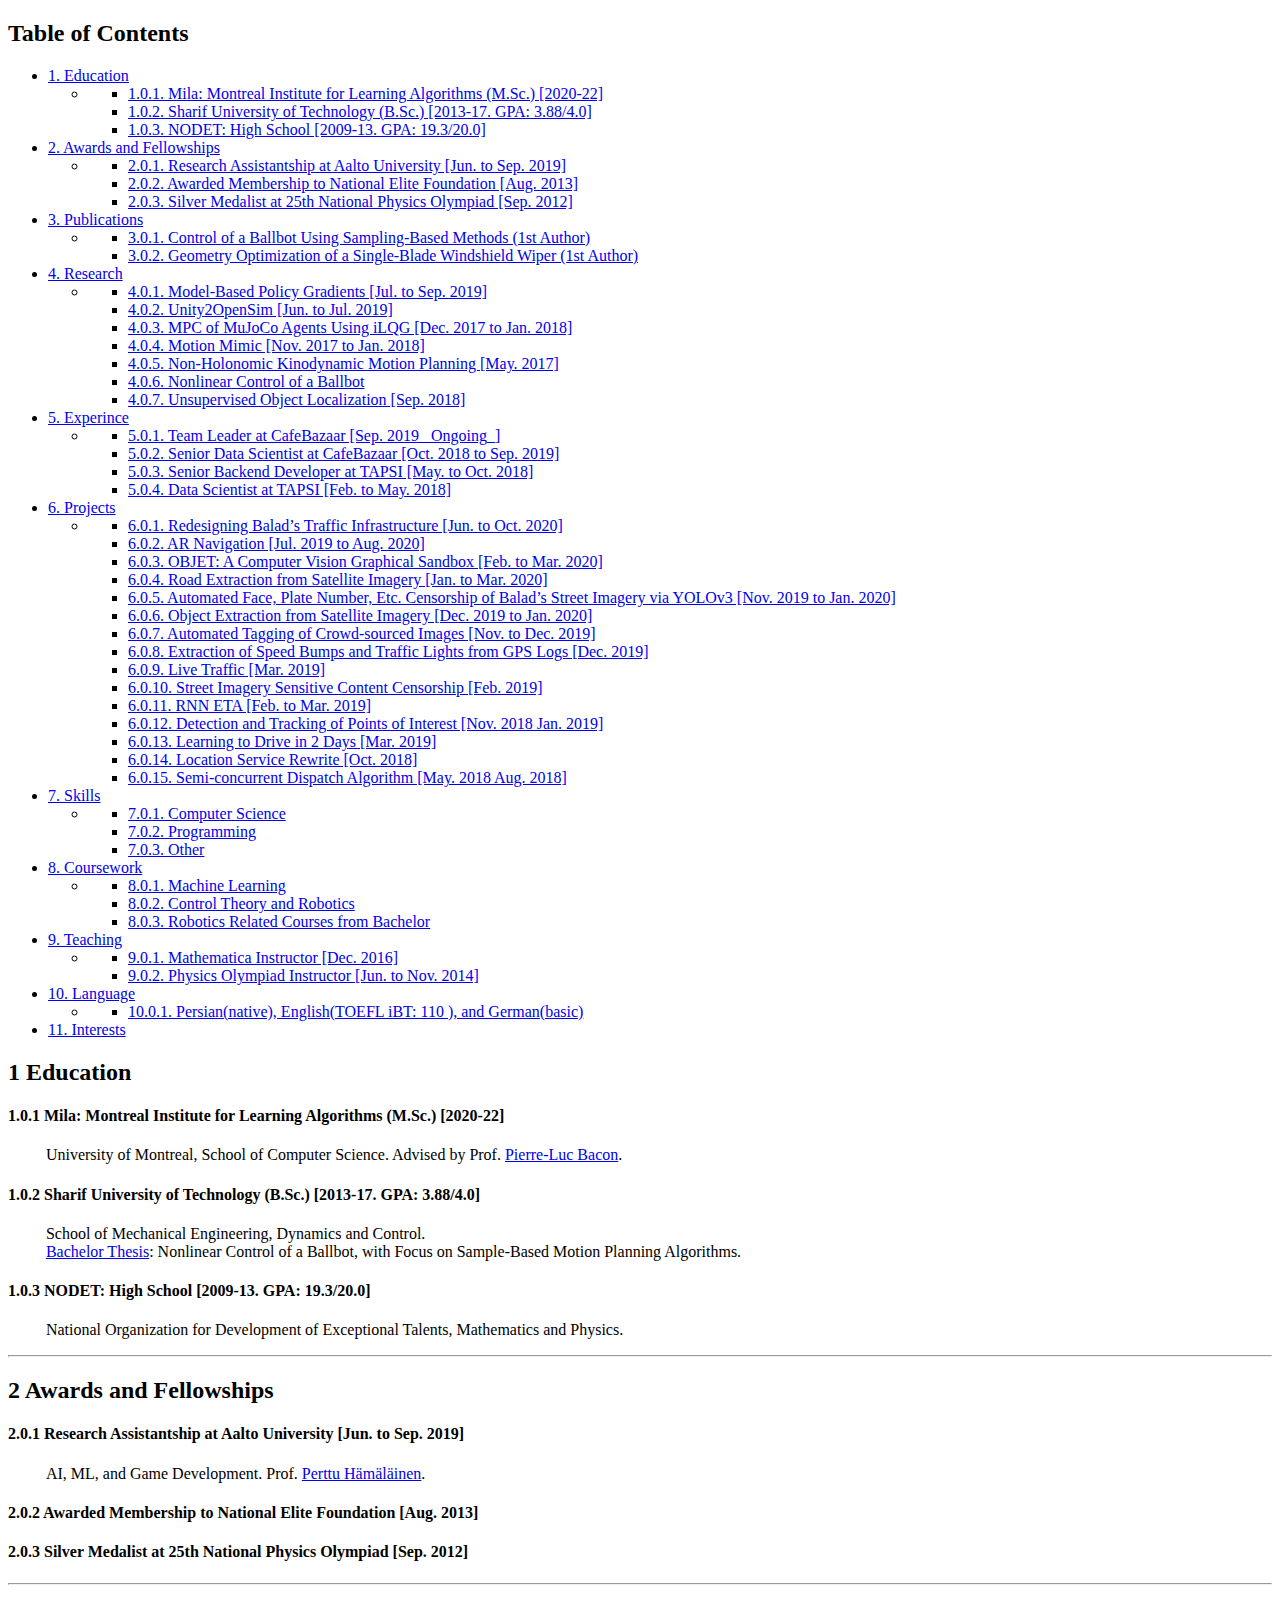
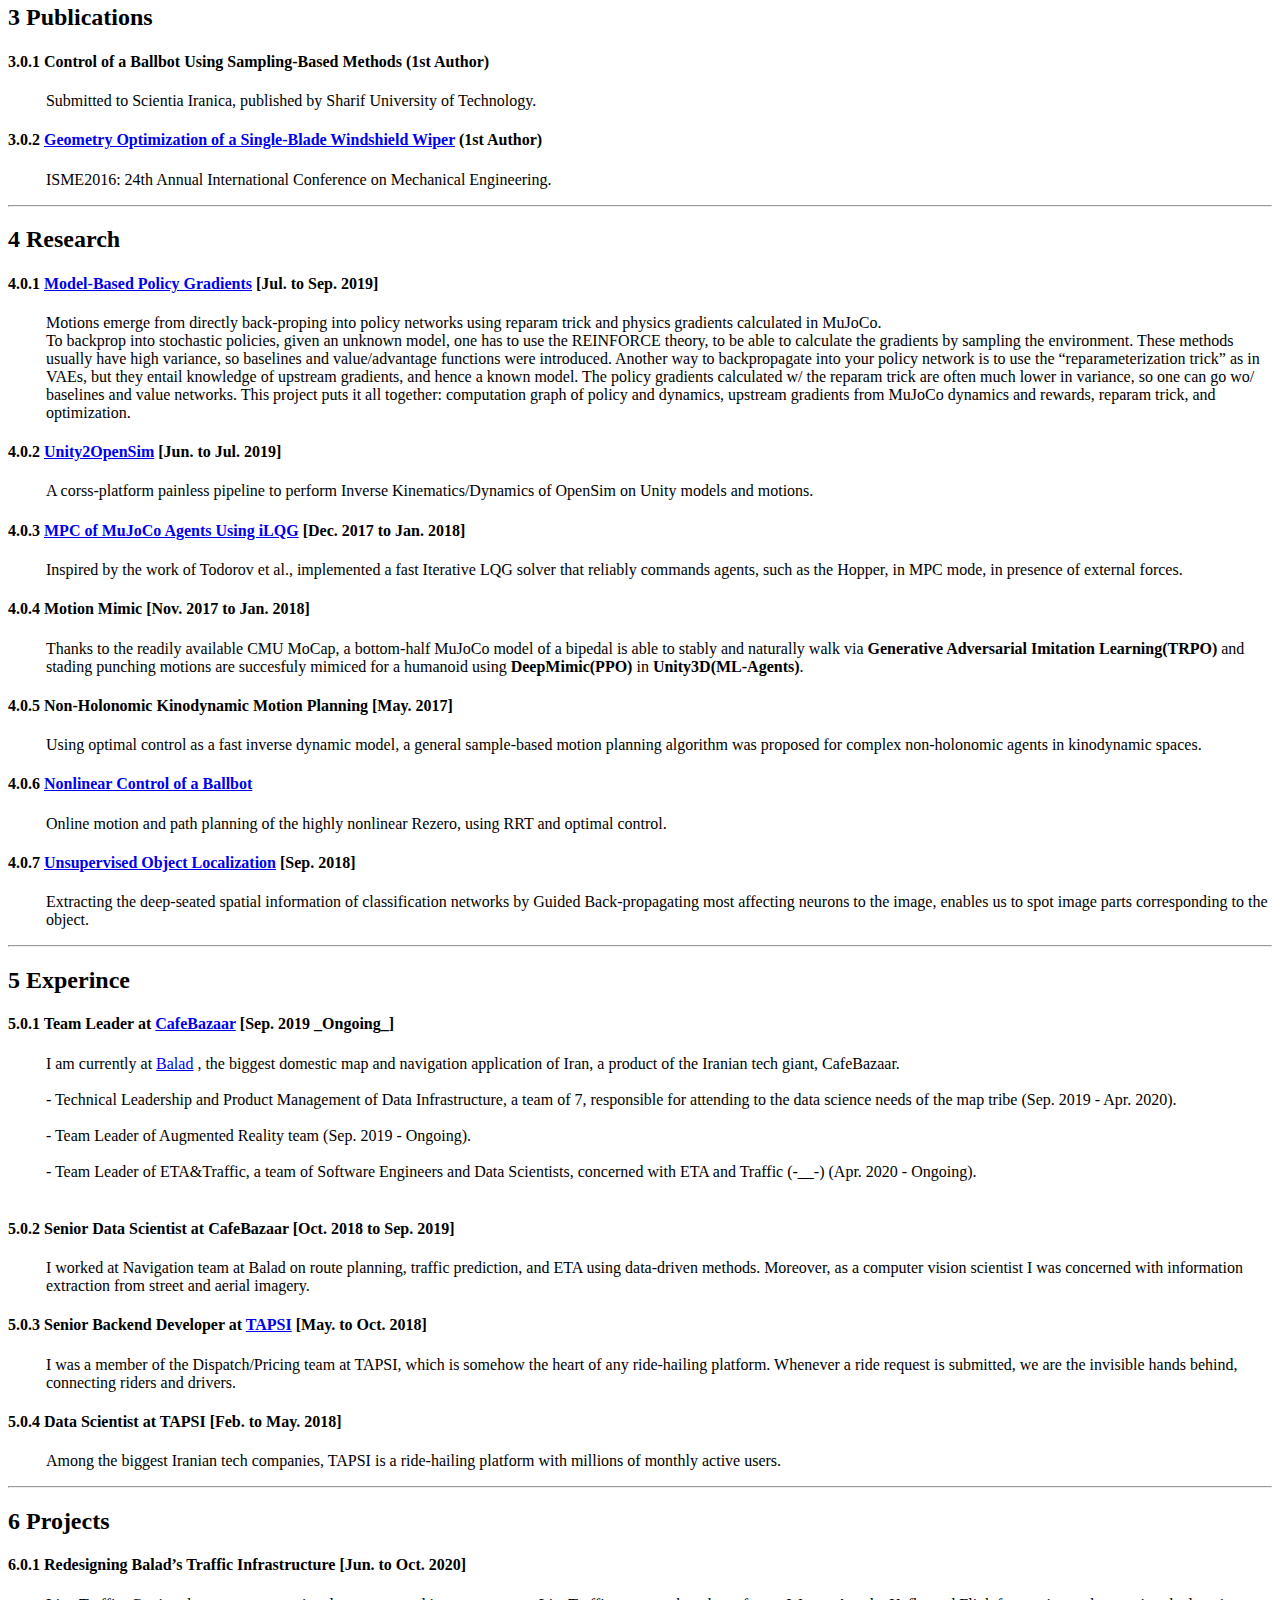
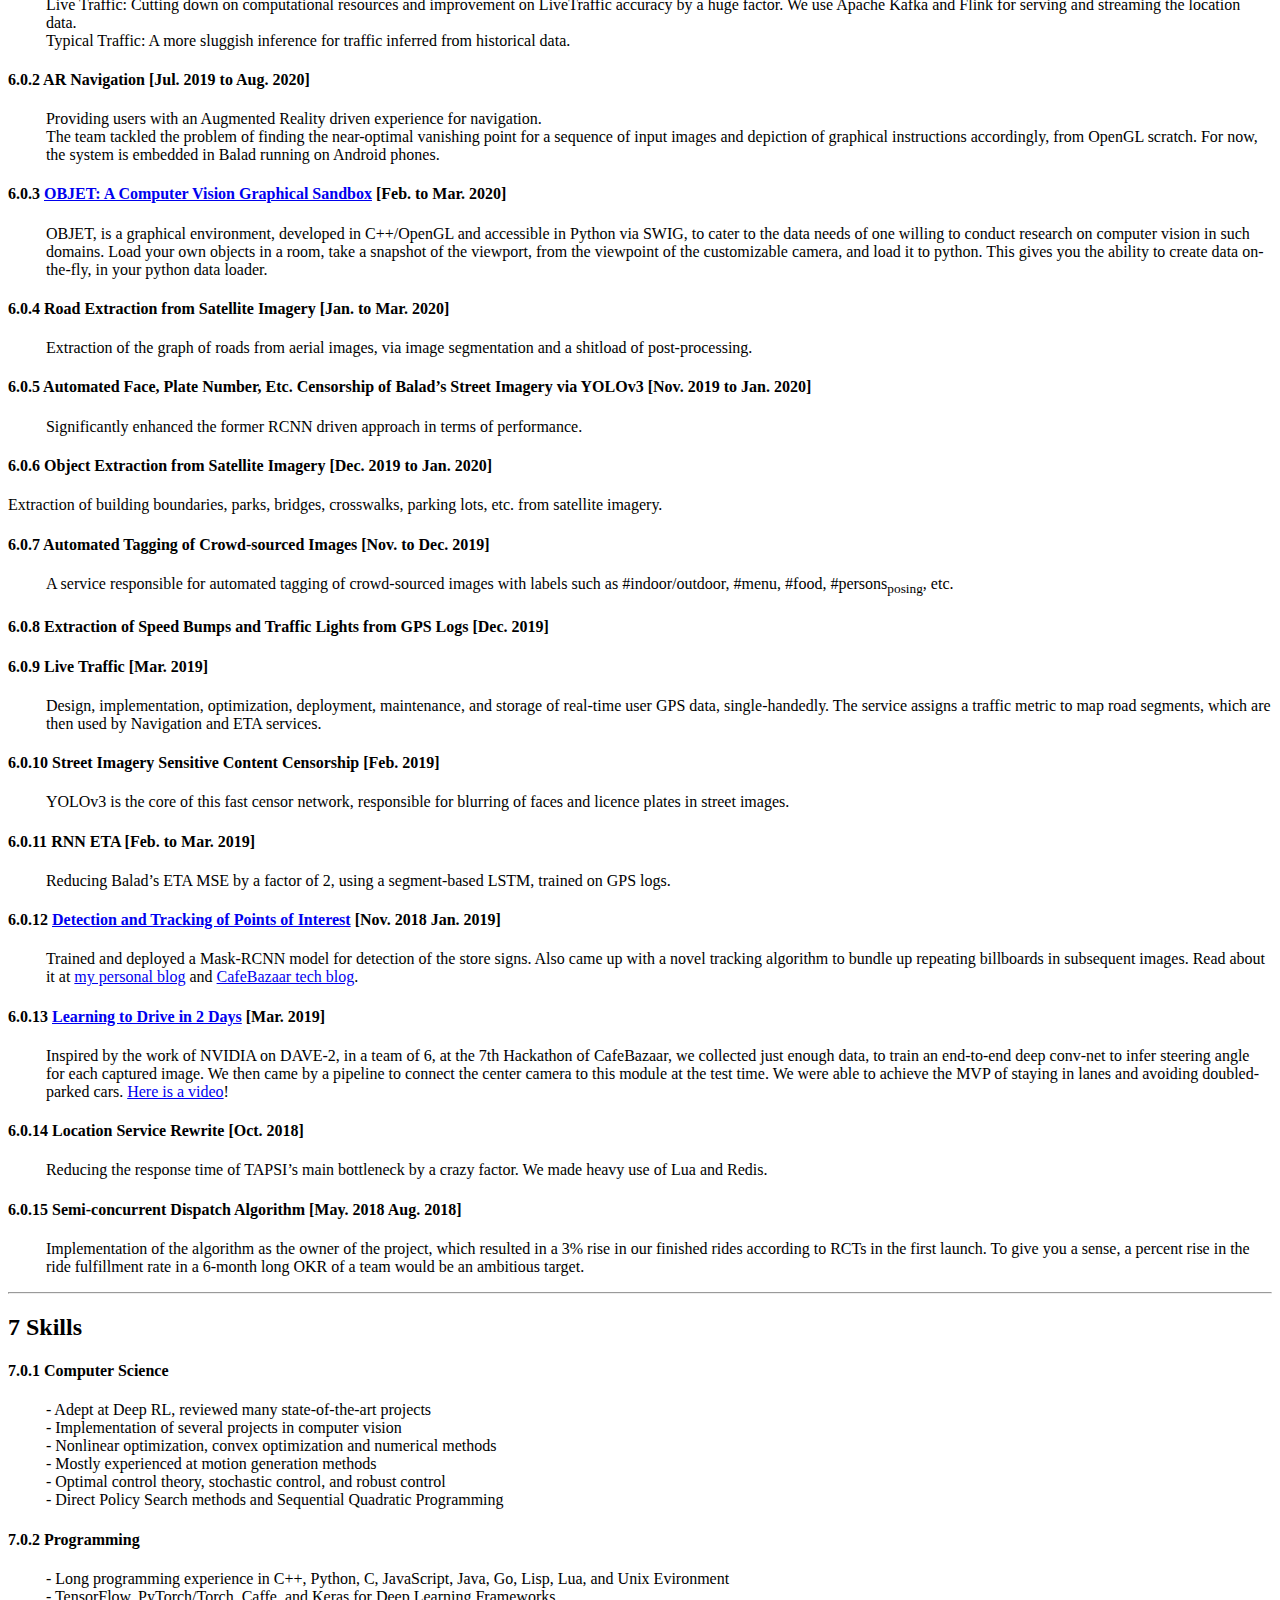
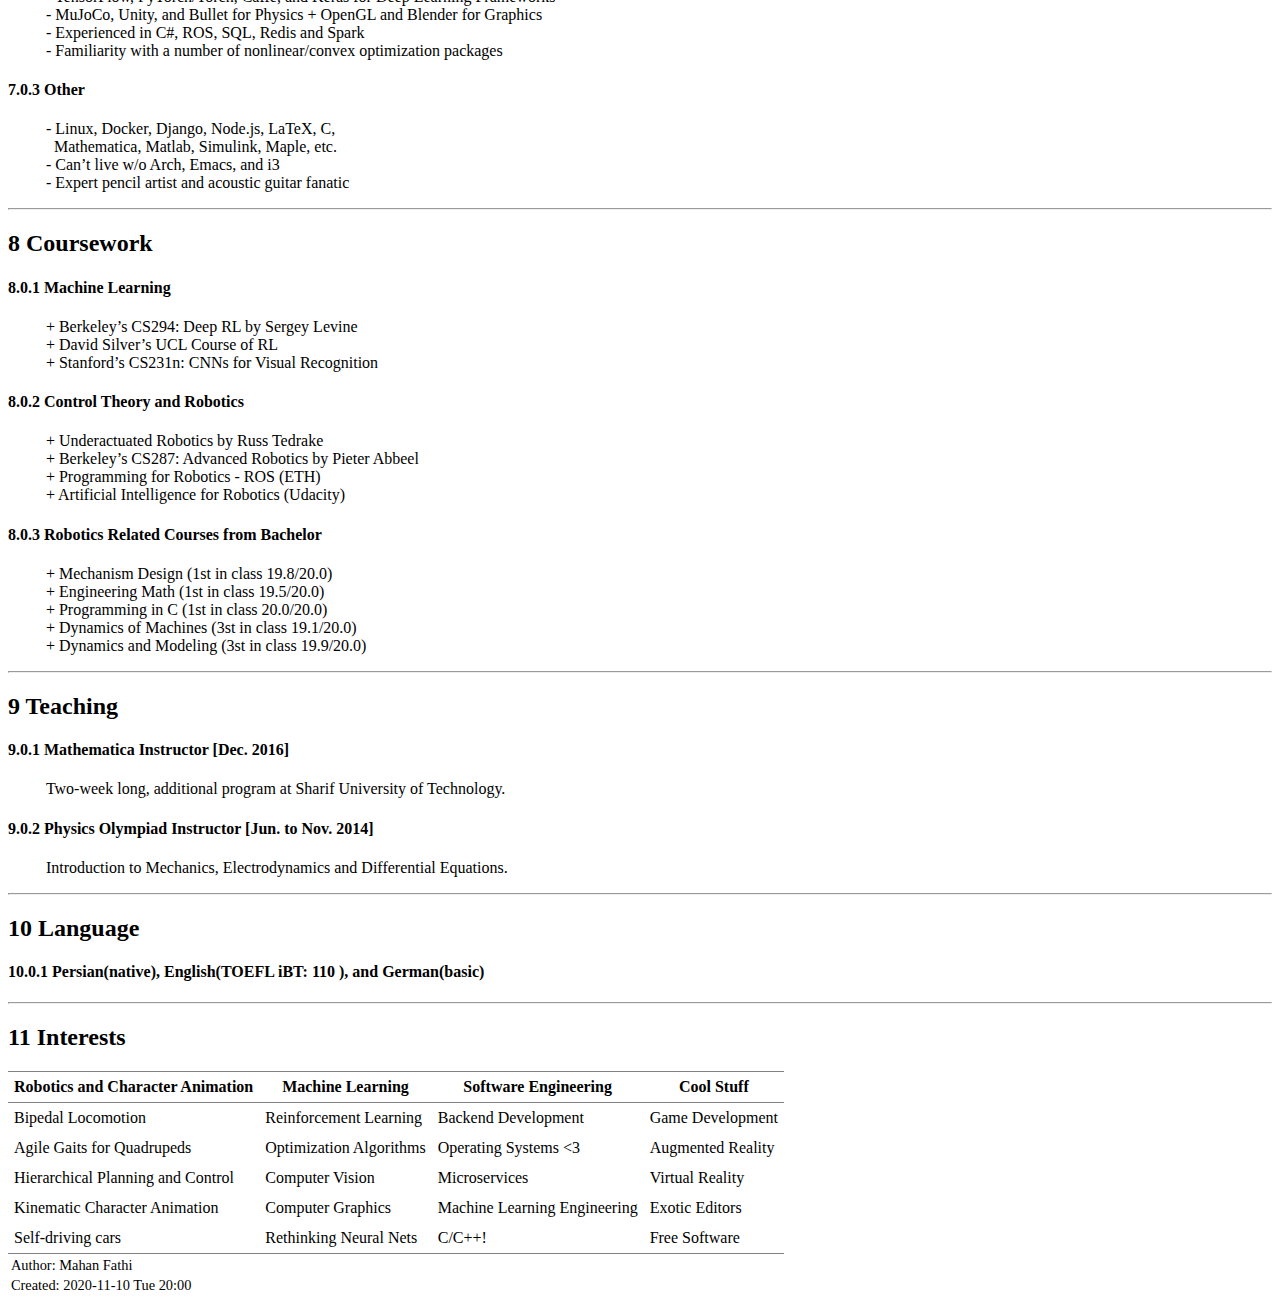
<file: old/cv/cv.html>
<?xml version="1.0" encoding="utf-8"?>
<!DOCTYPE html PUBLIC "-//W3C//DTD XHTML 1.0 Strict//EN"
"http://www.w3.org/TR/xhtml1/DTD/xhtml1-strict.dtd">
<html xmlns="http://www.w3.org/1999/xhtml" lang="en" xml:lang="en">
<head>
<!-- 2020-11-10 Tue 20:00 -->
<meta http-equiv="Content-Type" content="text/html;charset=utf-8" />
<meta name="viewport" content="width=device-width, initial-scale=1" />
<title>&lrm;</title>
<meta name="generator" content="Org mode" />
<meta name="author" content="Mahan Fathi" />
<style type="text/css">
 <!--/*--><![CDATA[/*><!--*/
  .title  { text-align: center;
             margin-bottom: .2em; }
  .subtitle { text-align: center;
              font-size: medium;
              font-weight: bold;
              margin-top:0; }
  .todo   { font-family: monospace; color: red; }
  .done   { font-family: monospace; color: green; }
  .priority { font-family: monospace; color: orange; }
  .tag    { background-color: #eee; font-family: monospace;
            padding: 2px; font-size: 80%; font-weight: normal; }
  .timestamp { color: #bebebe; }
  .timestamp-kwd { color: #5f9ea0; }
  .org-right  { margin-left: auto; margin-right: 0px;  text-align: right; }
  .org-left   { margin-left: 0px;  margin-right: auto; text-align: left; }
  .org-center { margin-left: auto; margin-right: auto; text-align: center; }
  .underline { text-decoration: underline; }
  #postamble p, #preamble p { font-size: 90%; margin: .2em; }
  p.verse { margin-left: 3%; }
  pre {
    border: 1px solid #ccc;
    box-shadow: 3px 3px 3px #eee;
    padding: 8pt;
    font-family: monospace;
    overflow: auto;
    margin: 1.2em;
  }
  pre.src {
    position: relative;
    overflow: visible;
    padding-top: 1.2em;
  }
  pre.src:before {
    display: none;
    position: absolute;
    background-color: white;
    top: -10px;
    right: 10px;
    padding: 3px;
    border: 1px solid black;
  }
  pre.src:hover:before { display: inline;}
  /* Languages per Org manual */
  pre.src-asymptote:before { content: 'Asymptote'; }
  pre.src-awk:before { content: 'Awk'; }
  pre.src-C:before { content: 'C'; }
  /* pre.src-C++ doesn't work in CSS */
  pre.src-clojure:before { content: 'Clojure'; }
  pre.src-css:before { content: 'CSS'; }
  pre.src-D:before { content: 'D'; }
  pre.src-ditaa:before { content: 'ditaa'; }
  pre.src-dot:before { content: 'Graphviz'; }
  pre.src-calc:before { content: 'Emacs Calc'; }
  pre.src-emacs-lisp:before { content: 'Emacs Lisp'; }
  pre.src-fortran:before { content: 'Fortran'; }
  pre.src-gnuplot:before { content: 'gnuplot'; }
  pre.src-haskell:before { content: 'Haskell'; }
  pre.src-hledger:before { content: 'hledger'; }
  pre.src-java:before { content: 'Java'; }
  pre.src-js:before { content: 'Javascript'; }
  pre.src-latex:before { content: 'LaTeX'; }
  pre.src-ledger:before { content: 'Ledger'; }
  pre.src-lisp:before { content: 'Lisp'; }
  pre.src-lilypond:before { content: 'Lilypond'; }
  pre.src-lua:before { content: 'Lua'; }
  pre.src-matlab:before { content: 'MATLAB'; }
  pre.src-mscgen:before { content: 'Mscgen'; }
  pre.src-ocaml:before { content: 'Objective Caml'; }
  pre.src-octave:before { content: 'Octave'; }
  pre.src-org:before { content: 'Org mode'; }
  pre.src-oz:before { content: 'OZ'; }
  pre.src-plantuml:before { content: 'Plantuml'; }
  pre.src-processing:before { content: 'Processing.js'; }
  pre.src-python:before { content: 'Python'; }
  pre.src-R:before { content: 'R'; }
  pre.src-ruby:before { content: 'Ruby'; }
  pre.src-sass:before { content: 'Sass'; }
  pre.src-scheme:before { content: 'Scheme'; }
  pre.src-screen:before { content: 'Gnu Screen'; }
  pre.src-sed:before { content: 'Sed'; }
  pre.src-sh:before { content: 'shell'; }
  pre.src-sql:before { content: 'SQL'; }
  pre.src-sqlite:before { content: 'SQLite'; }
  /* additional languages in org.el's org-babel-load-languages alist */
  pre.src-forth:before { content: 'Forth'; }
  pre.src-io:before { content: 'IO'; }
  pre.src-J:before { content: 'J'; }
  pre.src-makefile:before { content: 'Makefile'; }
  pre.src-maxima:before { content: 'Maxima'; }
  pre.src-perl:before { content: 'Perl'; }
  pre.src-picolisp:before { content: 'Pico Lisp'; }
  pre.src-scala:before { content: 'Scala'; }
  pre.src-shell:before { content: 'Shell Script'; }
  pre.src-ebnf2ps:before { content: 'ebfn2ps'; }
  /* additional language identifiers per "defun org-babel-execute"
       in ob-*.el */
  pre.src-cpp:before  { content: 'C++'; }
  pre.src-abc:before  { content: 'ABC'; }
  pre.src-coq:before  { content: 'Coq'; }
  pre.src-groovy:before  { content: 'Groovy'; }
  /* additional language identifiers from org-babel-shell-names in
     ob-shell.el: ob-shell is the only babel language using a lambda to put
     the execution function name together. */
  pre.src-bash:before  { content: 'bash'; }
  pre.src-csh:before  { content: 'csh'; }
  pre.src-ash:before  { content: 'ash'; }
  pre.src-dash:before  { content: 'dash'; }
  pre.src-ksh:before  { content: 'ksh'; }
  pre.src-mksh:before  { content: 'mksh'; }
  pre.src-posh:before  { content: 'posh'; }
  /* Additional Emacs modes also supported by the LaTeX listings package */
  pre.src-ada:before { content: 'Ada'; }
  pre.src-asm:before { content: 'Assembler'; }
  pre.src-caml:before { content: 'Caml'; }
  pre.src-delphi:before { content: 'Delphi'; }
  pre.src-html:before { content: 'HTML'; }
  pre.src-idl:before { content: 'IDL'; }
  pre.src-mercury:before { content: 'Mercury'; }
  pre.src-metapost:before { content: 'MetaPost'; }
  pre.src-modula-2:before { content: 'Modula-2'; }
  pre.src-pascal:before { content: 'Pascal'; }
  pre.src-ps:before { content: 'PostScript'; }
  pre.src-prolog:before { content: 'Prolog'; }
  pre.src-simula:before { content: 'Simula'; }
  pre.src-tcl:before { content: 'tcl'; }
  pre.src-tex:before { content: 'TeX'; }
  pre.src-plain-tex:before { content: 'Plain TeX'; }
  pre.src-verilog:before { content: 'Verilog'; }
  pre.src-vhdl:before { content: 'VHDL'; }
  pre.src-xml:before { content: 'XML'; }
  pre.src-nxml:before { content: 'XML'; }
  /* add a generic configuration mode; LaTeX export needs an additional
     (add-to-list 'org-latex-listings-langs '(conf " ")) in .emacs */
  pre.src-conf:before { content: 'Configuration File'; }

  table { border-collapse:collapse; }
  caption.t-above { caption-side: top; }
  caption.t-bottom { caption-side: bottom; }
  td, th { vertical-align:top;  }
  th.org-right  { text-align: center;  }
  th.org-left   { text-align: center;   }
  th.org-center { text-align: center; }
  td.org-right  { text-align: right;  }
  td.org-left   { text-align: left;   }
  td.org-center { text-align: center; }
  dt { font-weight: bold; }
  .footpara { display: inline; }
  .footdef  { margin-bottom: 1em; }
  .figure { padding: 1em; }
  .figure p { text-align: center; }
  .equation-container {
    display: table;
    text-align: center;
    width: 100%;
  }
  .equation {
    vertical-align: middle;
  }
  .equation-label {
    display: table-cell;
    text-align: right;
    vertical-align: middle;
  }
  .inlinetask {
    padding: 10px;
    border: 2px solid gray;
    margin: 10px;
    background: #ffffcc;
  }
  #org-div-home-and-up
   { text-align: right; font-size: 70%; white-space: nowrap; }
  textarea { overflow-x: auto; }
  .linenr { font-size: smaller }
  .code-highlighted { background-color: #ffff00; }
  .org-info-js_info-navigation { border-style: none; }
  #org-info-js_console-label
    { font-size: 10px; font-weight: bold; white-space: nowrap; }
  .org-info-js_search-highlight
    { background-color: #ffff00; color: #000000; font-weight: bold; }
  .org-svg { width: 90%; }
  /*]]>*/-->
</style>
<script type="text/javascript">
// @license magnet:?xt=urn:btih:1f739d935676111cfff4b4693e3816e664797050&amp;dn=gpl-3.0.txt GPL-v3-or-Later
<!--/*--><![CDATA[/*><!--*/
     function CodeHighlightOn(elem, id)
     {
       var target = document.getElementById(id);
       if(null != target) {
         elem.cacheClassElem = elem.className;
         elem.cacheClassTarget = target.className;
         target.className = "code-highlighted";
         elem.className   = "code-highlighted";
       }
     }
     function CodeHighlightOff(elem, id)
     {
       var target = document.getElementById(id);
       if(elem.cacheClassElem)
         elem.className = elem.cacheClassElem;
       if(elem.cacheClassTarget)
         target.className = elem.cacheClassTarget;
     }
    /*]]>*///-->
// @license-end
</script>
</head>
<body>
<div id="content">
<div id="table-of-contents">
<h2>Table of Contents</h2>
<div id="text-table-of-contents">
<ul>
<li><a href="#org7906c11">1. Education</a>
<ul>
<li>
<ul>
<li><a href="#orga253470">1.0.1. Mila: Montreal Institute for Learning Algorithms (M.Sc.) [2020-22]</a></li>
<li><a href="#org0c2ae54">1.0.2. Sharif University of Technology (B.Sc.) [2013-17. GPA: 3.88/4.0]</a></li>
<li><a href="#orgb677d1c">1.0.3. NODET: High School [2009-13. GPA: 19.3/20.0]</a></li>
</ul>
</li>
</ul>
</li>
<li><a href="#org5097a19">2. Awards and Fellowships</a>
<ul>
<li>
<ul>
<li><a href="#org522fb73">2.0.1. Research Assistantship at Aalto University [Jun. to Sep. 2019]</a></li>
<li><a href="#orgb145e70">2.0.2. Awarded Membership to National Elite Foundation [Aug. 2013]</a></li>
<li><a href="#org97a9565">2.0.3. Silver Medalist at 25th National Physics Olympiad [Sep. 2012]</a></li>
</ul>
</li>
</ul>
</li>
<li><a href="#org2d84a44">3. Publications</a>
<ul>
<li>
<ul>
<li><a href="#org3d4e799">3.0.1. Control of a Ballbot Using Sampling-Based Methods (1st Author)</a></li>
<li><a href="#orgcac92f2">3.0.2. Geometry Optimization of a Single-Blade Windshield Wiper (1st Author)</a></li>
</ul>
</li>
</ul>
</li>
<li><a href="#orgc74c581">4. Research</a>
<ul>
<li>
<ul>
<li><a href="#org10fec8a">4.0.1. Model-Based Policy Gradients [Jul. to Sep. 2019]</a></li>
<li><a href="#orgbd60891">4.0.2. Unity2OpenSim [Jun. to Jul. 2019]</a></li>
<li><a href="#org25cce02">4.0.3. MPC of MuJoCo Agents Using iLQG [Dec. 2017 to Jan. 2018]</a></li>
<li><a href="#orgf7c506e">4.0.4. Motion Mimic [Nov. 2017 to Jan. 2018]</a></li>
<li><a href="#org1a5cbb0">4.0.5. Non-Holonomic Kinodynamic Motion Planning [May. 2017]</a></li>
<li><a href="#orgd17682d">4.0.6. Nonlinear Control of a Ballbot</a></li>
<li><a href="#orgd1cf61a">4.0.7. Unsupervised Object Localization [Sep. 2018]</a></li>
</ul>
</li>
</ul>
</li>
<li><a href="#orga85b397">5. Experince</a>
<ul>
<li>
<ul>
<li><a href="#orga0b006f">5.0.1. Team Leader at CafeBazaar [Sep. 2019 _Ongoing_]</a></li>
<li><a href="#org9901f8a">5.0.2. Senior Data Scientist at CafeBazaar [Oct. 2018 to Sep. 2019]</a></li>
<li><a href="#orgd260ecf">5.0.3. Senior Backend Developer at TAPSI [May. to Oct. 2018]</a></li>
<li><a href="#orge08a11f">5.0.4. Data Scientist at TAPSI [Feb. to May. 2018]</a></li>
</ul>
</li>
</ul>
</li>
<li><a href="#orgbc5f7ef">6. Projects</a>
<ul>
<li>
<ul>
<li><a href="#orgc94da0a">6.0.1. Redesigning Balad&rsquo;s Traffic Infrastructure [Jun. to Oct. 2020]</a></li>
<li><a href="#orgfbe37e5">6.0.2. AR Navigation [Jul. 2019 to Aug. 2020]</a></li>
<li><a href="#org91d600a">6.0.3. OBJET: A Computer Vision Graphical Sandbox [Feb. to Mar. 2020]</a></li>
<li><a href="#orgffd62ff">6.0.4. Road Extraction from Satellite Imagery [Jan. to Mar. 2020]</a></li>
<li><a href="#orga126e1c">6.0.5. Automated Face, Plate Number, Etc. Censorship of Balad’s Street Imagery via YOLOv3 [Nov. 2019 to Jan. 2020]</a></li>
<li><a href="#orgea8342c">6.0.6. Object Extraction from Satellite Imagery [Dec. 2019 to Jan. 2020]</a></li>
<li><a href="#org70b39c9">6.0.7. Automated Tagging of Crowd-sourced Images [Nov. to Dec. 2019]</a></li>
<li><a href="#orgbc35acf">6.0.8. Extraction of Speed Bumps and Traffic Lights from GPS Logs [Dec. 2019]</a></li>
<li><a href="#orga614490">6.0.9. Live Traffic [Mar. 2019]</a></li>
<li><a href="#org67bec84">6.0.10. Street Imagery Sensitive Content Censorship [Feb. 2019]</a></li>
<li><a href="#org7e4f717">6.0.11. RNN ETA [Feb. to Mar. 2019]</a></li>
<li><a href="#orgc668041">6.0.12. Detection and Tracking of Points of Interest [Nov. 2018 Jan. 2019]</a></li>
<li><a href="#org3a38de8">6.0.13. Learning to Drive in 2 Days [Mar. 2019]</a></li>
<li><a href="#org936b0eb">6.0.14. Location Service Rewrite [Oct. 2018]</a></li>
<li><a href="#org323b676">6.0.15. Semi-concurrent Dispatch Algorithm [May. 2018 Aug. 2018]</a></li>
</ul>
</li>
</ul>
</li>
<li><a href="#org50bdaea">7. Skills</a>
<ul>
<li>
<ul>
<li><a href="#orgb8f2396">7.0.1. Computer Science</a></li>
<li><a href="#orga4024fd">7.0.2. Programming</a></li>
<li><a href="#org22248a9">7.0.3. Other</a></li>
</ul>
</li>
</ul>
</li>
<li><a href="#orgb926120">8. Coursework</a>
<ul>
<li>
<ul>
<li><a href="#org69e3a55">8.0.1. Machine Learning</a></li>
<li><a href="#org17b457b">8.0.2. Control Theory and Robotics</a></li>
<li><a href="#org9eb9971">8.0.3. Robotics Related Courses from Bachelor</a></li>
</ul>
</li>
</ul>
</li>
<li><a href="#org537be9f">9. Teaching</a>
<ul>
<li>
<ul>
<li><a href="#org76174c9">9.0.1. Mathematica Instructor [Dec. 2016]</a></li>
<li><a href="#orgf445577">9.0.2. Physics Olympiad Instructor [Jun. to Nov. 2014]</a></li>
</ul>
</li>
</ul>
</li>
<li><a href="#orgbe34310">10. Language</a>
<ul>
<li>
<ul>
<li><a href="#org12988e2">10.0.1. Persian(native), English(TOEFL iBT: 110 ), and German(basic)</a></li>
</ul>
</li>
</ul>
</li>
<li><a href="#org40c131b">11. Interests</a></li>
</ul>
</div>
</div>


<div id="outline-container-org7906c11" class="outline-2">
<h2 id="org7906c11"><span class="section-number-2">1</span> Education</h2>
<div class="outline-text-2" id="text-1">
</div>
<div id="outline-container-orga253470" class="outline-4">
<h4 id="orga253470"><span class="section-number-4">1.0.1</span> Mila: Montreal Institute for Learning Algorithms (M.Sc.) [2020-22]</h4>
<div class="outline-text-4" id="text-1-0-1">
<p class="verse">
University of Montreal, School of Computer Science. Advised by Prof. <a href="http://pierrelucbacon.com/">Pierre-Luc Bacon</a>.<br />
</p>
</div>
</div>
<div id="outline-container-org0c2ae54" class="outline-4">
<h4 id="org0c2ae54"><span class="section-number-4">1.0.2</span> Sharif University of Technology (B.Sc.) [2013-17. GPA: 3.88/4.0]</h4>
<div class="outline-text-4" id="text-1-0-2">
<p class="verse">
School of Mechanical Engineering, Dynamics and Control.<br />
<a href="http://www.openthesis.org/document/view/603263_0.pdf">Bachelor Thesis</a>: Nonlinear Control of a Ballbot, with Focus on Sample-Based Motion Planning Algorithms.<br />
</p>
</div>
</div>
<div id="outline-container-orgb677d1c" class="outline-4">
<h4 id="orgb677d1c"><span class="section-number-4">1.0.3</span> NODET: High School [2009-13. GPA: 19.3/20.0]</h4>
<div class="outline-text-4" id="text-1-0-3">
<p class="verse">
National Organization for Development of Exceptional Talents, Mathematics and Physics.<br />
</p>

<hr />
</div>
</div>
</div>

<div id="outline-container-org5097a19" class="outline-2">
<h2 id="org5097a19"><span class="section-number-2">2</span> Awards and Fellowships</h2>
<div class="outline-text-2" id="text-2">
</div>
<div id="outline-container-org522fb73" class="outline-4">
<h4 id="org522fb73"><span class="section-number-4">2.0.1</span> Research Assistantship at Aalto University [Jun. to Sep. 2019]</h4>
<div class="outline-text-4" id="text-2-0-1">
<p class="verse">
AI, ML, and Game Development. Prof. <a href="http://perttu.info/">Perttu Hämäläinen</a>.<br />
</p>
</div>
</div>
<div id="outline-container-orgb145e70" class="outline-4">
<h4 id="orgb145e70"><span class="section-number-4">2.0.2</span> Awarded Membership to National Elite Foundation [Aug. 2013]</h4>
</div>
<div id="outline-container-org97a9565" class="outline-4">
<h4 id="org97a9565"><span class="section-number-4">2.0.3</span> Silver Medalist at 25th National Physics Olympiad [Sep. 2012]</h4>
<div class="outline-text-4" id="text-2-0-3">
<hr />
</div>
</div>
</div>

<div id="outline-container-org2d84a44" class="outline-2">
<h2 id="org2d84a44"><span class="section-number-2">3</span> Publications</h2>
<div class="outline-text-2" id="text-3">
</div>
<div id="outline-container-org3d4e799" class="outline-4">
<h4 id="org3d4e799"><span class="section-number-4">3.0.1</span> Control of a Ballbot Using Sampling-Based Methods (1st Author)</h4>
<div class="outline-text-4" id="text-3-0-1">
<p class="verse">
Submitted to Scientia Iranica, published by Sharif University of Technology.<br />
</p>
</div>
</div>
<div id="outline-container-orgcac92f2" class="outline-4">
<h4 id="orgcac92f2"><span class="section-number-4">3.0.2</span> <a href="https://www.civilica.com/Paper-ISME24-ISME24_657.html">Geometry Optimization of a Single-Blade Windshield Wiper</a> (1st Author)</h4>
<div class="outline-text-4" id="text-3-0-2">
<p class="verse">
ISME2016: 24th Annual International Conference on Mechanical Engineering.<br />
</p>

<hr />
</div>
</div>
</div>

<div id="outline-container-orgc74c581" class="outline-2">
<h2 id="orgc74c581"><span class="section-number-2">4</span> Research</h2>
<div class="outline-text-2" id="text-4">
</div>
<div id="outline-container-org10fec8a" class="outline-4">
<h4 id="org10fec8a"><span class="section-number-4">4.0.1</span> <a href="https://github.com/MahanFathi/Model-Based-RL">Model-Based Policy Gradients</a> [Jul. to Sep. 2019]</h4>
<div class="outline-text-4" id="text-4-0-1">
<p class="verse">
Motions emerge from directly back-proping into policy networks using reparam trick and physics gradients calculated in MuJoCo.<br />
To backprop into stochastic policies, given an unknown model, one has to use the REINFORCE theory, to be able to calculate the gradients by sampling the environment. These methods usually have high variance, so baselines and value/advantage functions were introduced. Another way to backpropagate into your policy network is to use the “reparameterization trick” as in VAEs, but they entail knowledge of upstream gradients, and hence a known model. The policy gradients calculated w/ the reparam trick are often much lower in variance, so one can go wo/ baselines and value networks. This project puts it all together: computation graph of policy and dynamics, upstream gradients from MuJoCo dynamics and rewards, reparam trick, and optimization.<br />
</p>
</div>
</div>
<div id="outline-container-orgbd60891" class="outline-4">
<h4 id="orgbd60891"><span class="section-number-4">4.0.2</span> <a href="https://github.com/MahanFathi/Unity2OpenSim">Unity2OpenSim</a> [Jun. to Jul. 2019]</h4>
<div class="outline-text-4" id="text-4-0-2">
<p class="verse">
A corss-platform painless pipeline to perform Inverse Kinematics/Dynamics of OpenSim on Unity models and motions.<br />
</p>
</div>
</div>
<div id="outline-container-org25cce02" class="outline-4">
<h4 id="org25cce02"><span class="section-number-4">4.0.3</span> <a href="https://github.com/MahanFathi/iLQG-MuJoCo">MPC of MuJoCo Agents Using iLQG</a> [Dec. 2017 to Jan. 2018]</h4>
<div class="outline-text-4" id="text-4-0-3">
<p class="verse">
Inspired by the work of Todorov et al., implemented a fast Iterative LQG solver that reliably commands agents, such as the Hopper, in MPC mode, in presence of external forces.<br />
</p>
</div>
</div>
<div id="outline-container-orgf7c506e" class="outline-4">
<h4 id="orgf7c506e"><span class="section-number-4">4.0.4</span> Motion Mimic [Nov. 2017 to Jan. 2018]</h4>
<div class="outline-text-4" id="text-4-0-4">
<p class="verse">
Thanks to the readily available CMU MoCap, a bottom-half MuJoCo model of a bipedal is able to stably and naturally walk via <b>Generative Adversarial Imitation Learning(TRPO)</b> and stading punching motions are succesfuly mimiced for a humanoid using <b>DeepMimic(PPO)</b> in <b>Unity3D(ML-Agents)</b>.<br />
</p>
</div>
</div>
<div id="outline-container-org1a5cbb0" class="outline-4">
<h4 id="org1a5cbb0"><span class="section-number-4">4.0.5</span> Non-Holonomic Kinodynamic Motion Planning [May. 2017]</h4>
<div class="outline-text-4" id="text-4-0-5">
<p class="verse">
Using optimal control as a fast inverse dynamic model, a general sample-based motion planning algorithm was proposed for complex non-holonomic agents in kinodynamic spaces.<br />
</p>
</div>
</div>
<div id="outline-container-orgd17682d" class="outline-4">
<h4 id="orgd17682d"><span class="section-number-4">4.0.6</span> <a href="http://www.openthesis.org/document/view/603263_0.pdf">Nonlinear Control of a Ballbot</a></h4>
<div class="outline-text-4" id="text-4-0-6">
<p class="verse">
Online motion and path planning of the highly nonlinear Rezero, using RRT and optimal control.<br />
</p>
</div>
</div>
<div id="outline-container-orgd1cf61a" class="outline-4">
<h4 id="orgd1cf61a"><span class="section-number-4">4.0.7</span> <a href="https://www.slideshare.net/slideshow/embed_code/key/wyRKZKDDHxy1AF">Unsupervised Object Localization</a> [Sep. 2018]</h4>
<div class="outline-text-4" id="text-4-0-7">
<p class="verse">
Extracting the deep-seated spatial information of classification networks by Guided Back-propagating most affecting neurons to the image, enables us to spot image parts corresponding to the object.<br />
</p>

<hr />
</div>
</div>
</div>

<div id="outline-container-orga85b397" class="outline-2">
<h2 id="orga85b397"><span class="section-number-2">5</span> Experince</h2>
<div class="outline-text-2" id="text-5">
</div>
<div id="outline-container-orga0b006f" class="outline-4">
<h4 id="orga0b006f"><span class="section-number-4">5.0.1</span> Team Leader at <a href="https://cafebazaar.ir/?l=en">CafeBazaar</a> [Sep. 2019 _Ongoing_]</h4>
<div class="outline-text-4" id="text-5-0-1">
<p class="verse">
I am currently at <a href="https://balad.ir/about">Balad</a> , the biggest domestic map and navigation application of Iran, a product of the Iranian tech giant, CafeBazaar.<br />
<br />
- Technical Leadership and Product Management of Data Infrastructure, a team of 7, responsible for attending to the data science needs of the map tribe (Sep. 2019 - Apr. 2020).<br />
<br />
- Team Leader of Augmented Reality team (Sep. 2019 - Ongoing).<br />
<br />
- Team Leader of ETA&amp;Traffic, a team of Software Engineers and Data Scientists, concerned with ETA and Traffic (-__-) (Apr. 2020 - Ongoing).<br />
<br />
</p>
</div>
</div>
<div id="outline-container-org9901f8a" class="outline-4">
<h4 id="org9901f8a"><span class="section-number-4">5.0.2</span> Senior Data Scientist at CafeBazaar [Oct. 2018 to Sep. 2019]</h4>
<div class="outline-text-4" id="text-5-0-2">
<p class="verse">
I worked at Navigation team at Balad on route planning, traffic prediction, and ETA using data-driven methods. Moreover, as a computer vision scientist I was concerned with information extraction from street and aerial imagery.<br />
</p>
</div>
</div>
<div id="outline-container-orgd260ecf" class="outline-4">
<h4 id="orgd260ecf"><span class="section-number-4">5.0.3</span> Senior Backend Developer at <a href="https://tapsi.ir/">TAPSI</a> [May. to Oct. 2018]</h4>
<div class="outline-text-4" id="text-5-0-3">
<p class="verse">
I was a member of the Dispatch/Pricing team at TAPSI, which is somehow the heart of any ride-hailing platform. Whenever a ride request is submitted, we are the invisible hands behind, connecting riders and drivers.<br />
</p>
</div>
</div>
<div id="outline-container-orge08a11f" class="outline-4">
<h4 id="orge08a11f"><span class="section-number-4">5.0.4</span> Data Scientist at TAPSI [Feb. to May. 2018]</h4>
<div class="outline-text-4" id="text-5-0-4">
<p class="verse">
Among the biggest Iranian tech companies, TAPSI is a ride-hailing platform with millions of monthly active users.<br />
</p>

<hr />
</div>
</div>
</div>

<div id="outline-container-orgbc5f7ef" class="outline-2">
<h2 id="orgbc5f7ef"><span class="section-number-2">6</span> Projects</h2>
<div class="outline-text-2" id="text-6">
</div>
<div id="outline-container-orgc94da0a" class="outline-4">
<h4 id="orgc94da0a"><span class="section-number-4">6.0.1</span> Redesigning Balad&rsquo;s Traffic Infrastructure [Jun. to Oct. 2020]</h4>
<div class="outline-text-4" id="text-6-0-1">
<p class="verse">
Live Traffic: Cutting down on computational resources and improvement on LiveTraffic accuracy by a huge factor. We use Apache Kafka and Flink for serving and streaming the location data.<br />
Typical Traffic: A more sluggish inference for traffic inferred from historical data.<br />
</p>
</div>
</div>
<div id="outline-container-orgfbe37e5" class="outline-4">
<h4 id="orgfbe37e5"><span class="section-number-4">6.0.2</span> AR Navigation [Jul. 2019 to Aug. 2020]</h4>
<div class="outline-text-4" id="text-6-0-2">
<p class="verse">
Providing users with an Augmented Reality driven experience for navigation.<br />
The team tackled the problem of finding the near-optimal vanishing point for a sequence of input images and depiction of graphical instructions accordingly, from OpenGL scratch. For now, the system is embedded in Balad running on Android phones.<br />
</p>
</div>
</div>
<div id="outline-container-org91d600a" class="outline-4">
<h4 id="org91d600a"><span class="section-number-4">6.0.3</span> <a href="https://github.com/MahanFathi/OBJET">OBJET: A Computer Vision Graphical Sandbox</a> [Feb. to Mar. 2020]</h4>
<div class="outline-text-4" id="text-6-0-3">
<p class="verse">
OBJET, is a graphical environment, developed in C++/OpenGL and accessible in Python via SWIG, to cater to the data needs of one willing to conduct research on computer vision in such domains. Load your own objects in a room, take a snapshot of the viewport, from the viewpoint of the customizable camera, and load it to python. This gives you the ability to create data on-the-fly, in your python data loader.<br />
</p>
</div>
</div>
<div id="outline-container-orgffd62ff" class="outline-4">
<h4 id="orgffd62ff"><span class="section-number-4">6.0.4</span> Road Extraction from Satellite Imagery [Jan. to Mar. 2020]</h4>
<div class="outline-text-4" id="text-6-0-4">
<p class="verse">
Extraction of the graph of roads from aerial images, via image segmentation and a shitload of post-processing.<br />
</p>
</div>
</div>
<div id="outline-container-orga126e1c" class="outline-4">
<h4 id="orga126e1c"><span class="section-number-4">6.0.5</span> Automated Face, Plate Number, Etc. Censorship of Balad’s Street Imagery via YOLOv3 [Nov. 2019 to Jan. 2020]</h4>
<div class="outline-text-4" id="text-6-0-5">
<p class="verse">
Significantly enhanced the former RCNN driven approach in terms of performance.<br />
</p>
</div>
</div>
<div id="outline-container-orgea8342c" class="outline-4">
<h4 id="orgea8342c"><span class="section-number-4">6.0.6</span> Object Extraction from Satellite Imagery [Dec. 2019 to Jan. 2020]</h4>
<div class="outline-text-4" id="text-6-0-6">
<p>
Extraction of building boundaries, parks, bridges, crosswalks, parking lots, etc. from satellite imagery.
</p>
</div>
</div>
<div id="outline-container-org70b39c9" class="outline-4">
<h4 id="org70b39c9"><span class="section-number-4">6.0.7</span> Automated Tagging of Crowd-sourced Images [Nov. to Dec. 2019]</h4>
<div class="outline-text-4" id="text-6-0-7">
<p class="verse">
A service responsible for automated tagging of crowd-sourced images with labels such as #indoor/outdoor, #menu, #food, #persons<sub>posing</sub>, etc.<br />
</p>
</div>
</div>
<div id="outline-container-orgbc35acf" class="outline-4">
<h4 id="orgbc35acf"><span class="section-number-4">6.0.8</span> Extraction of Speed Bumps and Traffic Lights from GPS Logs [Dec. 2019]</h4>
</div>
<div id="outline-container-orga614490" class="outline-4">
<h4 id="orga614490"><span class="section-number-4">6.0.9</span> Live Traffic [Mar. 2019]</h4>
<div class="outline-text-4" id="text-6-0-9">
<p class="verse">
Design, implementation, optimization, deployment, maintenance, and storage of real-time user GPS data, single-handedly. The service assigns a traffic metric to map road segments, which are then used by Navigation and ETA services.<br />
</p>
</div>
</div>
<div id="outline-container-org67bec84" class="outline-4">
<h4 id="org67bec84"><span class="section-number-4">6.0.10</span> Street Imagery Sensitive Content Censorship [Feb. 2019]</h4>
<div class="outline-text-4" id="text-6-0-10">
<p class="verse">
YOLOv3 is the core of this fast censor network, responsible for blurring of faces and licence plates in street images.<br />
</p>
</div>
</div>
<div id="outline-container-org7e4f717" class="outline-4">
<h4 id="org7e4f717"><span class="section-number-4">6.0.11</span> RNN ETA [Feb. to Mar. 2019]</h4>
<div class="outline-text-4" id="text-6-0-11">
<p class="verse">
Reducing Balad&rsquo;s ETA MSE by a factor of 2, using a segment-based LSTM, trained on GPS logs.<br />
</p>
</div>
</div>
<div id="outline-container-orgc668041" class="outline-4">
<h4 id="orgc668041"><span class="section-number-4">6.0.12</span> <a href="https://blog.usejournal.com/collecting-a-nations-points-of-interest-computer-vision-to-the-rescue-41026053bdf6">Detection and Tracking of Points of Interest</a> [Nov. 2018 Jan. 2019]</h4>
<div class="outline-text-4" id="text-6-0-12">
<p class="verse">
Trained and deployed a Mask-RCNN model for detection of the store signs. Also came up with a novel tracking algorithm to bundle up repeating billboards in subsequent images. Read about it at <a href="https://blog.usejournal.com/collecting-a-nations-points-of-interest-computer-vision-to-the-rescue-41026053bdf6">my personal blog</a> and <a href="http://vrgl.ir/jBg3J">CafeBazaar tech blog</a>.<br />
</p>
</div>
</div>
<div id="outline-container-org3a38de8" class="outline-4">
<h4 id="org3a38de8"><span class="section-number-4">6.0.13</span> <a href="https://github.com/MahanFathi/end2end-self-driving-car">Learning to Drive in 2 Days</a> [Mar. 2019]</h4>
<div class="outline-text-4" id="text-6-0-13">
<p class="verse">
Inspired by the work of NVIDIA on DAVE-2, in a team of 6, at the 7th Hackathon of CafeBazaar, we collected just enough data, to train an end-to-end deep conv-net to infer steering angle for each captured image. We then came by a pipeline to connect the center camera to this module at the test time. We were able to achieve the MVP of staying in lanes and avoiding doubled-parked cars. <a href="https://vimeo.com/371631581">Here is a video</a>!<br />
</p>
</div>
</div>
<div id="outline-container-org936b0eb" class="outline-4">
<h4 id="org936b0eb"><span class="section-number-4">6.0.14</span> Location Service Rewrite [Oct. 2018]</h4>
<div class="outline-text-4" id="text-6-0-14">
<p class="verse">
Reducing the response time of TAPSI’s main bottleneck by a crazy factor. We made heavy use of Lua and Redis.<br />
</p>
</div>
</div>
<div id="outline-container-org323b676" class="outline-4">
<h4 id="org323b676"><span class="section-number-4">6.0.15</span> Semi-concurrent Dispatch Algorithm [May. 2018 Aug. 2018]</h4>
<div class="outline-text-4" id="text-6-0-15">
<p class="verse">
Implementation of the algorithm as the owner of the project, which resulted in a 3% rise in our finished rides according to RCTs in the first launch. To give you a sense, a percent rise in the ride fulfillment rate in a 6-month long OKR of a team would be an ambitious target.<br />
</p>

<hr />
</div>
</div>
</div>

<div id="outline-container-org50bdaea" class="outline-2">
<h2 id="org50bdaea"><span class="section-number-2">7</span> Skills</h2>
<div class="outline-text-2" id="text-7">
</div>
<div id="outline-container-orgb8f2396" class="outline-4">
<h4 id="orgb8f2396"><span class="section-number-4">7.0.1</span> Computer Science</h4>
<div class="outline-text-4" id="text-7-0-1">
<p class="verse">
- Adept at Deep RL, reviewed many state-of-the-art projects<br />
- Implementation of several projects in computer vision<br />
- Nonlinear optimization, convex optimization and numerical methods<br />
- Mostly experienced at motion generation methods<br />
- Optimal control theory, stochastic control, and robust control<br />
- Direct Policy Search methods and Sequential Quadratic Programming<br />
</p>
</div>
</div>
<div id="outline-container-orga4024fd" class="outline-4">
<h4 id="orga4024fd"><span class="section-number-4">7.0.2</span> Programming</h4>
<div class="outline-text-4" id="text-7-0-2">
<p class="verse">
- Long programming experience in C++, Python, C, JavaScript, Java, Go, Lisp, Lua, and Unix Evironment<br />
- TensorFlow, PyTorch/Torch, Caffe, and Keras for Deep Learning Frameworks<br />
- MuJoCo, Unity, and Bullet for Physics + OpenGL and Blender for Graphics<br />
- Experienced in C#, ROS, SQL, Redis and Spark<br />
- Familiarity with a number of nonlinear/convex optimization packages<br />
</p>
</div>
</div>
<div id="outline-container-org22248a9" class="outline-4">
<h4 id="org22248a9"><span class="section-number-4">7.0.3</span> Other</h4>
<div class="outline-text-4" id="text-7-0-3">
<p class="verse">
- Linux, Docker, Django, Node.js, LaTeX, C, <br />
&#xa0;&#xa0;Mathematica, Matlab, Simulink, Maple, etc.<br />
- Can’t live w/o Arch, Emacs, and i3<br />
- Expert pencil artist and acoustic guitar fanatic<br />
</p>

<hr />
</div>
</div>
</div>

<div id="outline-container-orgb926120" class="outline-2">
<h2 id="orgb926120"><span class="section-number-2">8</span> Coursework</h2>
<div class="outline-text-2" id="text-8">
</div>
<div id="outline-container-org69e3a55" class="outline-4">
<h4 id="org69e3a55"><span class="section-number-4">8.0.1</span> Machine Learning</h4>
<div class="outline-text-4" id="text-8-0-1">
<p class="verse">
+ Berkeley&rsquo;s CS294: Deep RL by Sergey Levine<br />
+ David Silver&rsquo;s UCL Course of RL<br />
+ Stanford&rsquo;s CS231n: CNNs for Visual Recognition<br />
</p>
</div>
</div>
<div id="outline-container-org17b457b" class="outline-4">
<h4 id="org17b457b"><span class="section-number-4">8.0.2</span> Control Theory and Robotics</h4>
<div class="outline-text-4" id="text-8-0-2">
<p class="verse">
+ Underactuated Robotics by Russ Tedrake<br />
+ Berkeley&rsquo;s CS287: Advanced Robotics by Pieter Abbeel<br />
+ Programming for Robotics - ROS (ETH)<br />
+ Artificial Intelligence for Robotics (Udacity)<br />
</p>
</div>
</div>
<div id="outline-container-org9eb9971" class="outline-4">
<h4 id="org9eb9971"><span class="section-number-4">8.0.3</span> Robotics Related Courses from Bachelor</h4>
<div class="outline-text-4" id="text-8-0-3">
<p class="verse">
+ Mechanism Design (1st in class 19.8/20.0)<br />
+ Engineering Math (1st in class 19.5/20.0)<br />
+ Programming in C (1st in class 20.0/20.0)<br />
+ Dynamics of Machines (3st in class 19.1/20.0)<br />
+ Dynamics and Modeling (3st in class 19.9/20.0)<br />
</p>

<hr />
</div>
</div>
</div>

<div id="outline-container-org537be9f" class="outline-2">
<h2 id="org537be9f"><span class="section-number-2">9</span> Teaching</h2>
<div class="outline-text-2" id="text-9">
</div>
<div id="outline-container-org76174c9" class="outline-4">
<h4 id="org76174c9"><span class="section-number-4">9.0.1</span> Mathematica Instructor [Dec. 2016]</h4>
<div class="outline-text-4" id="text-9-0-1">
<p class="verse">
Two-week long, additional program at Sharif University of Technology.<br />
</p>
</div>
</div>
<div id="outline-container-orgf445577" class="outline-4">
<h4 id="orgf445577"><span class="section-number-4">9.0.2</span> Physics Olympiad Instructor [Jun. to Nov. 2014]</h4>
<div class="outline-text-4" id="text-9-0-2">
<p class="verse">
Introduction to Mechanics, Electrodynamics and Differential Equations.<br />
</p>

<hr />
</div>
</div>
</div>

<div id="outline-container-orgbe34310" class="outline-2">
<h2 id="orgbe34310"><span class="section-number-2">10</span> Language</h2>
<div class="outline-text-2" id="text-10">
</div>
<div id="outline-container-org12988e2" class="outline-4">
<h4 id="org12988e2"><span class="section-number-4">10.0.1</span> Persian(native), English(TOEFL iBT: 110 ), and German(basic)</h4>
<div class="outline-text-4" id="text-10-0-1">
<hr />
</div>
</div>
</div>

<div id="outline-container-org40c131b" class="outline-2">
<h2 id="org40c131b"><span class="section-number-2">11</span> Interests</h2>
<div class="outline-text-2" id="text-11">
<table border="2" cellspacing="0" cellpadding="6" rules="groups" frame="hsides">


<colgroup>
<col  class="org-left" />

<col  class="org-left" />

<col  class="org-left" />

<col  class="org-left" />
</colgroup>
<thead>
<tr>
<th scope="col" class="org-left"><b>Robotics and Character Animation</b></th>
<th scope="col" class="org-left"><b>Machine Learning</b></th>
<th scope="col" class="org-left"><b>Software Engineering</b></th>
<th scope="col" class="org-left"><b>Cool Stuff</b></th>
</tr>
</thead>
<tbody>
<tr>
<td class="org-left">Bipedal Locomotion</td>
<td class="org-left">Reinforcement Learning</td>
<td class="org-left">Backend Development</td>
<td class="org-left">Game Development</td>
</tr>

<tr>
<td class="org-left">Agile Gaits for Quadrupeds</td>
<td class="org-left">Optimization Algorithms</td>
<td class="org-left">Operating Systems &lt;3</td>
<td class="org-left">Augmented Reality</td>
</tr>

<tr>
<td class="org-left">Hierarchical Planning and Control</td>
<td class="org-left">Computer Vision</td>
<td class="org-left">Microservices</td>
<td class="org-left">Virtual Reality</td>
</tr>

<tr>
<td class="org-left">Kinematic Character Animation</td>
<td class="org-left">Computer Graphics</td>
<td class="org-left">Machine Learning Engineering</td>
<td class="org-left">Exotic Editors</td>
</tr>

<tr>
<td class="org-left">Self-driving cars</td>
<td class="org-left">Rethinking Neural Nets</td>
<td class="org-left">C/C++!</td>
<td class="org-left">Free Software</td>
</tr>
</tbody>
</table>
</div>
</div>
</div>
<div id="postamble" class="status">
<p class="author">Author: Mahan Fathi</p>
<p class="date">Created: 2020-11-10 Tue 20:00</p>
</div>
</body>
</html>
</file>
<file: stylesheet.css>
body
{
  width:64em;
  margin:0px auto auto auto;
  padding:3em;
  line-height:1.4em;
  color:#333333;
  font-size:10pt;
  font-family:Verdana,Arial,sans-serif;
}

h1,h2
{
  font-family:Verdana,Arial,sans-serif;
  font-weight:bold;
  color:#104d8c;
  text-align:left;
}

h3,h4,h5,h6
{
  font-family:Verdana,Arial,sans-serif;
  font-weight:bold;
  color:#104d8c;
  text-align:left;
}

div
{
  text-align:left;
}

a
{
  text-decoration:none;
  cursor:pointer;
  color:#0000AA;
  font-style:italic;
}

a:hover
{
  text-decoration:underline;
  cursor:pointer;
  color:#0000AA;
}

a:visited
{
  text-decoration:none;
  cursor:pointer;
  color:#0000AA;
}

img, a img
{
  text-decoration:none;
  border-style:none;
}


#title
{
  text-align: center;
  margin-bottom:2em;
  line-height:1.2em;
}

#table-of-contents{ }

.outline-1{margin-bottom:2.5em;}
.outline-2{margin-bottom:2em;margin-left:0.5em}
.outline-3{margin-bottom:1.5em;margin-left:1em}
.outline-4{margin-bottom:1.5em;margin-left:1.5em}

ul
{
  padding-left:0px;
  margin-left:2em;
}

li
{
  margin-right:5ex;
  text-align:justify;
}

dt
{
  font-weight:bold;
}

dd
{
  margin-left:3em;
}

p
{
  text-align:justify;
}

.todo
{
  color: red;
}

.done
{
  color: green;
}

.timestamp
{
  color: grey;
}

.timestamp-kwd
{
  color: CadetBlue;
}

.tag
{
  font-size:9pt;
  font-weight:normal;
  font-style:italic;
  color:orange;
}

table
{
  border-collapse: collapse;
  border-top:1px solid transparent;
  border-bottom:1px solid transparent;
}

th
{
  white-space:nowrap;
}

td, th
{
  vertical-align: top;
}

pre, code.pre
{
  /* width:80%; */
  margin-left:2%;
  margin-right:2%;
  margin-top:1em;
  margin-bottom:1em;
  padding:0.3em;
  display:block;
  background-color:#eeeeee;
  border:1px solid #cccccc;
  font-family:"Bitstream Vera Sans mono",Courier,monospace;
  font-size:10pt;
}

code
{
  font-family:"Bitstream Vera Sans mono",Courier,monospace;
  font-size:10pt;
  line-height:1.6em;
}

li pre, li code.pre
{
  /* width:90%; */
  margin-left:0em;
  margin-top:1em;
  margin-bottom:1em;
  padding:0.3em;
  display:block;
  background-color:#eeeeee;
  border:1px solid #cccccc;
}


p pre
{
  margin:0px;
  padding:0px;
}

div.backlinks
{
  clear:both;
  text-align:right;
  margin-top:1em;
}
.backlinks a
{
  padding-top:0.1em;
  padding-bottom:0.1em;
  padding-left:0.3em;
  padding-right:0.3em;
  text-align:right;
  background-color:#DDDDFF;
  color:#6666CC;
  font-family:sans-serif;
  text-decoration:none;
  cursor:pointer;
}

div.zitat
{
  width:80%;
  margin-left:3em;
  margin-top:1em;
  margin-bottom:1em;
  padding:1em;
  background-color:#ffeeee;
  border:1px solid #cccccc;
}

div.leftColumn
{
  width:48%;
  float:left;
}

div.rightColumn
{
  width:48%;
  float:right;
}


li
{
}


/* footer */

div#postamble
{
  clear:both;
  padding-top:0.6em;
  padding-bottom:1em;
  margin-top:3em;
  border-top:1px solid #333333;
}

#postamble p
{
  width:100%;
  text-align:center;
  font-size:0.8em;
  color:#666666;
}

#postamble p.date
{
  width:40%;
  padding-left:2ex;
  float:left;
  text-align:left;
  font-size:0.8em;
  color:#999999;
}
#postamble p.author
{
  clear:both;
  width:40%;
  padding-right:2ex;
  float:right;
  font-size:0.8em;
  color:#999999;
  text-align:right;
  white-space:nowrap;
}


/* Styles for htmlize.el */

.comment {
  /* font-lock-comment-face */
  color: #b22222;
  font-style: italic;
  font-family:"Bitstream Vera Sans mono",Courier,monospace;
  font-size:10pt;
  line-height:1.6em;
}
.comment-delimiter {
  /* font-lock-comment-delimiter-face */
  color: #b22222;
  font-style: italic;
  font-family:"Bitstream Vera Sans mono",Courier,monospace;
  font-size:10pt;
  line-height:1.6em;
}
.constant {
  /* font-lock-constant-face */
  color: #ff4500;
  font-family:"Bitstream Vera Sans mono",Courier,monospace;
  font-size:10pt;
  line-height:1.6em;
}
.default {
  /* default */
  color: #000000;
  font-family:"Bitstream Vera Sans mono",Courier,monospace;
  font-size:10pt;
  line-height:1.6em;
}
.function-name {
  color:#0000ff;
  font-family:"Bitstream Vera Sans mono",Courier,monospace;
  font-size:10pt;
  line-height:1.6em;
}
.builtin {
  font-family:"Bitstream Vera Sans mono",Courier,monospace;
  font-size:10pt;
  line-height:1.6em;
  color: #0000ff;
}
.html-tag {
  /* html-tag-face */
  color: #0000ff;
  font-family:"Bitstream Vera Sans mono",Courier,monospace;
  font-size:10pt;
  line-height:1.6em;
}
.keyword {
  /* font-lock-keyword-face */
  color: #a52a2a;
  font-weight: bold;
  font-family:"Bitstream Vera Sans mono",Courier,monospace;
  font-size:10pt;
  line-height:1.6em;
}
.string {
  /* font-lock-string-face */
  color: #006400;
  font-family:"Bitstream Vera Sans mono",Courier,monospace;
  font-size:10pt;
  line-height:1.6em;
}
.type {
  font-family:"Bitstream Vera Sans mono",Courier,monospace;
  font-size:10pt;
  line-height:1.6em;
}
.variable-name {
  /* font-lock-variable-name-face */
  color: #4d4d4d;
  font-weight:bold;
  font-family:"Bitstream Vera Sans mono",Courier,monospace;
  font-size:10pt;
  line-height:1.6em;
}
.org-meta-line {
  font-family:"Bitstream Vera Sans mono",Courier,monospace;
  font-size:10pt;
  line-height:1.6em;
  color: #990000;
}
.css-selector {
  font-family:"Bitstream Vera Sans mono",Courier,monospace;
  font-size:10pt;
  line-height:1.6em;
  color: #0000ff;
}
.css-property {
  font-family:"Bitstream Vera Sans mono",Courier,monospace;
  font-size:10pt;
  line-height:1.6em;
  color: #000000;
  font-weight:bold;
}
/* END htmlize.el */




/* Styles for org-info.js */

.org-info-js_info-navigation
{
  border-style:none;
}

#org-info-js_console
{
  color:#333333;
  margin:0px;
  background-color:#ffffff;
}

#org-info-js_console-input
{
  background-color:#ffffff;
  border-style:none;
  color:#333333;
  padding-left:10px;
  vertical-align:middle;
}

#org-info-js_console-label
{
  font-size:11px;
  font-weight:bold;
  padding-left:10px;
  font-family:Verdana,Arial,sans-serif;
  vertical-align:middle;
}

.org-info-js_console-label-warning
{
  color:#cc0000;
}

#org-info-js_console-container
{
  border:1px solid #cccccc;
}

.org-info-js_search-highlight
{
  background-color:#adefef; /* emacs default */
  color:#000000;
  font-weight:bold;
}
</file>
<file: old/stylesheet.css>
body
{
  width:64em;
  margin:0px auto auto auto;
  padding:3em;
  line-height:1.4em;
  color:#333333;
  font-size:10pt;
  font-family:Verdana,Arial,sans-serif;
}

h1,h2
{
  font-family:Verdana,Arial,sans-serif;
  font-weight:bold;
  color:#104d8c;
  text-align:left;
}

h3,h4,h5,h6
{
  font-family:Verdana,Arial,sans-serif;
  font-weight:bold;
  color:#104d8c;
  text-align:left;
}

div
{
  text-align:left;
}

a
{
  text-decoration:none;
  cursor:pointer;
  color:#0000AA;
  font-style:italic;
}

a:hover
{
  text-decoration:underline;
  cursor:pointer;
  color:#0000AA;
}

a:visited
{
  text-decoration:none;
  cursor:pointer;
  color:#0000AA;
}

img, a img
{
  text-decoration:none;
  border-style:none;
}


#title
{
  text-align: center;
  margin-bottom:2em;
  line-height:1.2em;
}

#table-of-contents{ }

.outline-1{margin-bottom:2.5em;}
.outline-2{margin-bottom:2em;margin-left:0.5em}
.outline-3{margin-bottom:1.5em;margin-left:1em}
.outline-4{margin-bottom:1.5em;margin-left:1.5em}

ul
{
  padding-left:0px;
  margin-left:2em;
}

li
{
  margin-right:5ex;
  text-align:justify;
}

dt
{
  font-weight:bold;
}

dd
{
  margin-left:3em;
}

p
{
  text-align:justify;
}

.todo
{
  color: red;
}

.done
{
  color: green;
}

.timestamp
{
  color: grey;
}

.timestamp-kwd
{
  color: CadetBlue;
}

.tag
{
  font-size:9pt;
  font-weight:normal;
  font-style:italic;
  color:orange;
}

table
{
  border-collapse: collapse;
  border-top:1px solid transparent;
  border-bottom:1px solid transparent;
}

th
{
  white-space:nowrap;
}

td, th
{
  vertical-align: top;
}

pre, code.pre
{
  /* width:80%; */
  margin-left:2%;
  margin-right:2%;
  margin-top:1em;
  margin-bottom:1em;
  padding:0.3em;
  display:block;
  background-color:#eeeeee;
  border:1px solid #cccccc;
  font-family:"Bitstream Vera Sans mono",Courier,monospace;
  font-size:10pt;
}

code
{
  font-family:"Bitstream Vera Sans mono",Courier,monospace;
  font-size:10pt;
  line-height:1.6em;
}

li pre, li code.pre
{
  /* width:90%; */
  margin-left:0em;
  margin-top:1em;
  margin-bottom:1em;
  padding:0.3em;
  display:block;
  background-color:#eeeeee;
  border:1px solid #cccccc;
}


p pre
{
  margin:0px;
  padding:0px;
}

div.backlinks
{
  clear:both;
  text-align:right;
  margin-top:1em;
}
.backlinks a
{
  padding-top:0.1em;
  padding-bottom:0.1em;
  padding-left:0.3em;
  padding-right:0.3em;
  text-align:right;
  background-color:#DDDDFF;
  color:#6666CC;
  font-family:sans-serif;
  text-decoration:none;
  cursor:pointer;
}

div.zitat
{
  width:80%;
  margin-left:3em;
  margin-top:1em;
  margin-bottom:1em;
  padding:1em;
  background-color:#ffeeee;
  border:1px solid #cccccc;
}

div.leftColumn
{
  width:48%;
  float:left;
}

div.rightColumn
{
  width:48%;
  float:right;
}


li
{
}


/* footer */

div#postamble
{
  clear:both;
  padding-top:0.6em;
  padding-bottom:1em;
  margin-top:3em;
  border-top:1px solid #333333;
}

#postamble p
{
  width:100%;
  text-align:center;
  font-size:0.8em;
  color:#666666;
}

#postamble p.date
{
  width:40%;
  padding-left:2ex;
  float:left;
  text-align:left;
  font-size:0.8em;
  color:#999999;
}
#postamble p.author
{
  clear:both;
  width:40%;
  padding-right:2ex;
  float:right;
  font-size:0.8em;
  color:#999999;
  text-align:right;
  white-space:nowrap;
}


/* Styles for htmlize.el */

.comment {
  /* font-lock-comment-face */
  color: #b22222;
  font-style: italic;
  font-family:"Bitstream Vera Sans mono",Courier,monospace;
  font-size:10pt;
  line-height:1.6em;
}
.comment-delimiter {
  /* font-lock-comment-delimiter-face */
  color: #b22222;
  font-style: italic;
  font-family:"Bitstream Vera Sans mono",Courier,monospace;
  font-size:10pt;
  line-height:1.6em;
}
.constant {
  /* font-lock-constant-face */
  color: #ff4500;
  font-family:"Bitstream Vera Sans mono",Courier,monospace;
  font-size:10pt;
  line-height:1.6em;
}
.default {
  /* default */
  color: #000000;
  font-family:"Bitstream Vera Sans mono",Courier,monospace;
  font-size:10pt;
  line-height:1.6em;
}
.function-name {
  color:#0000ff;
  font-family:"Bitstream Vera Sans mono",Courier,monospace;
  font-size:10pt;
  line-height:1.6em;
}
.builtin {
  font-family:"Bitstream Vera Sans mono",Courier,monospace;
  font-size:10pt;
  line-height:1.6em;
  color: #0000ff;
}
.html-tag {
  /* html-tag-face */
  color: #0000ff;
  font-family:"Bitstream Vera Sans mono",Courier,monospace;
  font-size:10pt;
  line-height:1.6em;
}
.keyword {
  /* font-lock-keyword-face */
  color: #a52a2a;
  font-weight: bold;
  font-family:"Bitstream Vera Sans mono",Courier,monospace;
  font-size:10pt;
  line-height:1.6em;
}
.string {
  /* font-lock-string-face */
  color: #006400;
  font-family:"Bitstream Vera Sans mono",Courier,monospace;
  font-size:10pt;
  line-height:1.6em;
}
.type {
  font-family:"Bitstream Vera Sans mono",Courier,monospace;
  font-size:10pt;
  line-height:1.6em;
}
.variable-name {
  /* font-lock-variable-name-face */
  color: #4d4d4d;
  font-weight:bold;
  font-family:"Bitstream Vera Sans mono",Courier,monospace;
  font-size:10pt;
  line-height:1.6em;
}
.org-meta-line {
  font-family:"Bitstream Vera Sans mono",Courier,monospace;
  font-size:10pt;
  line-height:1.6em;
  color: #990000;
}
.css-selector {
  font-family:"Bitstream Vera Sans mono",Courier,monospace;
  font-size:10pt;
  line-height:1.6em;
  color: #0000ff;
}
.css-property {
  font-family:"Bitstream Vera Sans mono",Courier,monospace;
  font-size:10pt;
  line-height:1.6em;
  color: #000000;
  font-weight:bold;
}
/* END htmlize.el */




/* Styles for org-info.js */

.org-info-js_info-navigation
{
  border-style:none;
}

#org-info-js_console
{
  color:#333333;
  margin:0px;
  background-color:#ffffff;
}

#org-info-js_console-input
{
  background-color:#ffffff;
  border-style:none;
  color:#333333;
  padding-left:10px;
  vertical-align:middle;
}

#org-info-js_console-label
{
  font-size:11px;
  font-weight:bold;
  padding-left:10px;
  font-family:Verdana,Arial,sans-serif;
  vertical-align:middle;
}

.org-info-js_console-label-warning
{
  color:#cc0000;
}

#org-info-js_console-container
{
  border:1px solid #cccccc;
}

.org-info-js_search-highlight
{
  background-color:#adefef; /* emacs default */
  color:#000000;
  font-weight:bold;
}
</file>
